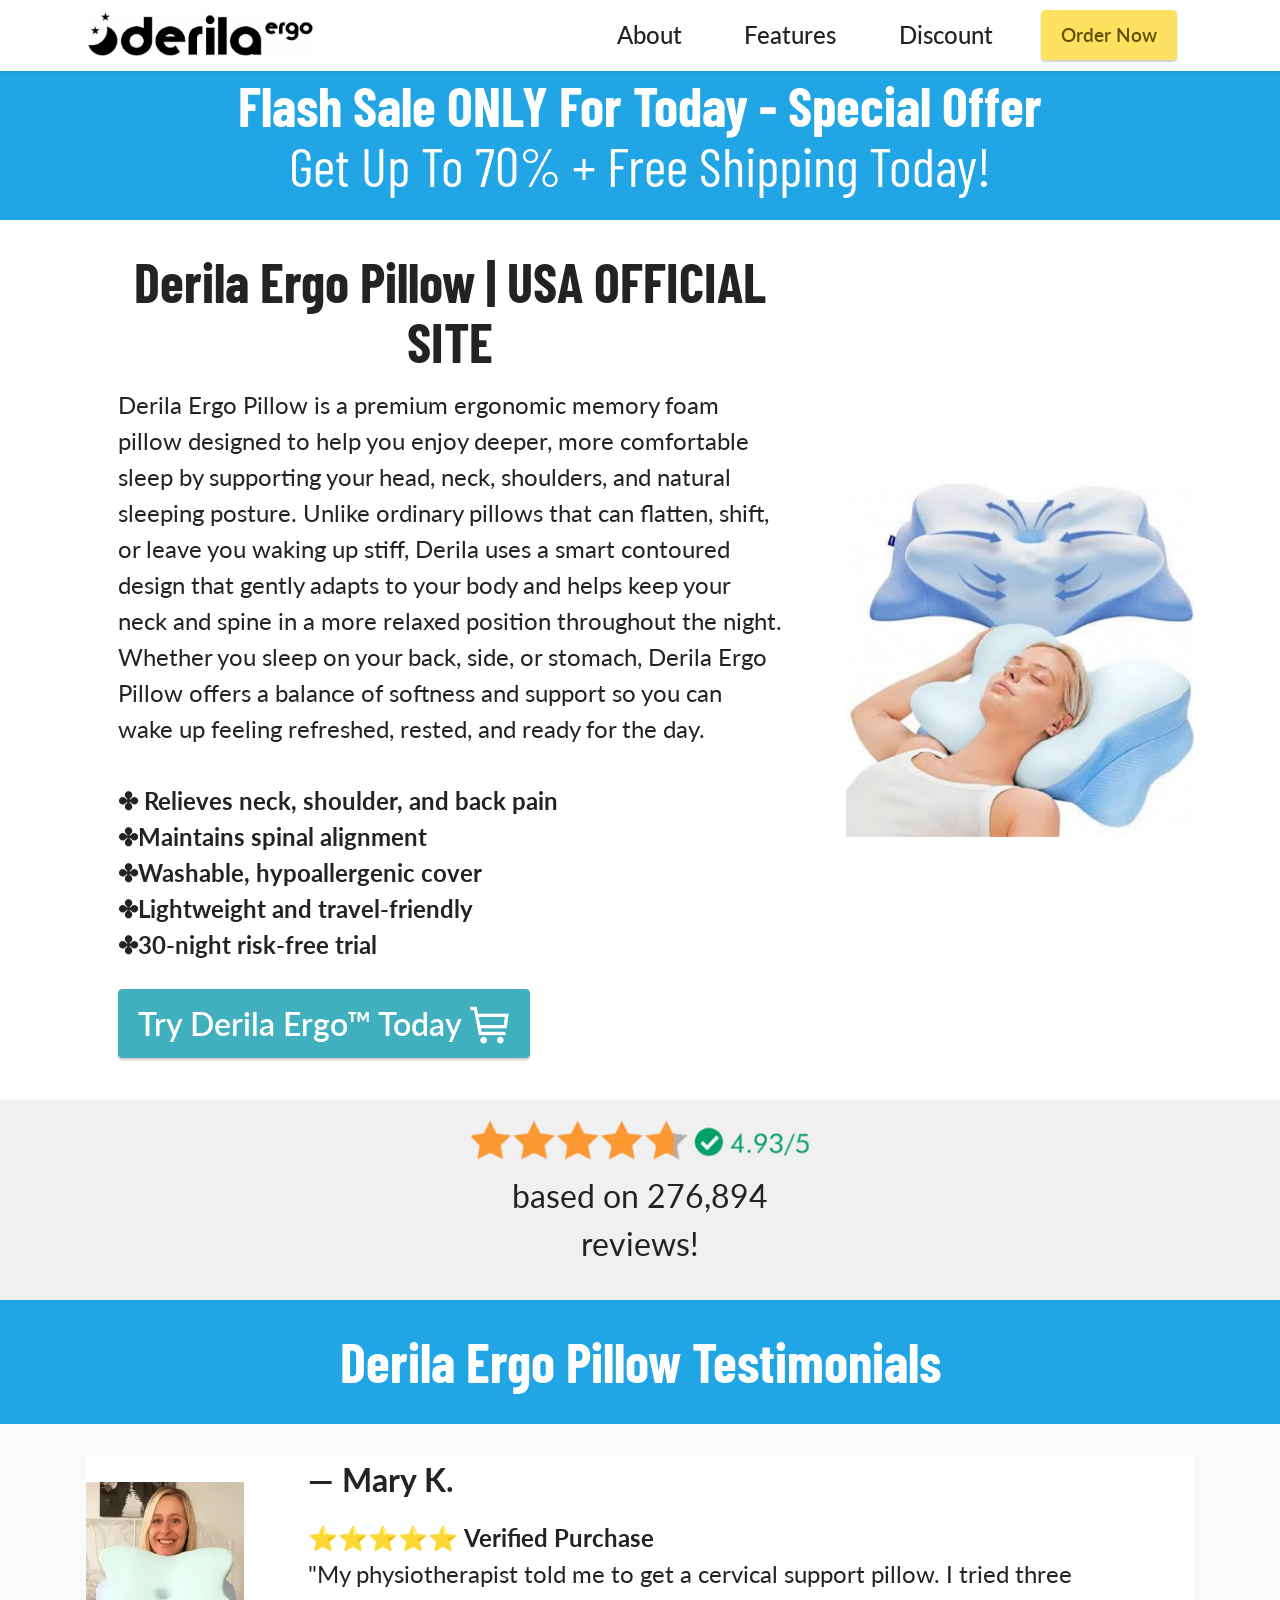
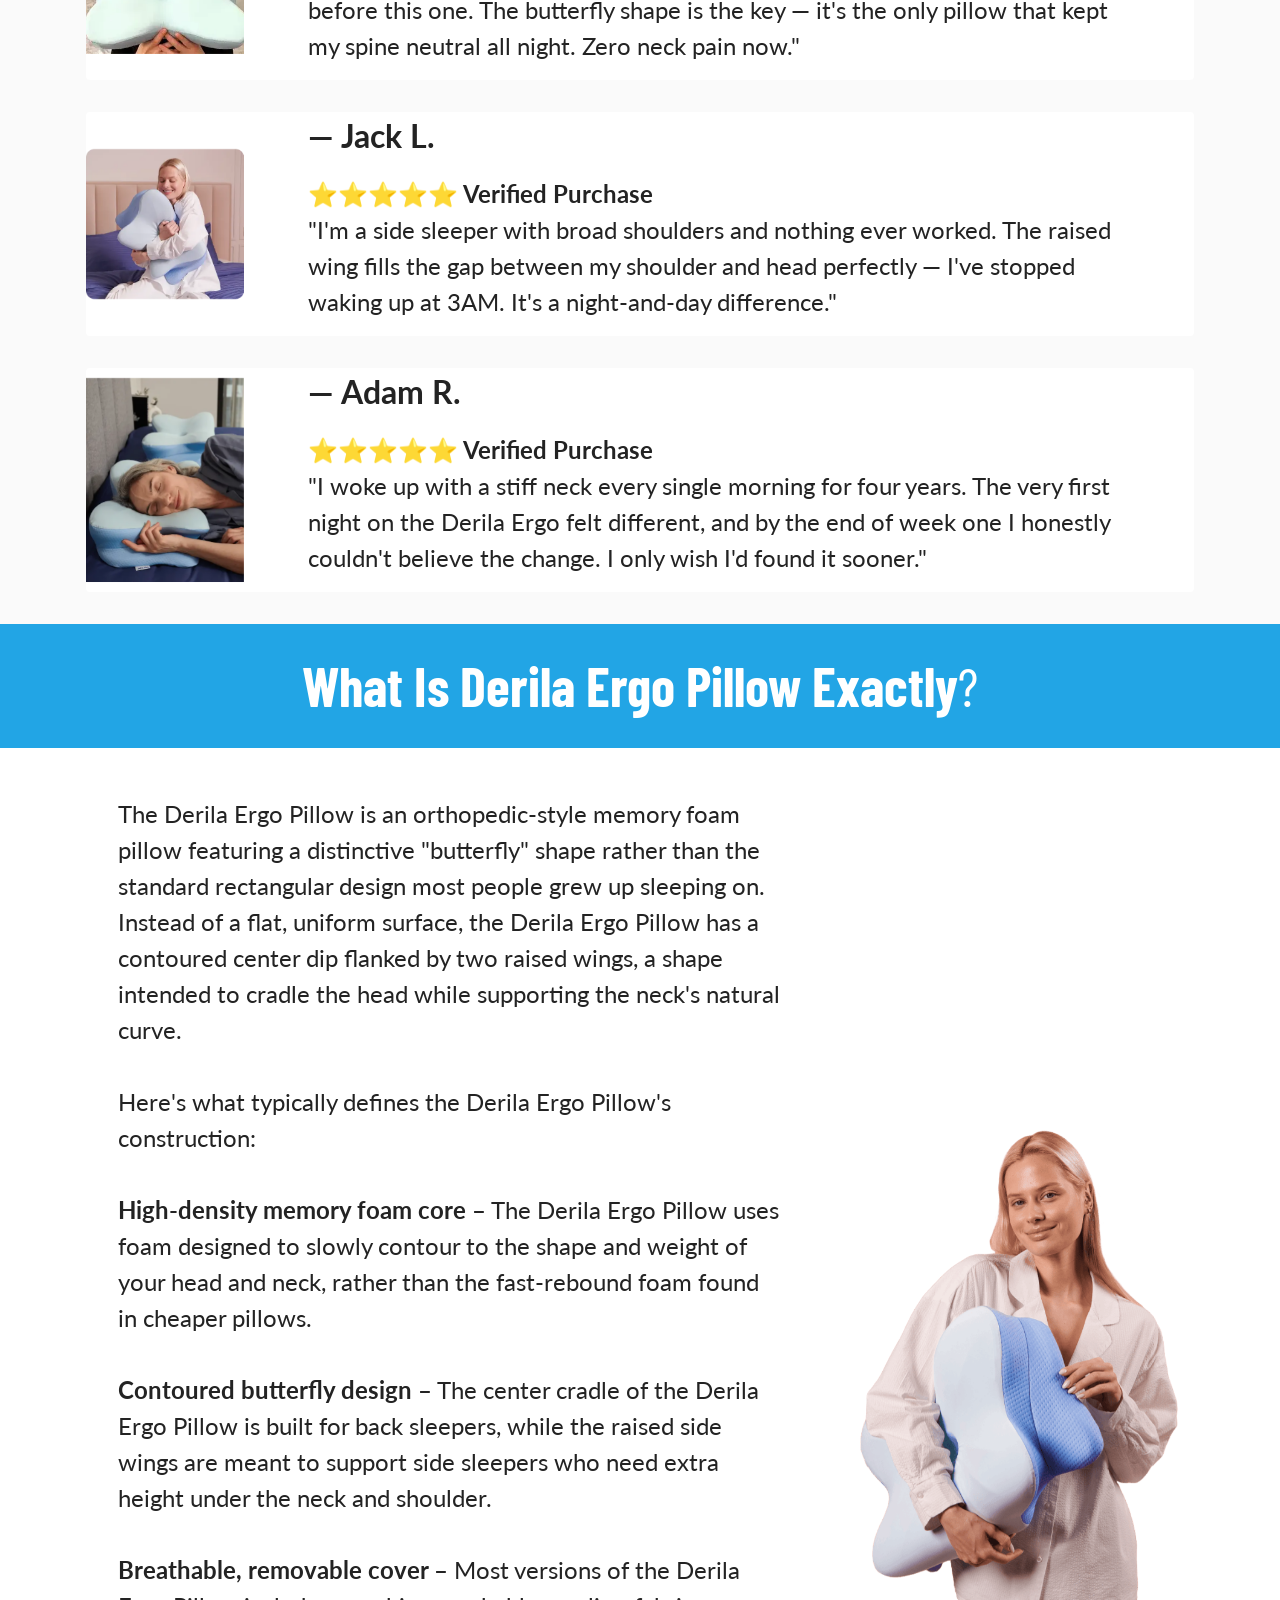
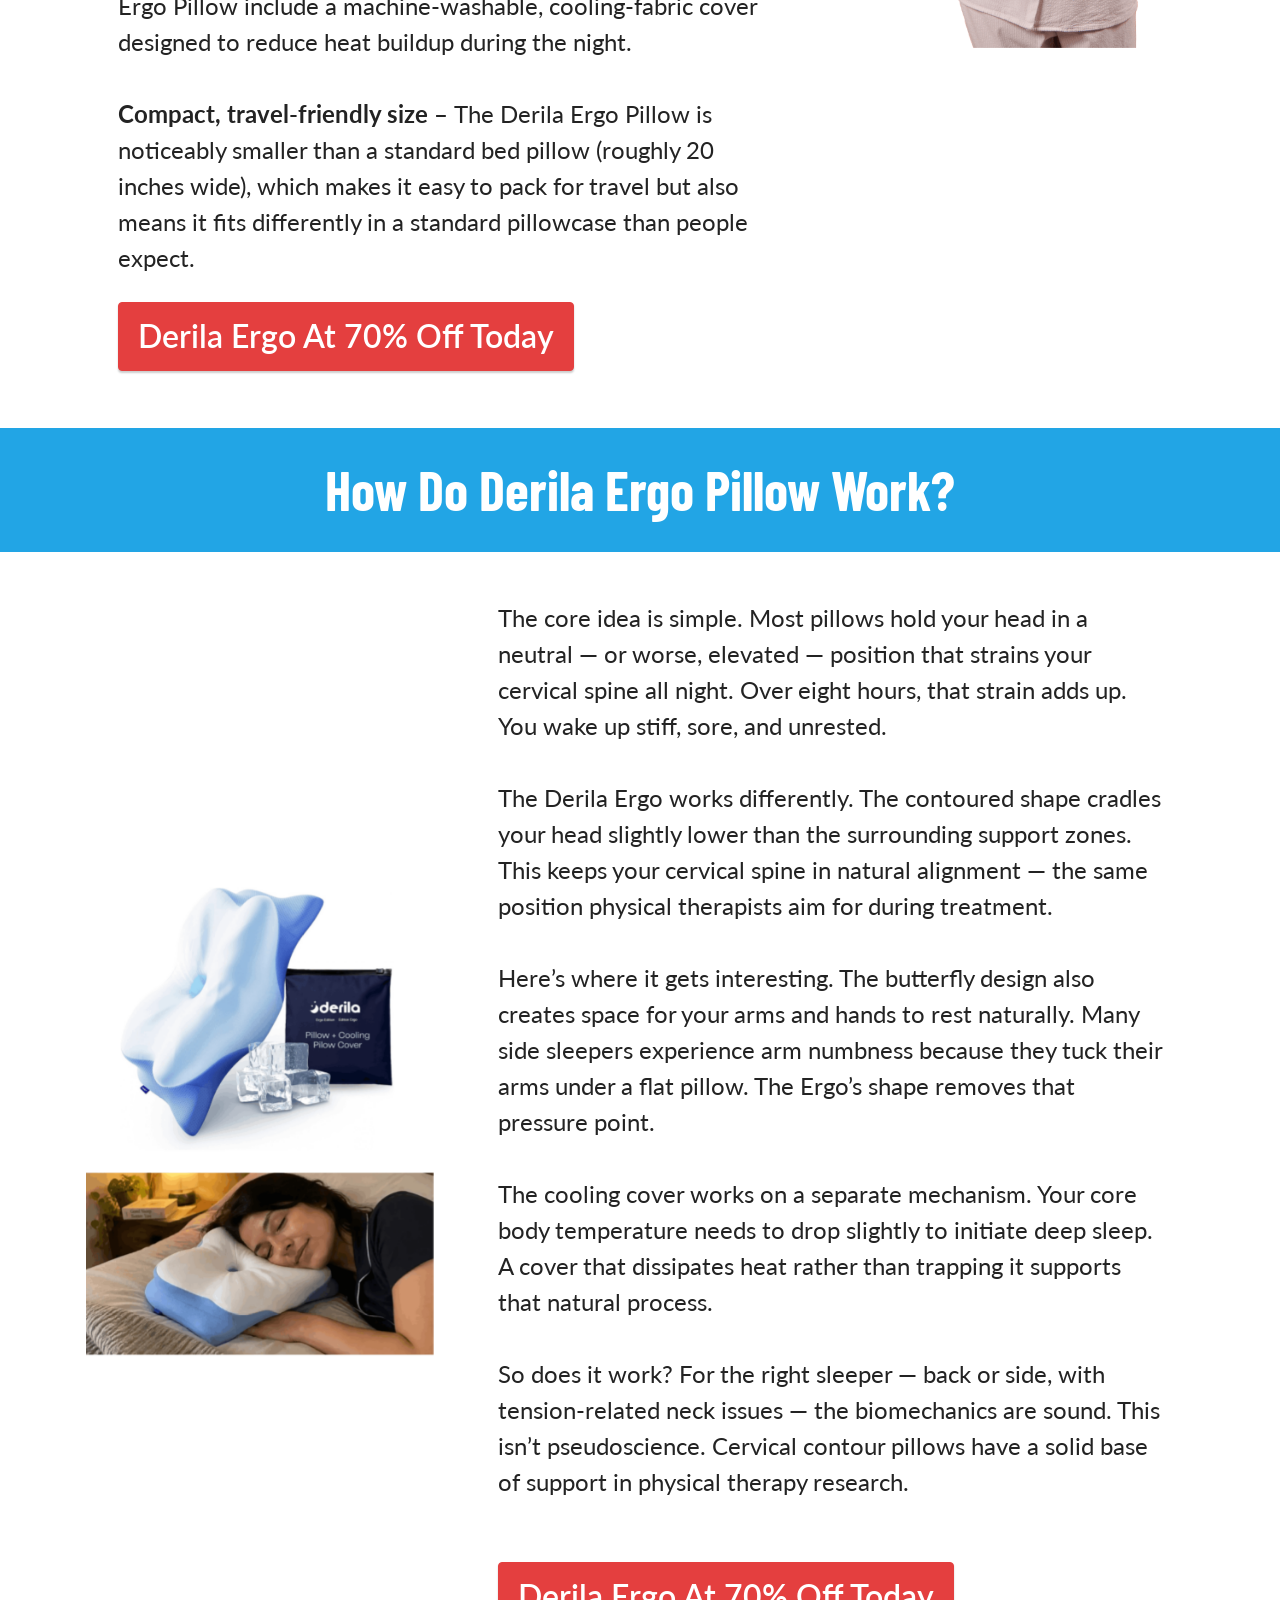
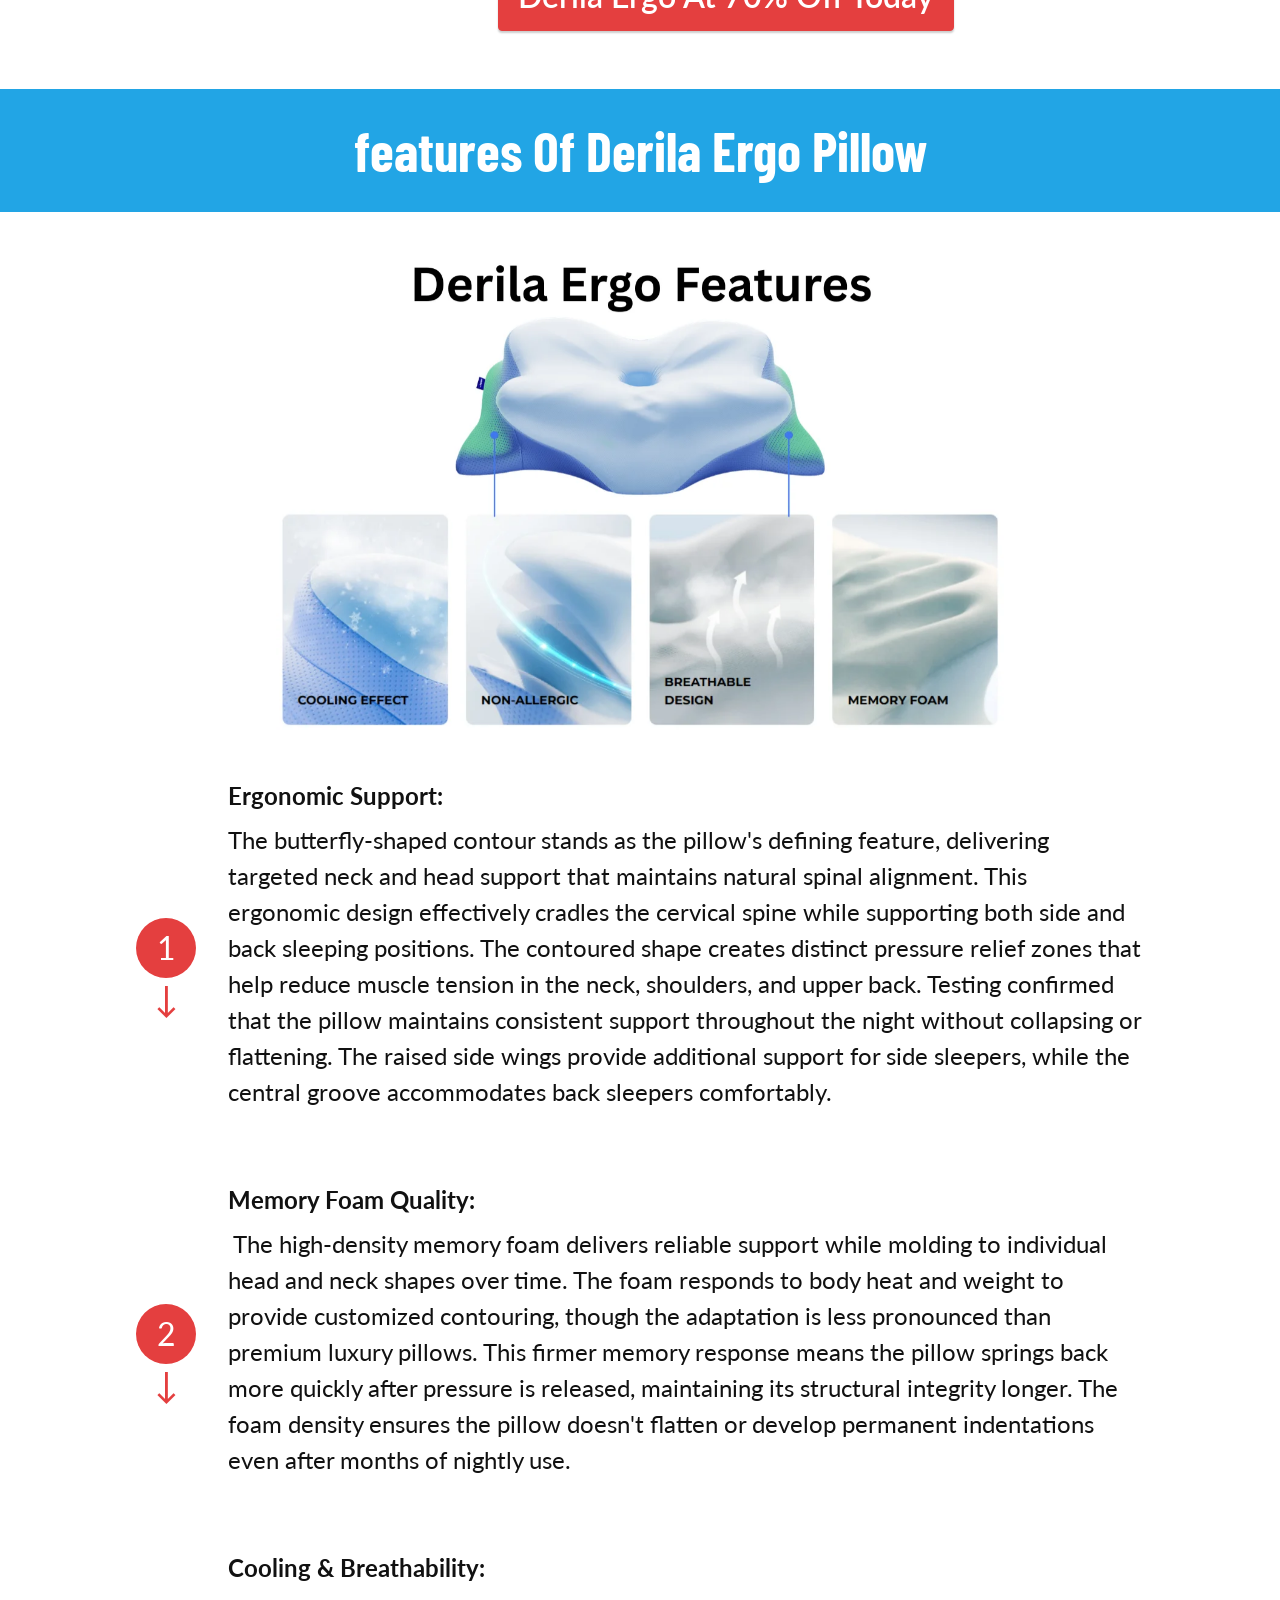
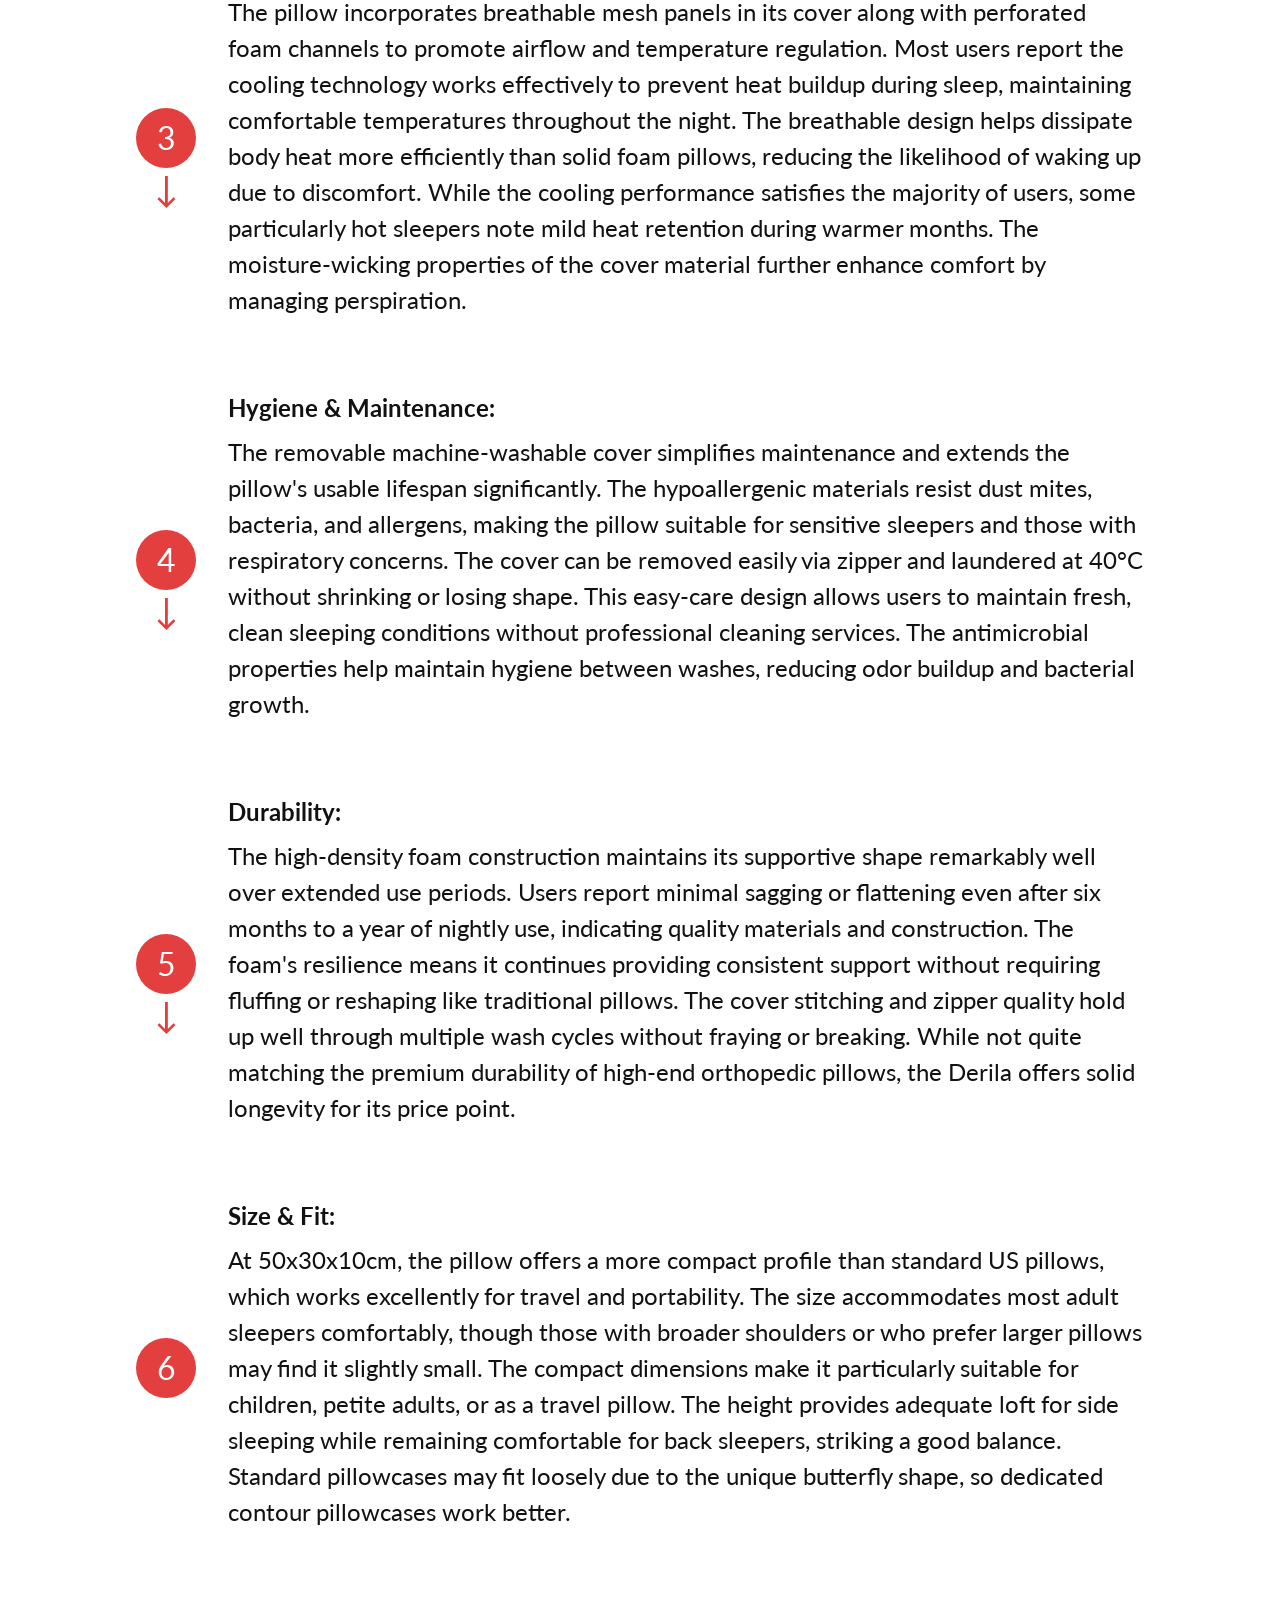
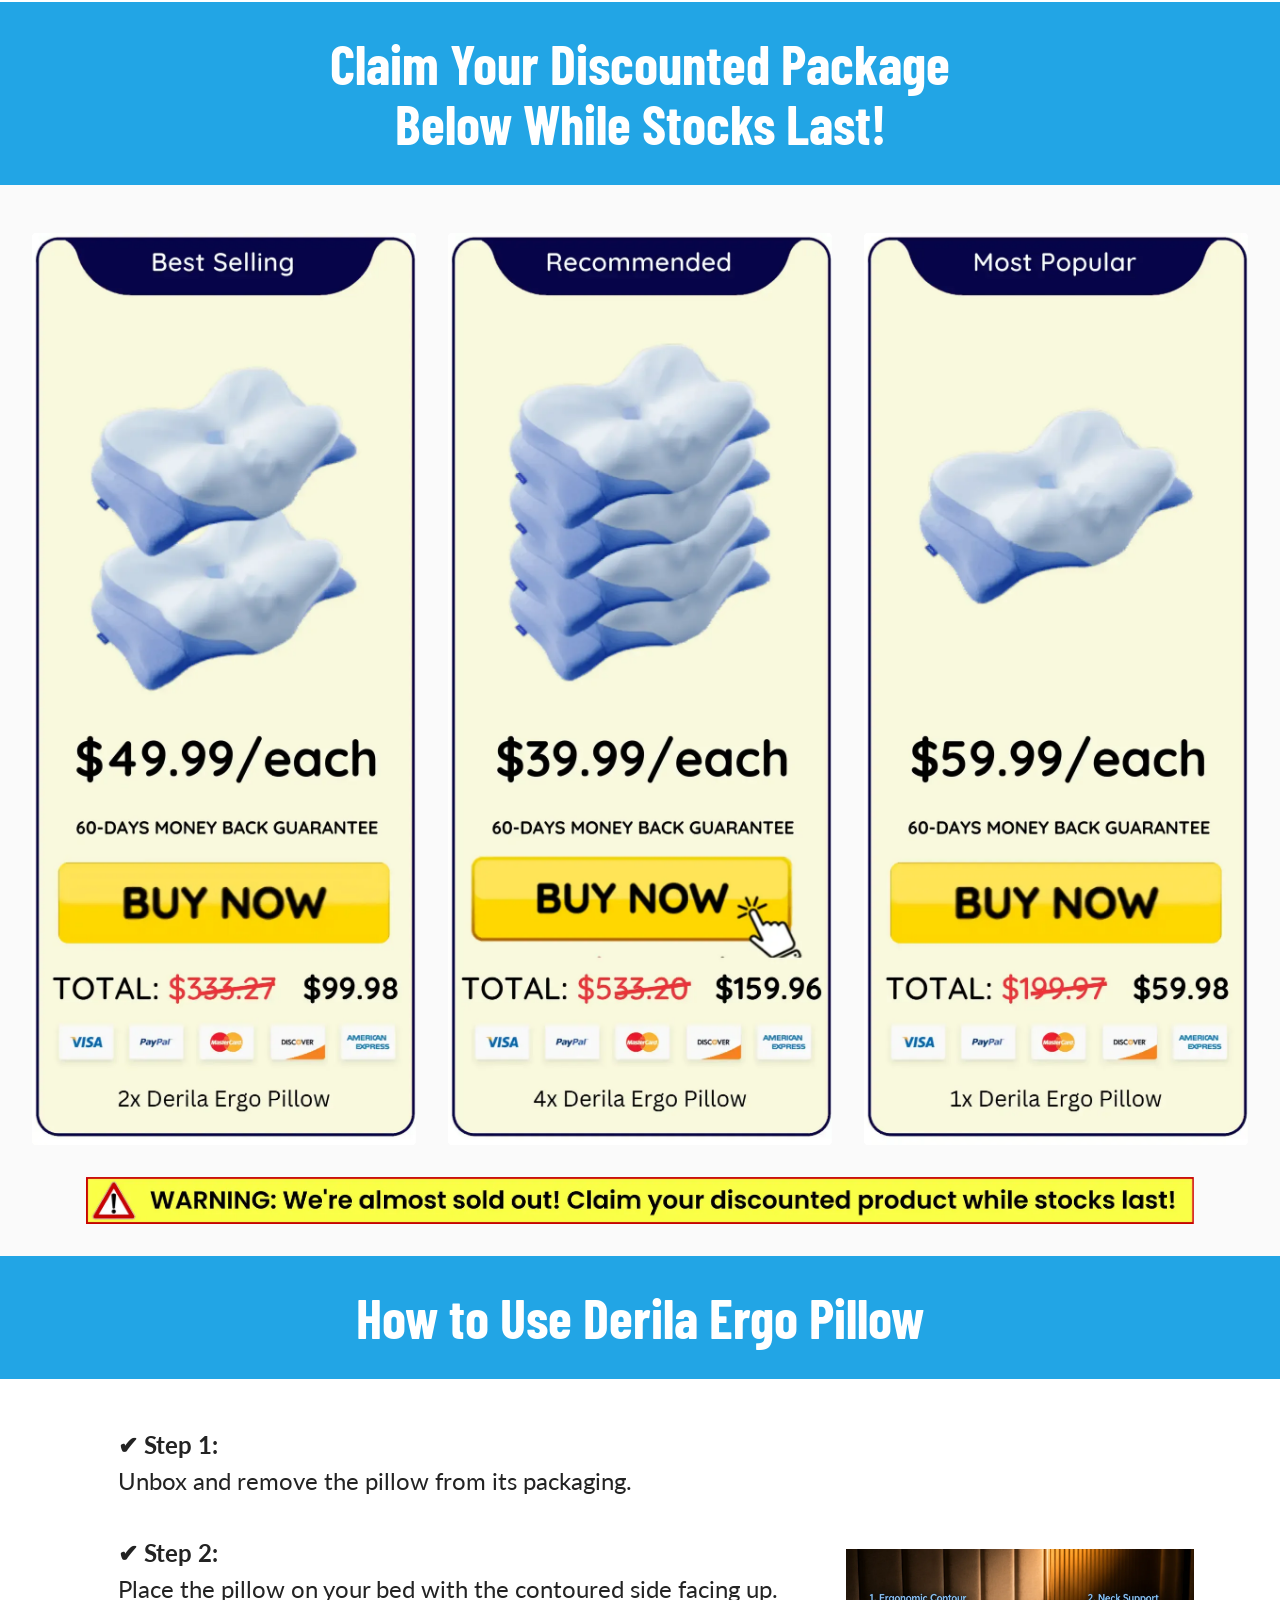
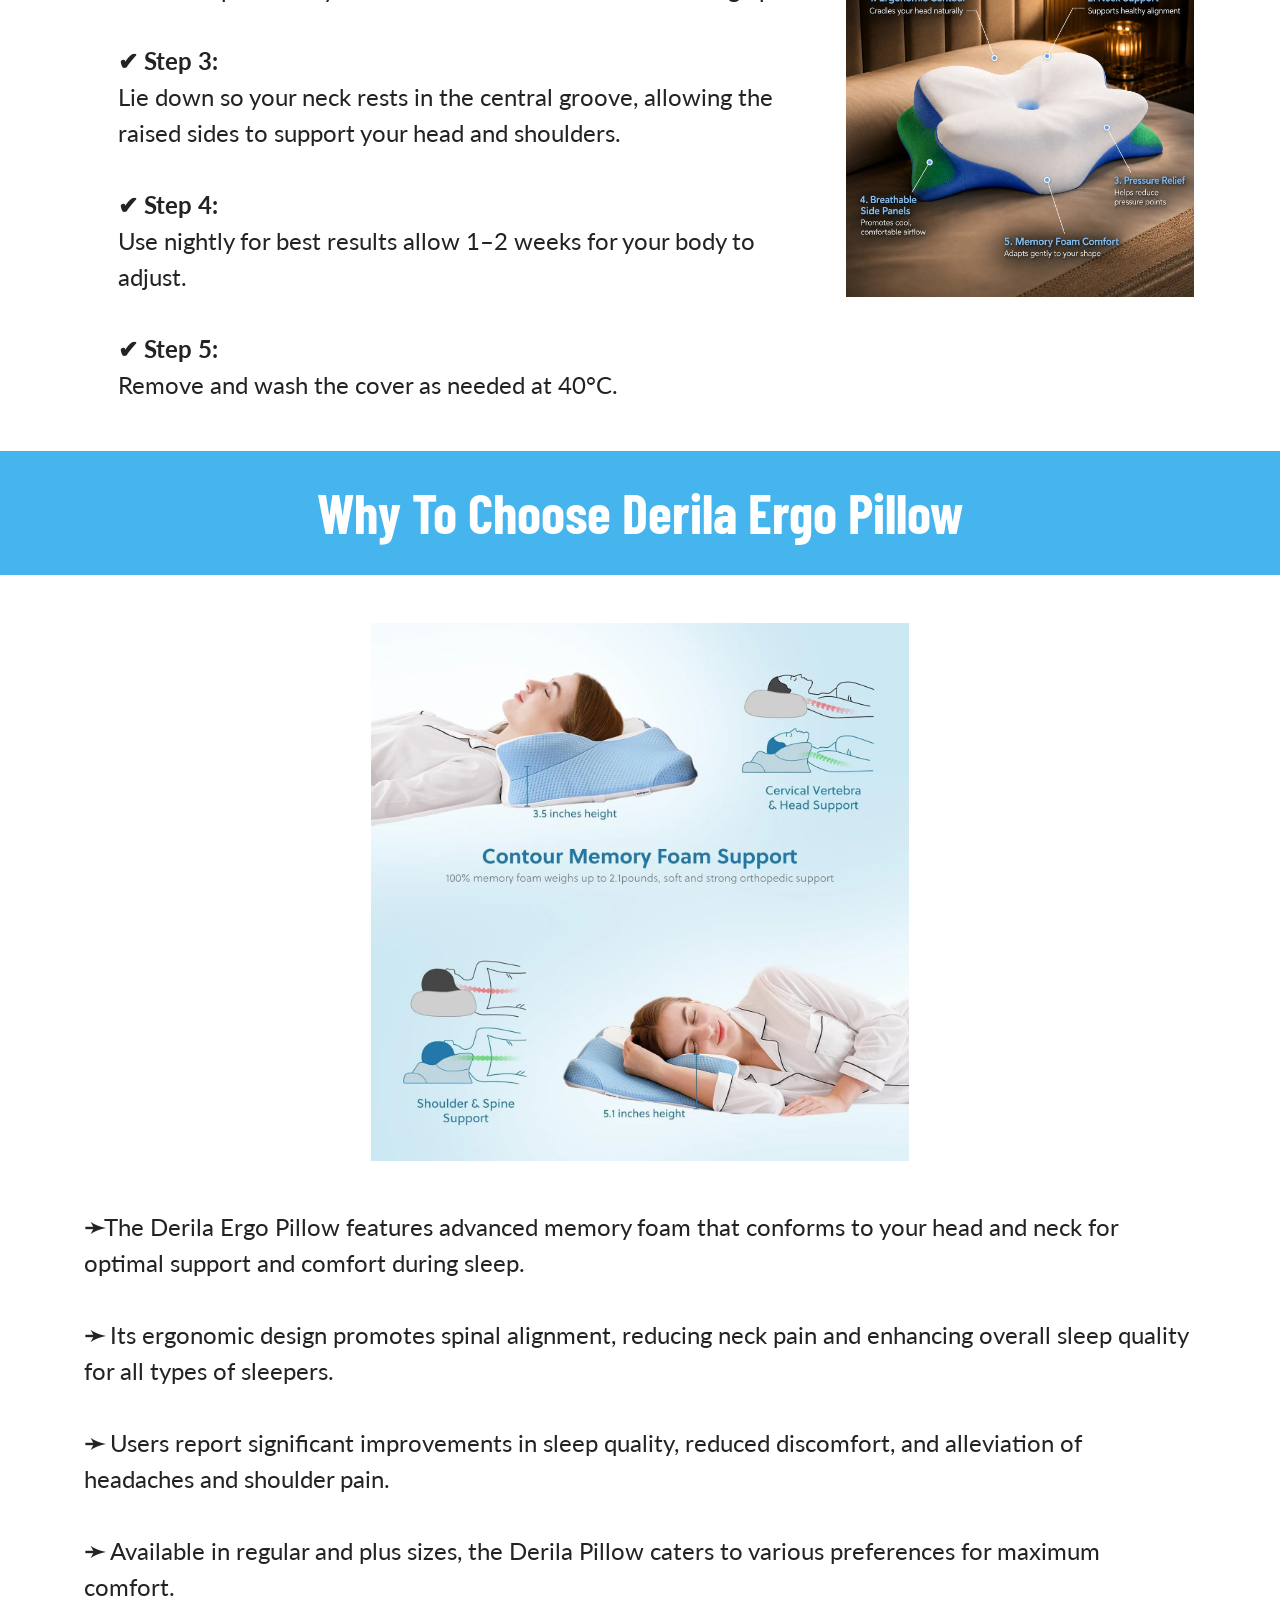
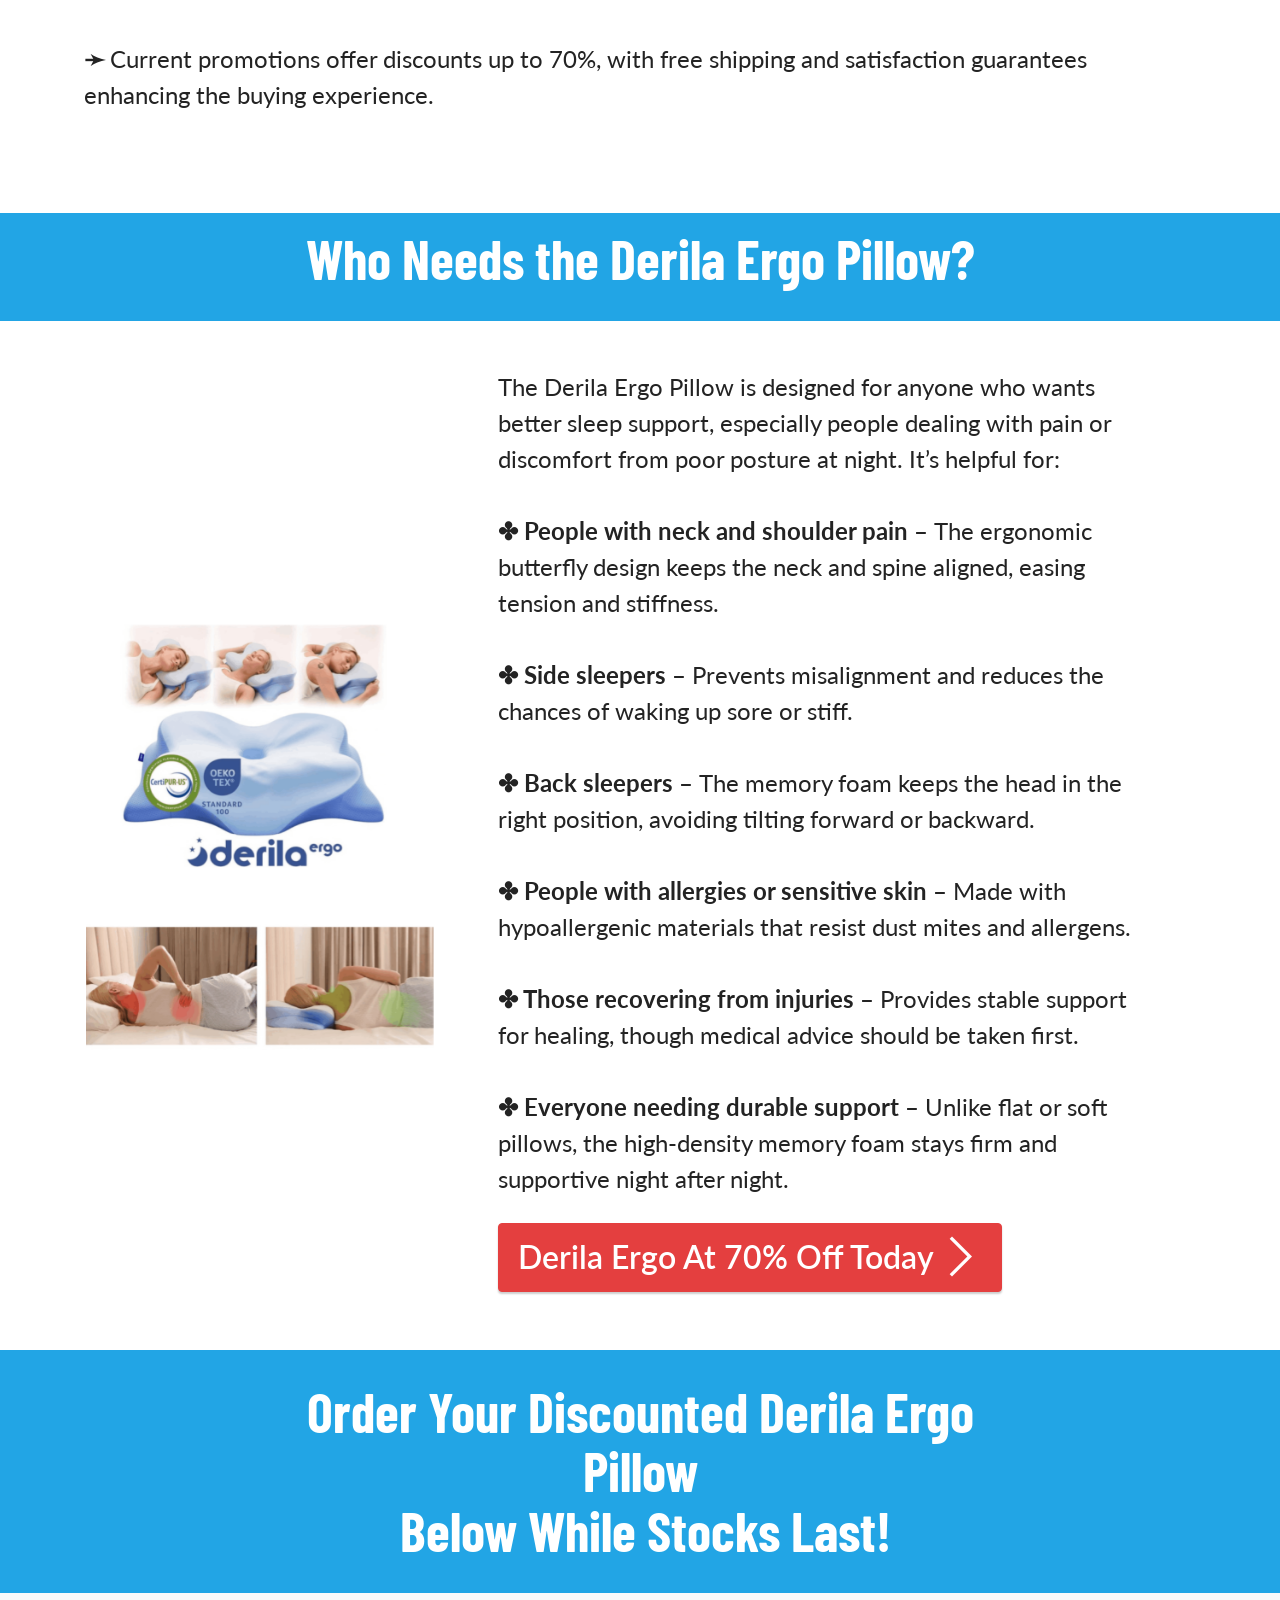
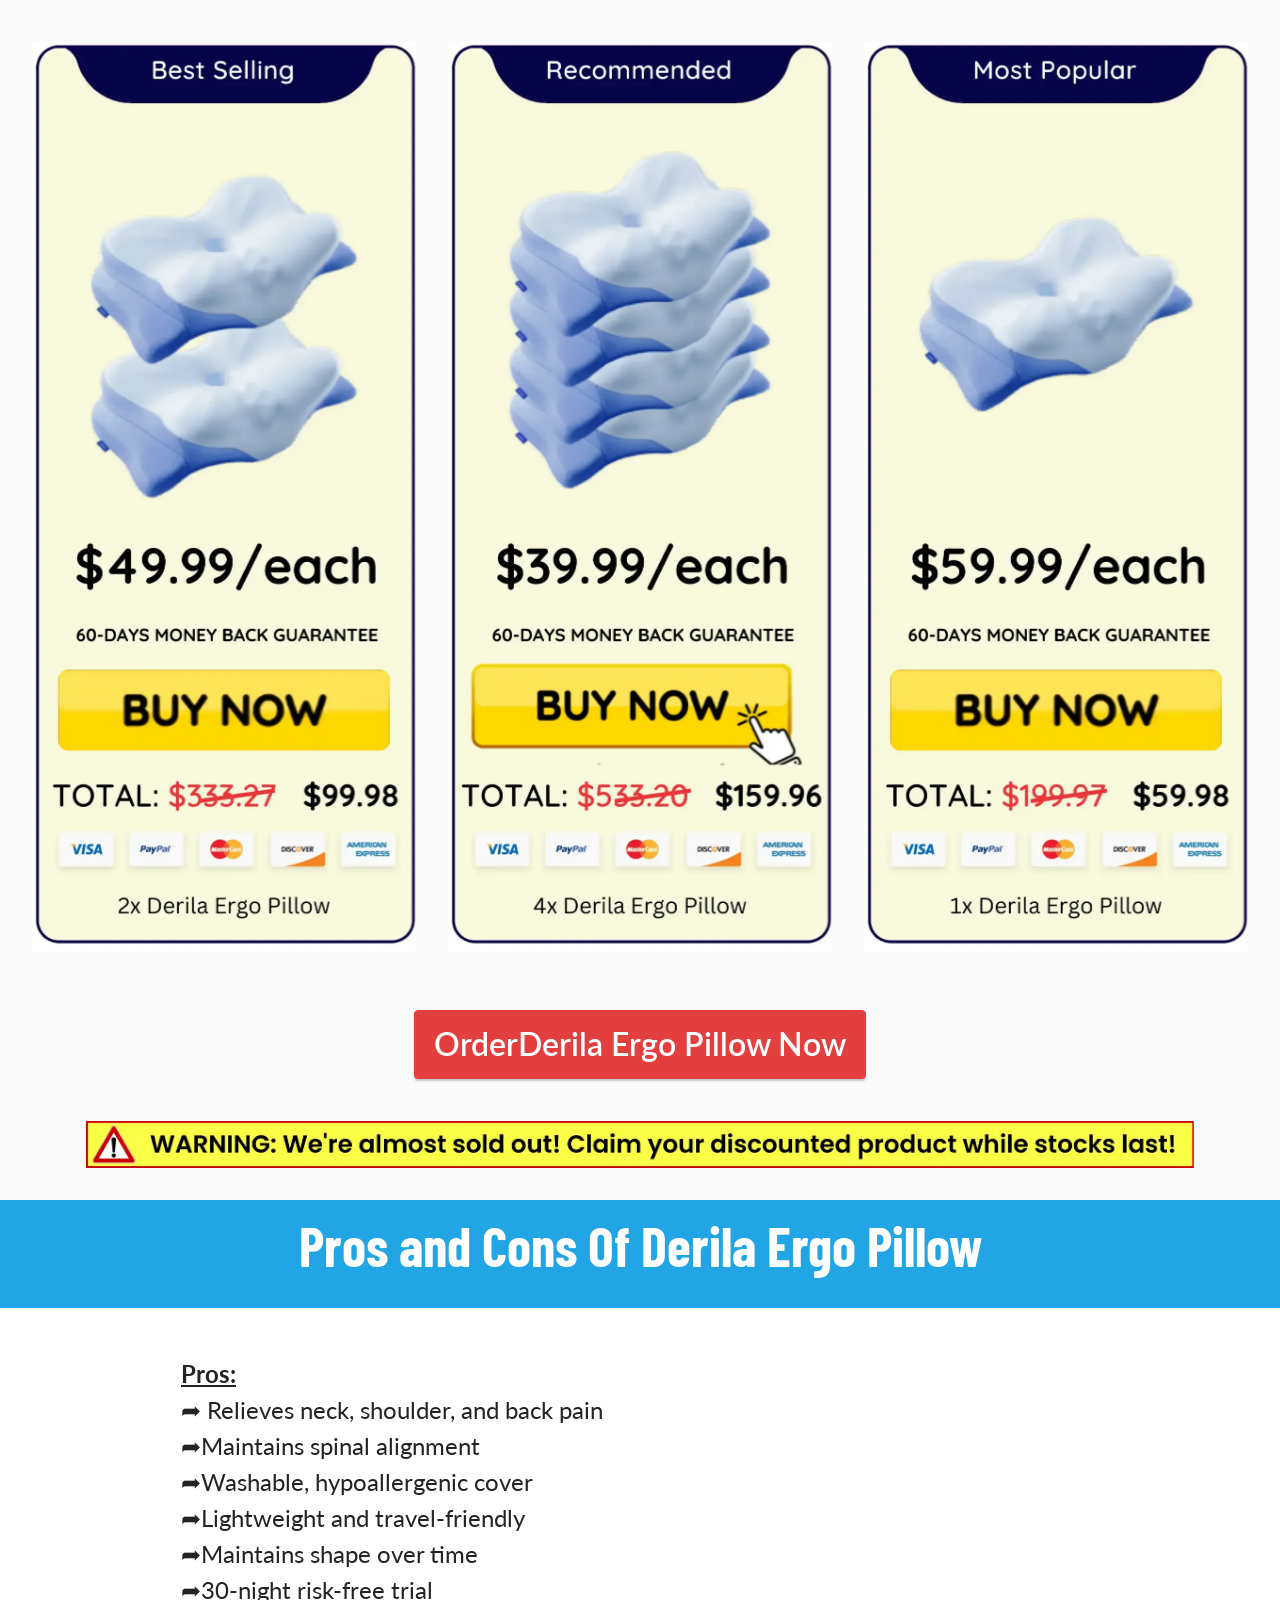
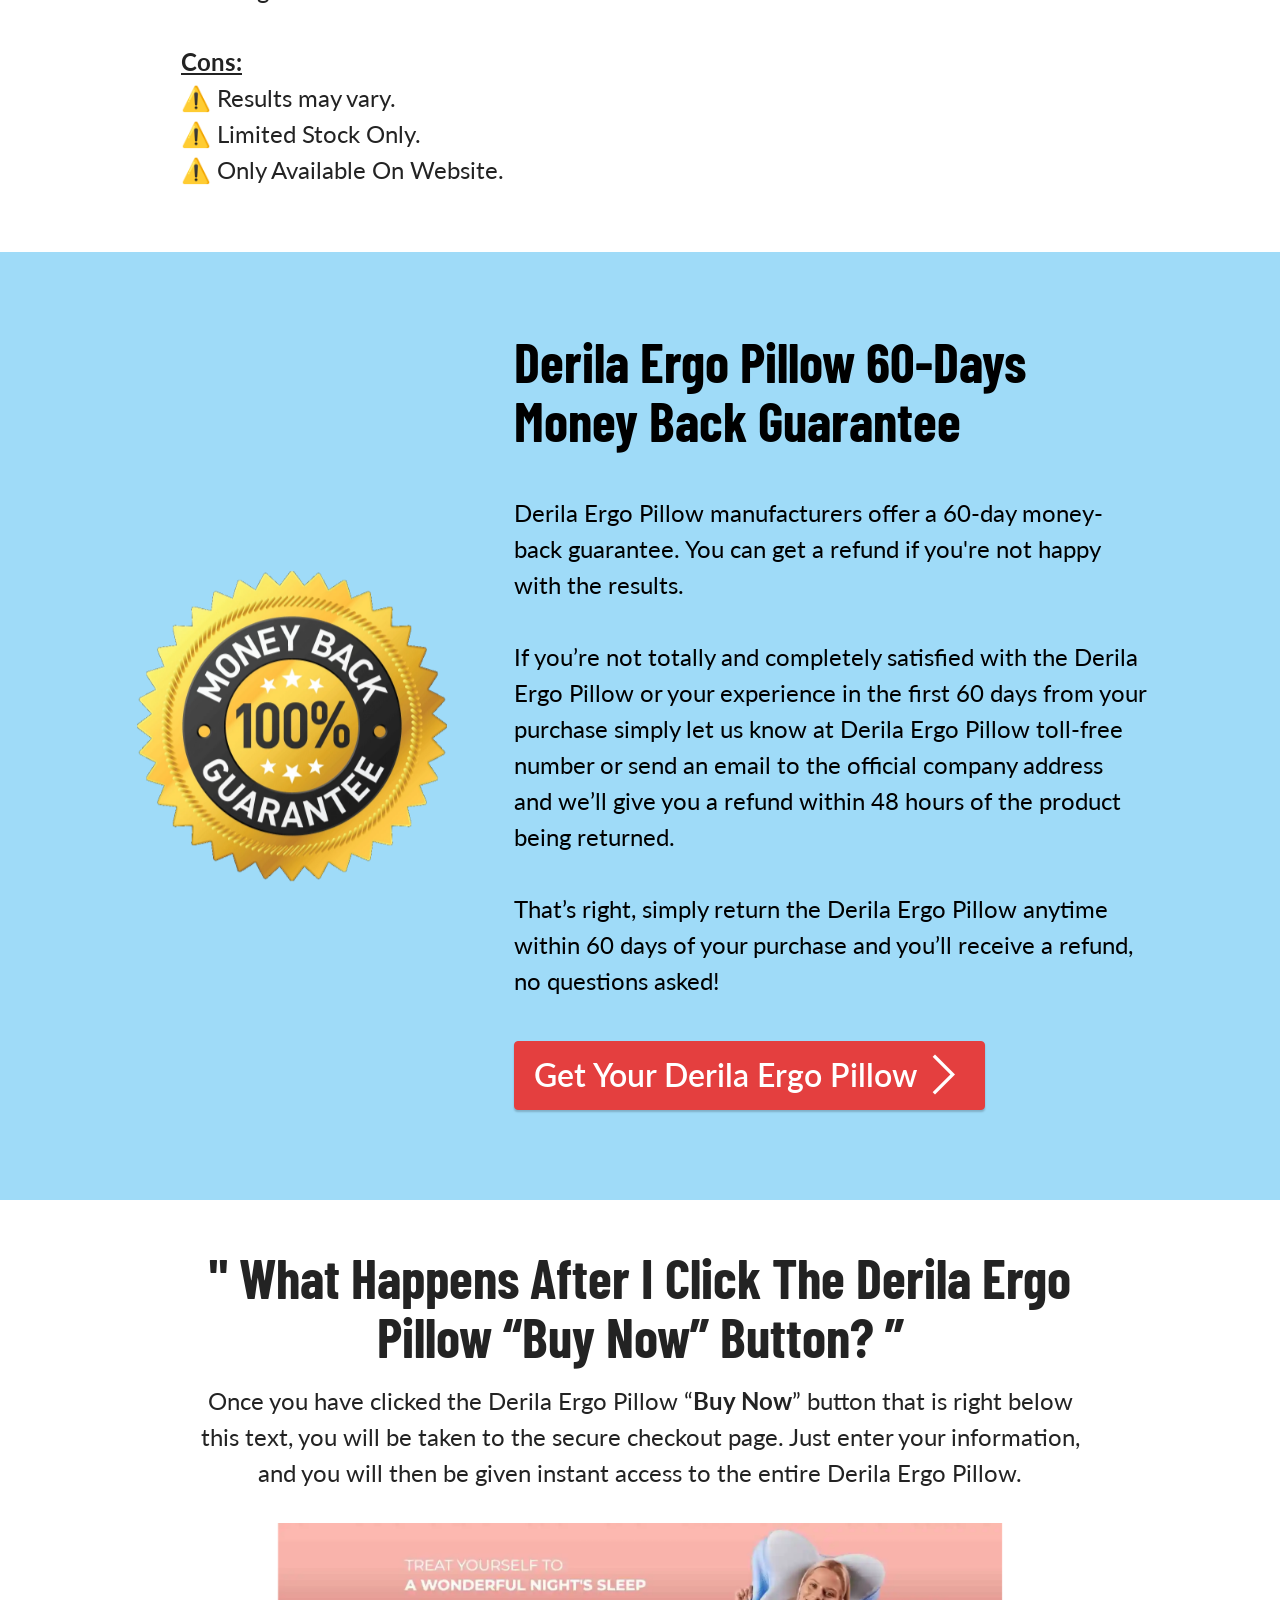
<file: index.html>
<!DOCTYPE html>
<html  >
<head>
  <!-- Site made with Mobirise Website Builder v6.1.12, https://mobirise.com -->
  <meta charset="UTF-8">
  <meta http-equiv="X-UA-Compatible" content="IE=edge">
  <meta name="generator" content="Mobirise v6.1.12, mobirise.com">
  <meta name="twitter:card" content="summary_large_image"/>
  <meta name="twitter:image:src" content="assets/images/index-meta.webp">
  <meta property="og:image" content="assets/images/index-meta.webp">
  <meta name="twitter:title" content="Derila Ergo Pillow™  | USA Official Site">
  <meta name="viewport" content="width=device-width, initial-scale=1, minimum-scale=1">
  <link rel="shortcut icon" href="assets/images/untitled-128x134.png" type="image/x-icon">
  <meta name="description" content="Derila Ergo Pillow is a memory foam pillow made to support your head, neck, and shoulders no matter how you sleep—on your back, …">
  
  
  <title>Derila Ergo Pillow™  | USA Official Site</title>
  <link rel="stylesheet" href="assets/web/assets/mobirise-icons2/mobirise2.css">
  <link rel="stylesheet" href="assets/web/assets/mobirise-icons/mobirise-icons.css">
  <link rel="stylesheet" href="assets/bootstrap/css/bootstrap.min.css">
  <link rel="stylesheet" href="assets/animatecss/animate.css">
  <link rel="stylesheet" href="assets/dropdown/css/style.css">
  <link rel="stylesheet" href="assets/socicon/css/styles.css">
  <link rel="stylesheet" href="assets/theme/css/style.css">
  <link rel="preload" href="https://fonts.googleapis.com/css?family=Jost:100,200,300,400,500,600,700,800,900,100i,200i,300i,400i,500i,600i,700i,800i,900i&display=swap" as="style" onload="this.onload=null;this.rel='stylesheet'">
  <noscript><link rel="stylesheet" href="https://fonts.googleapis.com/css?family=Jost:100,200,300,400,500,600,700,800,900,100i,200i,300i,400i,500i,600i,700i,800i,900i&display=swap"></noscript>
  <link rel="preload" href="https://fonts.googleapis.com/css?family=Barlow+Condensed:100,100i,200,200i,300,300i,400,400i,500,500i,600,600i,700,700i,800,800i,900,900i&display=swap" as="style" onload="this.onload=null;this.rel='stylesheet'">
  <noscript><link rel="stylesheet" href="https://fonts.googleapis.com/css?family=Barlow+Condensed:100,100i,200,200i,300,300i,400,400i,500,500i,600,600i,700,700i,800,800i,900,900i&display=swap"></noscript>
  <link rel="preload" href="https://fonts.googleapis.com/css?family=Lato:100,100i,300,300i,400,400i,700,700i,900,900i&display=swap" as="style" onload="this.onload=null;this.rel='stylesheet'">
  <noscript><link rel="stylesheet" href="https://fonts.googleapis.com/css?family=Lato:100,100i,300,300i,400,400i,700,700i,900,900i&display=swap"></noscript>
  <link rel="preload" as="style" href="assets/mobirise/css/mbr-additional.css?v=qto7Wh"><link rel="stylesheet" href="assets/mobirise/css/mbr-additional.css?v=qto7Wh" type="text/css">

  
  
  
</head>
<body>
  
  <section data-bs-version="5.1" class="menu menu2 cid-upKkRNmfKE" once="menu" id="menu2-33">
    
    <nav class="navbar navbar-dropdown navbar-fixed-top navbar-expand-lg">
        <div class="container">
            <div class="navbar-brand">
                <span class="navbar-logo">
                    <a href="https://www.oobots.com/27P16DG7/5HLBCX2/">
                        <img src="assets/images/dc3d59095db5e658298612d33085-1-720x404.png" alt="Derila Ergo- logo" style="height: 3rem;">
                    </a>
                </span>
                
            </div>
            <button class="navbar-toggler" type="button" data-toggle="collapse" data-bs-toggle="collapse" data-target="#navbarSupportedContent" data-bs-target="#navbarSupportedContent" aria-controls="navbarNavAltMarkup" aria-expanded="false" aria-label="Toggle navigation">
                <div class="hamburger">
                    <span></span>
                    <span></span>
                    <span></span>
                    <span></span>
                </div>
            </button>
            <div class="collapse navbar-collapse" id="navbarSupportedContent">
                <ul class="navbar-nav nav-dropdown" data-app-modern-menu="true"><li class="nav-item"><a class="nav-link link text-black display-7" href="index.html#info1-1t">
                            About</a></li>
                    <li class="nav-item"><a class="nav-link link text-black display-7" href="index.html#info1-c">Features</a></li>
                    <li class="nav-item"><a class="nav-link link text-black text-primary display-7" href="index.html#content3-h">Discount</a>
                    </li></ul>
                
                <div class="navbar-buttons mbr-section-btn"><a class="btn btn-warning display-4" href="https://kxevku.s.gy/h4cHJc">Order Now</a></div>
            </div>
        </div>
    </nav>
</section>

<section data-bs-version="5.1" class="header8 cid-uvIzpODlup" id="header8-3i">
    

    
    
    
    <div class="container">
        <div class="row justify-content-center">
            <div class="col-12">
                <h3 class="mbr-section-title mbr-white mbr-fonts-style display-2"><strong>Flash Sale ONLY For Today - Special Offer</strong><div>Get Up To 70% + Free Shipping Today!</div></h3>
                
            </div>
        </div>
    </div>
</section>

<section data-bs-version="5.1" class="header11 cid-uvZZjnQ2VT" id="header11-3p">

    

    
    

    <div class="container">
        <div class="row justify-content-center">
            <div class="col-12 col-md-4 image-wrapper">
                <a href="https://www.oobots.com/27P16DG7/5HLBCX2/"><img class="w-100" src="assets/images/images2015-443x451.webp" alt="Derila-Ergo-Memory"></a>
            </div>
            <div class="col-12 col-md">
                <div class="text-wrapper text-center">
                    <h1 class="mbr-section-title mbr-fonts-style mb-3 display-2"><strong>Derila Ergo Pillow | USA OFFICIAL SITE</strong><strong><br></strong></h1>
                    <p class="mbr-text mbr-fonts-style display-7">Derila Ergo Pillow is a premium ergonomic memory foam pillow designed to help you enjoy deeper, more comfortable sleep by supporting your head, neck, shoulders, and natural sleeping posture. Unlike ordinary pillows that can flatten, shift, or leave you waking up stiff, Derila uses a smart contoured design that gently adapts to your body and helps keep your neck and spine in a more relaxed position throughout the night. Whether you sleep on your back, side, or stomach, Derila Ergo Pillow offers a balance of softness and support so you can wake up feeling refreshed, rested, and ready for the day.
<br>
<br><strong>✤ Relieves neck, shoulder, and back pain
<br>✤Maintains spinal alignment
<br>✤Washable, hypoallergenic cover
<br>✤Lightweight and travel-friendly<br>✤30-night risk-free trial</strong><br></p>
                    <div class="mbr-section-btn mt-3"><a class="btn btn-success display-5" href="https://kxevku.s.gy/h4cHJc"><span class="mobi-mbri mobi-mbri-shopping-cart mbr-iconfont mbr-iconfont-btn"></span>Try Derila Ergo™ Today</a></div>
                </div>
            </div>
        </div>
    </div>
</section>

<section data-bs-version="5.1" class="image3 cid-tuCc3FF7ab" id="image3-4">
    

    
    

    <div class="container">
        <div class="row justify-content-center">
            <div class="col-12 col-lg-4">
                <div class="image-wrapper">
                    <img src="assets/images/prostathrive-5star.webp" alt="Derila-Ergo-Memory">
                    <p class="mbr-description mbr-fonts-style mt-2 align-center display-5">
                        based on 276,894 reviews!</p>
                </div>
            </div>
        </div>
    </div>
</section>

<section data-bs-version="5.1" class="content4 cid-uhJTubTUfa" id="content4-2i">
    

    
    
    <div class="container">
        <div class="row justify-content-center">
            <div class="title col-md-12 col-lg-10">
                <h3 class="mbr-section-title mbr-fonts-style align-center mb-4 display-2"><strong>Derila Ergo Pillow Testimonials</strong></h3>
                
                
            </div>
        </div>
    </div>
</section>

<section data-bs-version="5.1" class="team2 cid-uhJSOxR4Qx" xmlns="http://www.w3.org/1999/html" id="team2-2h">
    

    
    
    <div class="container">
        <div class="card">
            <div class="card-wrapper">
                <div class="row align-items-center">
                    <div class="col-12 col-md-2">
                        <div class="image-wrapper">
                            <img src="assets/images/imgi-7-derilaergopillow-review-2.webp" alt="imgi_7_derilaergopillow-review-2">
                        </div>
                    </div>
                    <div class="col-12 col-md">
                        <div class="card-box">
                            <h5 class="card-title mbr-fonts-style m-0 mb-3 display-5"><strong>— Mary K.</strong></h5>
                            
                            <p class="mbr-text mbr-fonts-style display-7">⭐⭐⭐⭐⭐ <strong>Verified Purchase</strong><br>"My physiotherapist told me to get a cervical support pillow. I tried three before this one. The butterfly shape is the key — it's the only pillow that kept my spine neutral all night. Zero neck pain now."<br></p>
                            
                        </div>
                    </div>
                </div>
            </div>
        </div>
        <div class="card">
            <div class="card-wrapper">
                <div class="row align-items-center">
                    <div class="col-12 col-md-2">
                        <div class="image-wrapper">
                            <img src="assets/images/hug-pillow.webp" alt="imgi_7_derilaergopillow-review-2">
                        </div>
                    </div>
                    <div class="col-12 col-md">
                        <div class="card-box">
                            <h5 class="card-title mbr-fonts-style m-0 mb-3 display-5"><strong>— Jack L.</strong></h5>
                            
                            <p class="mbr-text mbr-fonts-style display-7"><strong>⭐⭐⭐⭐⭐ Verified Purchase&nbsp;</strong><br>"I'm a side sleeper with broad shoulders and nothing ever worked. The raised wing fills the gap between my shoulder and head perfectly — I've stopped waking up at 3AM. It's a night-and-day difference."<br></p>
                            
                        </div>
                    </div>
                </div>
            </div>
        </div>
        <div class="card">
            <div class="card-wrapper">
                <div class="row align-items-center">
                    <div class="col-12 col-md-2">
                        <div class="image-wrapper">
                            <img src="assets/images/results-sleep.webp" alt="Miracle sheets anne">
                        </div>
                    </div>
                    <div class="col-12 col-md">
                        <div class="card-box">
                            <h5 class="card-title mbr-fonts-style m-0 mb-3 display-5">
                                <strong>— Adam R.</strong></h5>
                            
                            <p class="mbr-text mbr-fonts-style display-7"><strong>⭐⭐⭐⭐⭐ Verified Purchase&nbsp;</strong><br>"I woke up with a stiff neck every single morning for four years. The very first night on the Derila Ergo felt different, and by the end of week one I honestly couldn't believe the change. I only wish I'd found it sooner."<br></p>
                            
                        </div>
                    </div>
                </div>
            </div>
        </div>
    </div>
</section>

<section data-bs-version="5.1" class="info1 cid-tXsA4PJKu7" id="info1-1t">
    

    
    
    <div class="align-center container">
        <div class="row justify-content-center">
            <div class="col-12 col-lg-8">
                <h3 class="mbr-section-title mb-4 mbr-fonts-style display-2"><strong>What Is Derila Ergo Pillow<span style="font-size: 3.4rem;">&nbsp;<b>Exactly</b></span><b><span style="font-size: 3.4rem;">?</span></b></strong></h3>
                
                
            </div>
        </div>
    </div>
</section>

<section data-bs-version="5.1" class="header14 cid-tXxmQwBzN2" id="header14-20">

    

    
    

    <div class="container">
        <div class="row justify-content-center align-items-center">
            <div class="col-12 col-md-4 image-wrapper">
                <img src="assets/images/hero-576x860.webp" alt="What-Is-Derila Ergo Pillow">
            </div>
            <div class="col-12 col-md">
                <div class="text-wrapper">
                    
                    <p class="mbr-text mbr-fonts-style display-7">The Derila Ergo Pillow is an orthopedic-style memory foam pillow featuring a distinctive "butterfly" shape rather than the standard rectangular design most people grew up sleeping on. Instead of a flat, uniform surface, the Derila Ergo Pillow has a contoured center dip flanked by two raised wings, a shape intended to cradle the head while supporting the neck's natural curve.
<br>
<br>Here's what typically defines the Derila Ergo Pillow's construction:
<br>
<br><strong>High-density memory foam core –</strong> The Derila Ergo Pillow uses foam designed to slowly contour to the shape and weight of your head and neck, rather than the fast-rebound foam found in cheaper pillows.
<br>
<strong><br>Contoured butterfly design –</strong> The center cradle of the Derila Ergo Pillow is built for back sleepers, while the raised side wings are meant to support side sleepers who need extra height under the neck and shoulder.
<br>
<br><strong>Breathable, removable cover –</strong> Most versions of the Derila Ergo Pillow include a machine-washable, cooling-fabric cover designed to reduce heat buildup during the night.
<br>
<strong><br>Compact, travel-friendly size – </strong>The Derila Ergo Pillow is noticeably smaller than a standard bed pillow (roughly 20 inches wide), which makes it easy to pack for travel but also means it fits differently in a standard pillowcase than people expect.<br></p>
                    <div class="mbr-section-btn mt-3"><a class="btn btn-secondary display-5" href="https://kxevku.s.gy/h4cHJc">Derila Ergo At 70% Off Today<br></a></div>
                </div>
            </div>
        </div>
    </div>
</section>

<section data-bs-version="5.1" class="info1 cid-tuChEAIpRc" id="info1-a">
    

    
    
    <div class="align-center container-fluid">
        <div class="row justify-content-center">
            <div class="col-12 col-lg-8">
                <h3 class="mbr-section-title mb-4 mbr-fonts-style display-2"><strong>How Do Derila Ergo Pillow Work?</strong></h3>
                
                
            </div>
        </div>
    </div>
</section>

<section data-bs-version="5.1" class="header14 cid-uvN0lY0pYd" id="header14-3j">

    

    
    

    <div class="container">
        <div class="row justify-content-center align-items-center">
            <div class="col-12 col-md-4 image-wrapper">
                <img src="assets/images/untitled20design2010-815x1223.webp" alt="How Do Derila Ergo Pillow">
            </div>
            <div class="col-12 col-md">
                <div class="text-wrapper">
                    
                    <p class="mbr-text mbr-fonts-style display-7">The core idea is simple. Most pillows hold your head in a neutral — or worse, elevated — position that strains your cervical spine all night. Over eight hours, that strain adds up. You wake up stiff, sore, and unrested.
<br>
<br>The Derila Ergo works differently. The contoured shape cradles your head slightly lower than the surrounding support zones. This keeps your cervical spine in natural alignment — the same position physical therapists aim for during treatment.
<br>
<br>Here’s where it gets interesting. The butterfly design also creates space for your arms and hands to rest naturally. Many side sleepers experience arm numbness because they tuck their arms under a flat pillow. The Ergo’s shape removes that pressure point.
<br>
<br>The cooling cover works on a separate mechanism. Your core body temperature needs to drop slightly to initiate deep sleep. A cover that dissipates heat rather than trapping it supports that natural process.
<br>
<br>So does it work? For the right sleeper — back or side, with tension-related neck issues — the biomechanics are sound. This isn’t pseudoscience. Cervical contour pillows have a solid base of support in physical therapy research.
<br>
<br></p>
                    <div class="mbr-section-btn mt-3"><a class="btn btn-secondary display-5" href="https://kxevku.s.gy/h4cHJc">Derila Ergo At 70% Off Today<br></a></div>
                </div>
            </div>
        </div>
    </div>
</section>

<section data-bs-version="5.1" class="info1 cid-tuCicrrlfM" id="info1-c">
    

    
    
    <div class="align-center container-fluid">
        <div class="row justify-content-center">
            <div class="col-12 col-lg-8">
                <h3 class="mbr-section-title mb-4 mbr-fonts-style display-2"><strong>features Of Derila Ergo Pillow</strong></h3>
                
                
            </div>
        </div>
    </div>
</section>

<section data-bs-version="5.1" class="image01 cid-vkOLPJIEA2" id="image01-42">
  

  
  

  <div class="container">
    <div class="row justify-content-center">
      <div class="col-12 col-lg-8">
        <div class="image-wrapper mb-4">
          <img class="w-100" src="assets/images/derila-ergo-features.webp" alt="feature-of-Derila-Ergo-Pillow">
        </div>
        
        
      </div>
    </div>
  </div>
</section>

<section data-bs-version="5.1" class="features20 cid-uvS7YzVOmt" id="features20-3l">

    

    
    
    <div class="container-fluid">
        <div class="row justify-content-center">
            
            <div class="col-12 col-md-10">
                <div class="item mbr-flex">
                    <div class="icon-box">
                        <span class="step-number mbr-fonts-style display-5">1</span>
                    </div>
                    <div class="text-box">
                        <h4 class="icon-title card-title mbr-black mbr-fonts-style display-7"><strong>Ergonomic Support:</strong></h4>
                        <h5 class="icon-text mbr-black mbr-fonts-style display-7">The butterfly-shaped contour stands as the pillow's defining feature, delivering targeted neck and head support that maintains natural spinal alignment. This ergonomic design effectively cradles the cervical spine while supporting both side and back sleeping positions. The contoured shape creates distinct pressure relief zones that help reduce muscle tension in the neck, shoulders, and upper back. Testing confirmed that the pillow maintains consistent support throughout the night without collapsing or flattening. The raised side wings provide additional support for side sleepers, while the central groove accommodates back sleepers comfortably. ​</h5>
                    </div>
                </div>
                <div class="item mbr-flex">
                    <div class="icon-box">
                        <span class="step-number mbr-fonts-style display-5">2</span>
                    </div>
                    <div class="text-box">
                        <h4 class="icon-title card-title mbr-black mbr-fonts-style display-7"><strong>Memory Foam Quality:</strong></h4>
                        <h5 class="icon-text mbr-black mbr-fonts-style display-7">&nbsp;The high-density memory foam delivers reliable support while molding to individual head and neck shapes over time. The foam responds to body heat and weight to provide customized contouring, though the adaptation is less pronounced than premium luxury pillows. This firmer memory response means the pillow springs back more quickly after pressure is released, maintaining its structural integrity longer. The foam density ensures the pillow doesn't flatten or develop permanent indentations even after months of nightly use.</h5>
                    </div>
                </div>
                <div class="item mbr-flex">
                    <div class="icon-box">
                        <span class="step-number mbr-fonts-style display-5">3</span>
                    </div>
                    <div class="text-box">
                        <h4 class="icon-title card-title mbr-black mbr-fonts-style display-7"><strong>Cooling &amp; Breathability:&nbsp;</strong></h4>
                        <h5 class="icon-text mbr-black mbr-fonts-style display-7">The pillow incorporates breathable mesh panels in its cover along with perforated foam channels to promote airflow and temperature regulation. Most users report the cooling technology works effectively to prevent heat buildup during sleep, maintaining comfortable temperatures throughout the night. The breathable design helps dissipate body heat more efficiently than solid foam pillows, reducing the likelihood of waking up due to discomfort. While the cooling performance satisfies the majority of users, some particularly hot sleepers note mild heat retention during warmer months. The moisture-wicking properties of the cover material further enhance comfort by managing perspiration.<br></h5>
                    </div>
                </div>
                <div class="item mbr-flex">
                    <div class="icon-box">
                        <span class="step-number mbr-fonts-style display-5">4</span>
                    </div>
                    <div class="text-box">
                        <h4 class="icon-title card-title mbr-black mbr-fonts-style display-7"><strong>Hygiene &amp; Maintenance:&nbsp;</strong></h4>
                        <h5 class="icon-text mbr-black mbr-fonts-style display-7">The removable machine-washable cover simplifies maintenance and extends the pillow's usable lifespan significantly. The hypoallergenic materials resist dust mites, bacteria, and allergens, making the pillow suitable for sensitive sleepers and those with respiratory concerns. The cover can be removed easily via zipper and laundered at 40°C without shrinking or losing shape. This easy-care design allows users to maintain fresh, clean sleeping conditions without professional cleaning services. The antimicrobial properties help maintain hygiene between washes, reducing odor buildup and bacterial growth. ​</h5>
                    </div>
                </div>
                <div class="item mbr-flex">
                    <div class="icon-box">
                        <span class="step-number mbr-fonts-style display-5">5</span>
                    </div>
                    <div class="text-box">
                        <h4 class="icon-title card-title mbr-black mbr-fonts-style display-7"><strong>Durability:&nbsp;</strong></h4>
                        <h5 class="icon-text mbr-black mbr-fonts-style display-7">The high-density foam construction maintains its supportive shape remarkably well over extended use periods. Users report minimal sagging or flattening even after six months to a year of nightly use, indicating quality materials and construction. The foam's resilience means it continues providing consistent support without requiring fluffing or reshaping like traditional pillows. The cover stitching and zipper quality hold up well through multiple wash cycles without fraying or breaking. While not quite matching the premium durability of high-end orthopedic pillows, the Derila offers solid longevity for its price point. ​</h5>
                    </div>
                </div>
                <div class="item mbr-flex last">
                    <div class="icon-box">
                        <span class="step-number mbr-fonts-style display-5">6</span>
                    </div>
                    <div class="text-box">
                        <h4 class="icon-title card-title mbr-black mbr-fonts-style display-7"><strong>Size &amp; Fit:</strong></h4>
                        <h5 class="icon-text mbr-black mbr-fonts-style display-7">At 50x30x10cm, the pillow offers a more compact profile than standard US pillows, which works excellently for travel and portability. The size accommodates most adult sleepers comfortably, though those with broader shoulders or who prefer larger pillows may find it slightly small. The compact dimensions make it particularly suitable for children, petite adults, or as a travel pillow. The height provides adequate loft for side sleeping while remaining comfortable for back sleepers, striking a good balance. Standard pillowcases may fit loosely due to the unique butterfly shape, so dedicated contour pillowcases work better.</h5>
                    </div>
                </div>
                
                
                
                
            </div>
        </div>
    </div>
</section>

<section data-bs-version="5.1" class="info1 cid-tuCk2LYmAD" id="info1-g">
    

    
    
    <div class="align-center container">
        <div class="row justify-content-center">
            <div class="col-12 col-lg-8">
                <h3 class="mbr-section-title mb-4 mbr-fonts-style display-2"><strong>Claim Your Discounted Package</strong><strong><br></strong><strong style="font-size: 3.4rem;">Below While Stocks Last!</strong></h3>
                
                
            </div>
        </div>
    </div>
</section>

<section data-bs-version="5.1" class="gallery3 cid-vkQRgVZd1f" id="gallery3-43">
    
    
    <div class="container-fluid">
        
        <div class="row mt-4">
            <div class="item features-image сol-12 col-md-6 col-lg-4">
                <div class="item-wrapper">
                    <div class="item-img">
                        <a href="https://kxevku.s.gy/h4cHJc"><img src="assets/images/imgi-10-derilaergopillow-buy-3-bottles.webp" alt="Derila Ergo Memory-offer-1" data-slide-to="0" data-bs-slide-to="0"></a>
                    </div>
                    
                    
                </div>
            </div>
            <div class="item features-image сol-12 col-md-6 col-lg-4">
                <div class="item-wrapper">
                    <div class="item-img">
                        <a href="https://kxevku.s.gy/h4cHJc"><img src="assets/images/imgi-11-derilaergopillow-buy-6-bottles.webp" alt="Derila Ergo Memory-offer-2" data-slide-to="1" data-bs-slide-to="1"></a>
                    </div>
                    
                    
                </div>
            </div><div class="item features-image сol-12 col-md-6 col-lg-4">
                <div class="item-wrapper">
                    <div class="item-img">
                        <a href="https://kxevku.s.gy/h4cHJc"><img src="assets/images/imgi-12-derilaergopillow-buy-1-bottle.webp" alt="Derila Ergo Memory-offer-3" data-slide-to="2" data-bs-slide-to="2"></a>
                    </div>
                    
                    
                </div>
            </div>
            
            
        </div>
    </div>
</section>

<section data-bs-version="5.1" class="image3 cid-tuClLcKvn4" id="image3-i">
    

    
    

    <div class="container">
        <div class="row justify-content-center">
            <div class="col-12 col-lg-12">
                <div class="image-wrapper">
                    <img src="assets/images/prostadine-15.webp" alt="Derila Ergo Pillow warning">
                    
                </div>
            </div>
        </div>
    </div>
</section>

<section data-bs-version="5.1" class="content4 cid-upKBDepiNG" id="content4-38">
    

    
    
    <div class="container">
        <div class="row justify-content-center">
            <div class="title col-md-12 col-lg-10">
                <h3 class="mbr-section-title mbr-fonts-style align-center mb-4 display-2"><strong>How to Use Derila Ergo Pillow</strong></h3>
                
                
            </div>
        </div>
    </div>
</section>

<section data-bs-version="5.1" class="header14 cid-uvSsfJDs6Y" id="header14-3n">

    

    
    

    <div class="container">
        <div class="row justify-content-center align-items-center">
            <div class="col-12 col-md-4 image-wrapper">
                <img src="assets/images/animation-6-752x403.webp" alt="how-to-use-Derila Ergo Pillow">
            </div>
            <div class="col-12 col-md">
                <div class="text-wrapper">
                    
                    <p class="mbr-text mbr-fonts-style display-7"><strong>✔ Step 1:</strong> <br>Unbox and remove the pillow from its packaging.
<br><br><strong>✔ Step 2:</strong> <br>Place the pillow on your bed with the contoured side facing up.<br><br><strong>✔ Step 3:</strong> <br>Lie down so your neck rests in the central groove, allowing the raised sides to support your head and shoulders.<br>
<br><strong>✔ Step 4:</strong> <br>Use nightly for best results allow 1–2 weeks for your body to adjust.<br>
<br><strong>✔ Step 5:</strong> <br>Remove and wash the cover as needed at 40°C.<br></p>
                    
                </div>
            </div>
        </div>
    </div>
</section>

<section data-bs-version="5.1" class="content4 cid-upKxeLmobk" id="content4-36">
    

    
    
    <div class="container">
        <div class="row justify-content-center">
            <div class="title col-md-12 col-lg-10">
                <h3 class="mbr-section-title mbr-fonts-style align-center mb-4 display-2"><strong>Why To Choose Derila Ergo Pillow</strong></h3>
                
                
            </div>
        </div>
    </div>
</section>

<section data-bs-version="5.1" class="image3 cid-vpe68rz0yd" id="image3-47">
    

    
    

    <div class="container">
        <div class="row justify-content-center">
            <div class="col-12 col-lg-6">
                <div class="image-wrapper">
                    <img src="assets/images/71rdkndlvfl.webp" alt="Why To Choose Derila Ergo Pillow">
                    
                </div>
            </div>
        </div>
    </div>
</section>

<section data-bs-version="5.1" class="content4 cid-upKxfw16iw" id="content4-37">
    

    
    
    <div class="container-fluid">
        <div class="row justify-content-center">
            <div class="title col-md-12 col-lg-11">
                
                <h4 class="mbr-section-subtitle align-center mbr-fonts-style mb-4 display-7"><div><strong>➛</strong>The Derila Ergo Pillow features advanced memory foam that conforms to your head and neck for optimal support and comfort during sleep.</div><br><div>
</div><div><strong>➛ </strong> Its ergonomic design promotes spinal alignment, reducing neck pain and enhancing overall sleep quality for all types of sleepers.</div><br><div>
</div><div><strong>➛</strong>  Users report significant improvements in sleep quality, reduced discomfort, and alleviation of headaches and shoulder pain.</div><br><div>
</div><div><strong>➛ </strong> Available in regular and plus sizes, the Derila Pillow caters to various preferences for maximum comfort.</div><br><div>
</div><div><strong>➛</strong>  Current promotions offer discounts up to 70%, with free shipping and satisfaction guarantees enhancing the buying experience.
</div><div><br></div><div>
</div><div>
</div><div>
</div><div>
</div><div>
</div></h4>
                
            </div>
        </div>
    </div>
</section>

<section data-bs-version="5.1" class="info1 cid-vkwnpRR9mQ" id="info1-41">
    

    
    
    <div class="align-center container">
        <div class="row justify-content-center">
            <div class="col-12 col-lg-8">
                <h3 class="mbr-section-title mb-4 mbr-fonts-style display-2"><strong>Who Needs the Derila Ergo Pillow?</strong></h3>
                
                
            </div>
        </div>
    </div>
</section>

<section data-bs-version="5.1" class="header14 cid-vkwnjH14UJ" id="header14-40">

    

    
    

    <div class="container">
        <div class="row justify-content-center align-items-center">
            <div class="col-12 col-md-4 image-wrapper">
                <img src="assets/images/untitled20design2011-815x1223.webp" alt="Derila Ergo Pillow">
            </div>
            <div class="col-12 col-md">
                <div class="text-wrapper">
                    
                    <p class="mbr-text mbr-fonts-style display-7">The Derila Ergo Pillow is designed for anyone who wants better sleep support, especially people dealing with pain or discomfort from poor posture at night. It’s helpful for:
<br>
<br><strong>✤ People with neck and shoulder pain – </strong>The ergonomic butterfly design keeps the neck and spine aligned, easing tension and stiffness.<br>
<br><strong>✤ Side sleepers – </strong>Prevents misalignment and reduces the chances of waking up sore or stiff.<br>
<br><strong>✤ Back sleepers – </strong>The memory foam keeps the head in the right position, avoiding tilting forward or backward.<br>
<br><strong>✤ People with allergies or sensitive skin – </strong>Made with hypoallergenic materials that resist dust mites and allergens.<br>
<br><strong>✤ Those recovering from injuries – </strong>Provides stable support for healing, though medical advice should be taken first.<br>
<br><strong>✤ Everyone needing durable support – </strong>Unlike flat or soft pillows, the high-density memory foam stays firm and supportive night after night.&nbsp;<br></p>
                    <div class="mbr-section-btn mt-3"><a class="btn btn-secondary display-5" href="https://kxevku.s.gy/h4cHJc"><span class="mobi-mbri mobi-mbri-arrow-next mbr-iconfont mbr-iconfont-btn"></span>Derila Ergo At 70% Off Today</a></div>
                </div>
            </div>
        </div>
    </div>
</section>

<section data-bs-version="5.1" class="info1 cid-tuCw8c7CLb" id="info1-x">
    

    
    
    <div class="align-center container">
        <div class="row justify-content-center">
            <div class="col-12 col-lg-8">
                <h3 class="mbr-section-title mb-4 mbr-fonts-style display-2"><strong>Order Your Discounted Derila Ergo Pillow</strong><br><strong>&nbsp;</strong><strong>Below While Stocks Last!</strong></h3>
                
                
            </div>
        </div>
    </div>
</section>

<section data-bs-version="5.1" class="gallery3 cid-vkQSxOZtox" id="gallery3-44">
    
    
    <div class="container-fluid">
        
        <div class="row mt-4">
            <div class="item features-image сol-12 col-md-6 col-lg-4">
                <div class="item-wrapper">
                    <div class="item-img">
                        <a href="https://kxevku.s.gy/h4cHJc"><img src="assets/images/imgi-10-derilaergopillow-buy-3-bottles.webp" alt="Derila Ergo Memory-offer-1" data-slide-to="0" data-bs-slide-to="0"></a>
                    </div>
                    
                    
                </div>
            </div>
            <div class="item features-image сol-12 col-md-6 col-lg-4">
                <div class="item-wrapper">
                    <div class="item-img">
                        <a href="https://kxevku.s.gy/h4cHJc"><img src="assets/images/imgi-11-derilaergopillow-buy-6-bottles.webp" alt="Derila Ergo Memory-offer-2" data-slide-to="1" data-bs-slide-to="1"></a>
                    </div>
                    
                    
                </div>
            </div><div class="item features-image сol-12 col-md-6 col-lg-4">
                <div class="item-wrapper">
                    <div class="item-img">
                        <a href="https://kxevku.s.gy/h4cHJc"><img src="assets/images/imgi-12-derilaergopillow-buy-1-bottle.webp" alt="Derila Ergo Memory-offer-3" data-slide-to="2" data-bs-slide-to="2"></a>
                    </div>
                    
                    
                </div>
            </div>
            
            
        </div>
    </div>
</section>

<section data-bs-version="5.1" class="info3 cid-vkkwIKFCnu" id="info3-3z">

    

    
    

    <div class="container">
        <div class="row justify-content-center">
            <div class="card col-12 col-lg-10">
                <div class="card-wrapper">
                    <div class="card-box align-center">
                        
                        
                        <div class="mbr-section-btn mt-3"><a class="btn btn-secondary display-5" href="https://kxevku.s.gy/h4cHJc">OrderDerila Ergo Pillow Now</a></div>
                    </div>
                </div>
            </div>
        </div>
    </div>
</section>

<section data-bs-version="5.1" class="image3 cid-tuCwcoCG1b" id="image3-z">
    

    
    

    <div class="container">
        <div class="row justify-content-center">
            <div class="col-12 col-lg-12">
                <div class="image-wrapper">
                    <img src="assets/images/prostadine-15.webp" alt="Derila Ergo Pillow-limited-stocks">
                    
                </div>
            </div>
        </div>
    </div>
</section>

<section data-bs-version="5.1" class="info1 cid-uxGbQFXY0E" id="info1-3t">
    

    
    
    <div class="align-center container">
        <div class="row justify-content-center">
            <div class="col-12 col-lg-8">
                <h3 class="mbr-section-title mb-4 mbr-fonts-style display-2"><strong>Pros and Cons Of Derila Ergo Pillow</strong></h3>
                
                
            </div>
        </div>
    </div>
</section>

<section data-bs-version="5.1" class="content4 cid-vk4kWh1k3A" id="content4-3x">
    

    
    
    <div class="container">
        <div class="row justify-content-center">
            <div class="title col-md-12 col-lg-10">
                
                <h4 class="mbr-section-subtitle align-center mbr-fonts-style mb-4 display-7"><strong><u>
                    Pros:</u></strong><div>➦ Relieves neck, shoulder, and back pain
</div><div>➦Maintains spinal alignment
</div><div>➦Washable, hypoallergenic cover
</div><div>➦Lightweight and travel-friendly
</div><div>➦Maintains shape over time
</div><div>➦30-night risk-free trial</div><div><br></div><div><strong><u>Cons:</u></strong></div><div>⚠️ Results may vary.</div><div>⚠️ Limited Stock Only.</div><div>⚠️ Only Available On Website.</div></h4>
                
            </div>
        </div>
    </div>
</section>

<section data-bs-version="5.1" class="features16 cid-tXsDpjbrxU" id="features17-1u">
    

    
    
    <div class="container">
        <div class="content-wrapper">
            <div class="row align-items-center">
                <div class="col-12 col-lg-4">
                    <div class="image-wrapper">
                        <img src="assets/images/100-money-back-gaurantee.webp" alt="100% money back-guarantee-jetterix">
                    </div>
                </div>
                <div class="col-12 col-lg">
                    <div class="text-wrapper">
                        <h6 class="card-title mbr-fonts-style display-2"><strong>Derila Ergo Pillow 60-Days Money Back Guarantee</strong></h6>
                        <p class="mbr-text mbr-fonts-style mb-4 display-7"><br>Derila Ergo Pillow manufacturers offer a 60-day money-back guarantee. You can get a refund if you're not happy with the results.<br><br>If you’re not totally and completely satisfied with the Derila Ergo Pillow or your experience in the first 60 days from your purchase simply let us know at Derila Ergo Pillow toll-free number or send an email to the official company address and we’ll give you a refund within 48 hours of the product being returned.<br><br>That’s right, simply return the Derila Ergo Pillow anytime within 60 days of your purchase and you’ll receive a refund, no questions asked!<br></p>
                        <div class="mbr-section-btn mt-3"><a class="btn btn-secondary display-5" href="https://kxevku.s.gy/h4cHJc"><span class="mobi-mbri mobi-mbri-arrow-next mbr-iconfont mbr-iconfont-btn"></span>
                                Get Your Derila Ergo Pillow</a></div>
                    </div>
                </div>
            </div>
        </div>
    </div>
</section>

<section data-bs-version="5.1" class="header10 cid-tuCxRRBqnv" id="header10-11">

    

    
    

    <div class="align-center container-fluid">
        <div class="row justify-content-center">
            <div class="col-md-12 col-lg-9">
                <h1 class="mbr-section-title mbr-fonts-style mb-3 display-2"><strong>" What Happens After I Click The Derila Ergo Pillow “Buy Now” Button?</strong><strong>&nbsp;”</strong></h1>
                <p class="mbr-text mbr-fonts-style display-7">Once you have clicked the Derila Ergo Pillow “<strong>Buy Now</strong>” button that is right below this text, you will be taken to the secure checkout page. Just enter your information, and you will then be given instant access to the entire Derila Ergo Pillow.</p>
                
                <div class="image-wrap mt-4">
                    <a href="https://kxevku.s.gy/h4cHJc"><img src="assets/images/derila-ergo-pillow-payment.webp" alt="pillow-checkout-page" title=""></a>
                </div>
            </div>
        </div>
    </div>
</section>

<section data-bs-version="5.1" class="info1 cid-tuGqp1GGTG" id="info1-14">
    

    
    
    <div class="align-center container">
        <div class="row justify-content-center">
            <div class="col-12 col-lg-8">
                <h3 class="mbr-section-title mb-4 mbr-fonts-style display-2"><strong>Derila Ergo Pillow FAQs</strong></h3>
                
                
            </div>
        </div>
    </div>
</section>

<section data-bs-version="5.1" class="content16 cid-vxDEtHh8VE" id="content16-49">

    

    
    
    <div class="container">
        <div class="row justify-content-center">
            <div class="col-12 col-md-10">
                
                <div id="bootstrap-accordion_32" class="panel-group accordionStyles accordion" role="tablist" aria-multiselectable="true">
                    <div class="card mb-3">
                        <div class="card-header" role="tab" id="headingOne">
                            <a role="button" class="panel-title collapsed" data-toggle="collapse" data-bs-toggle="collapse" data-core="" href="#collapse1_32" aria-expanded="false" aria-controls="collapse1">
                                <h6 class="panel-title-edit mbr-fonts-style mb-0 display-7"><strong>Is the Derila Foam Pillow good for side sleepers?</strong></h6>
                                <span class="sign mbr-iconfont mbri-arrow-down"></span>
                            </a>
                        </div>
                        <div id="collapse1_32" class="panel-collapse noScroll collapse" role="tabpanel" aria-labelledby="headingOne" data-parent="#accordion" data-bs-parent="#bootstrap-accordion_32">
                            <div class="panel-body">
                                <p class="mbr-fonts-style panel-text display-4">Yes, the Derila pillow is specifically designed to support side sleepers by maintaining proper neck and spine alignment through its butterfly contour shape. The raised side wings provide adequate loft while the central groove cradles the head, reducing pressure points and improving overall sleep quality for side sleeping positions.​<br></p>
                            </div>
                        </div>
                    </div>
                    <div class="card mb-3">
                        <div class="card-header" role="tab" id="headingOne">
                            <a role="button" class="panel-title collapsed" data-toggle="collapse" data-bs-toggle="collapse" data-core="" href="#collapse2_32" aria-expanded="false" aria-controls="collapse2">
                                <h6 class="panel-title-edit mbr-fonts-style mb-0 display-7"><strong>Can the Derila ERGO Foam Pillow help with neck pain?</strong></h6>
                                <span class="sign mbr-iconfont mbri-arrow-down"></span>
                            </a>
                        </div>
                        <div id="collapse2_32" class="panel-collapse noScroll collapse" role="tabpanel" aria-labelledby="headingOne" data-parent="#accordion" data-bs-parent="#bootstrap-accordion_32">
                            <div class="panel-body">
                                <p class="mbr-fonts-style panel-text display-4">Many users report significant relief from neck pain after switching to the Derila Memory Foam Pillow, with noticeable improvements typically occurring within 7-14 nights. The ergonomic design and memory foam support work together to maintain proper cervical alignment, reducing muscle tension and morning stiffness.​<br></p>
                            </div>
                        </div>
                    </div>
                    <div class="card mb-3">
                        <div class="card-header" role="tab" id="headingOne">
                            <a role="button" class="panel-title collapsed" data-toggle="collapse" data-bs-toggle="collapse" data-core="" href="#collapse3_32" aria-expanded="false" aria-controls="collapse3">
                                <h6 class="panel-title-edit mbr-fonts-style mb-0 display-7"><strong>How firm is the Derila pillow compared to other memory foam pillows?</strong></h6>
                                <span class="sign mbr-iconfont mbri-arrow-down"></span>
                            </a>
                        </div>
                        <div id="collapse3_32" class="panel-collapse noScroll collapse" role="tabpanel" aria-labelledby="headingOne" data-parent="#accordion" data-bs-parent="#bootstrap-accordion_32">
                            <div class="panel-body">
                                <p class="mbr-fonts-style panel-text display-4">The Derila ERGO Foam Pillow is medium-firm, offering more structured support than soft traditional pillows but feeling firmer than some premium memory foam options. The high-density foam maintains its shape well and provides consistent support, though it requires an adjustment period of several nights for most users accustomed to softer pillows.​<br></p>
                            </div>
                        </div>
                    </div>
                    <div class="card mb-3">
                        <div class="card-header" role="tab" id="headingOne">
                            <a role="button" class="panel-title collapsed" data-toggle="collapse" data-bs-toggle="collapse" data-core="" href="#collapse4_32" aria-expanded="false" aria-controls="collapse4">
                                <h6 class="panel-title-edit mbr-fonts-style mb-0 display-7"><strong>Does the Derila ERGO MemoryPillow fit standard pillowcases?</strong></h6>
                                <span class="sign mbr-iconfont mbri-arrow-down"></span>
                            </a>
                        </div>
                        <div id="collapse4_32" class="panel-collapse noScroll collapse" role="tabpanel" aria-labelledby="headingOne" data-parent="#accordion" data-bs-parent="#bootstrap-accordion_32">
                            <div class="panel-body">
                                <p class="mbr-fonts-style panel-text display-4">It is smaller than standard US pillows at 50x30x10cm, so some users find it doesn't fit regular pillowcases perfectly due to its unique butterfly shape. Consider using a smaller contour pillowcase or the pillow's included cover for the best fit and to maintain the ergonomic benefits.​<br></p>
                            </div>
                        </div>
                    </div>
                    <div class="card mb-3">
                        <div class="card-header" role="tab" id="headingOne">
                            <a role="button" class="panel-title collapsed" data-toggle="collapse" data-bs-toggle="collapse" data-core="" href="#collapse5_32" aria-expanded="false" aria-controls="collapse5">
                                <h6 class="panel-title-edit mbr-fonts-style mb-0 display-7"><strong>What is the return policy for the Derila ERGO Pillow?</strong></h6>
                                <span class="sign mbr-iconfont mbri-arrow-down"></span>
                            </a>
                        </div>
                        <div id="collapse5_32" class="panel-collapse noScroll collapse" role="tabpanel" aria-labelledby="headingOne" data-parent="#accordion" data-bs-parent="#bootstrap-accordion_32">
                            <div class="panel-body">
                                <p class="mbr-fonts-style panel-text display-4">There's a 60-night risk-free trial allowing users to test the pillow and return it within 60 days of delivery if unsatisfied. However, return shipping costs typically apply and can be substantial for international buyers, so factor these expenses into your purchasing decision.​<br></p>
                            </div>
                        </div>
                    </div>
                    
                </div>
            </div>
        </div>
    </div>
</section>

<section data-bs-version="5.1" class="content5 cid-tXxRVW0NNm" id="content5-29">
    
    <div class="container">
        <div class="row justify-content-center">
            <div class="col-md-12 col-lg-11">
                
                <h4 class="mbr-section-subtitle mbr-fonts-style mb-4 display-5">How Safe Is My Credit Card Information on Your Website?</h4>
                <p class="mbr-text mbr-fonts-style display-7">Your online privacy is a top priority for us, so you can shop with confidence knowing your sensitive information is safe when purchasing Derila Ergo Pillow from us.<br></p>
            </div>
        </div>
    </div>
</section>

<section data-bs-version="5.1" class="content5 cid-tXxSaMA9hr" id="content5-2b">
    
    <div class="container">
        <div class="row justify-content-center">
            <div class="col-md-12 col-lg-11">
                
                <h4 class="mbr-section-subtitle mbr-fonts-style mb-4 display-5">Remarks:</h4>
                <p class="mbr-text mbr-fonts-style display-7">Derila Ergo Pillow 60-Day Money Back Guarantee<br></p>
            </div>
        </div>
    </div>
</section>

<section data-bs-version="5.1" class="content5 cid-tXxS9T23m7" id="content5-2a">
    
    <div class="container">
        <div class="row justify-content-center">
            <div class="col-md-12 col-lg-11">
                
                <h4 class="mbr-section-subtitle mbr-fonts-style mb-4 display-5">Refund Policy:</h4>
                <p class="mbr-text mbr-fonts-style display-7">If you’re not totally and completely satisfied with the Derila Ergo Pillow or your experience in the first 60 days from your purchase simply let us know at Derila Ergo Pillow and we’ll give you a refund within 48 hours of the product being returned.<br></p>
            </div>
        </div>
    </div>
</section>

<section data-bs-version="5.1" class="info1 cid-tuGrBFI6wj" id="info1-15">
    

    
    
    <div class="align-center container-fluid">
        <div class="row justify-content-center">
            <div class="col-12 col-lg-8">
                <h3 class="mbr-section-title mb-4 mbr-fonts-style display-2"><strong>Don't Wait Any Longer! Order Your Discounted Derila Ergo</strong><strong>&nbsp;Today!</strong></h3>
                
                
            </div>
        </div>
    </div>
</section>

<section data-bs-version="5.1" class="header9 cid-tuGrYQZPWh" id="header9-16">

    

    
    

    <div class="text-center container">
        <div class="row justify-content-center">
            <div class="col-md-12 col-lg-9">
                <div class="image-wrap mb-4">
                    <a href="https://www.oobots.com/27P16DG7/5HLBCX2/"><img src="assets/images/image-unboxing-1-1536x803.webp" alt="imgi_7_derilaergopillow-review-buy-now"></a>
                </div>
                <h4 class="mbr-section-title mbr-fonts-style mb-3 display-5"><div>Regular Price: $134.99/Pillow&nbsp;&nbsp;</div><div>
</div></h4>
                <p class="mbr-text mbr-fonts-style display-2"><strong>Only for: $39.99/Pillow</strong><br></p>
                <div class="mbr-section-btn mt-3"><a class="btn btn-secondary display-2" href="https://kxevku.s.gy/h4cHJc">GET Derila Ergo 70% OFF NOW<br></a></div>
            </div>
        </div>
    </div>
</section>

<section data-bs-version="5.1" class="footer3 cid-tuGBUXyxtm" once="footers" id="footer3-1e">

    

    

    <div class="container">
        <div class="media-container-row align-center mbr-white">
            <div class="row row-links">
                <ul class="foot-menu">
                    
                    
                    
                    
                    
                <li class="foot-menu-item mbr-fonts-style display-7"><a href="Privacy.html" class="text-white" target="_blank">Privacy</a>&nbsp;</li><li class="foot-menu-item mbr-fonts-style display-7"><a href="Terms.html" class="text-white" target="_blank">Terms</a></li><li class="foot-menu-item mbr-fonts-style display-7"><a href="Disclaimer.html" class="text-white" target="_blank">Disclaimer&nbsp;</a></li></ul>
            </div>
            
            <div class="row row-copirayt">
                <p class="mbr-text mb-0 mbr-fonts-style mbr-white align-center display-7">
                    Copyright © 2026 | Derila Ergo Pillow™</p>
            </div>
        </div>
    </div>
</section><section class="display-7" style="padding: 0;align-items: center;justify-content: center;flex-wrap: wrap;    align-content: center;display: flex;position: relative;height: 4rem;"><a href="https://mobiri.se/4949637" style="flex: 1 1;height: 4rem;position: absolute;width: 100%;z-index: 1;"><img alt="" style="height: 4rem;" src="[data-uri]"></a><p style="margin: 0;text-align: center;" class="display-7">&#8204;</p><a style="z-index:1" href="https://mobirise.com/offline-website-builder.html">Offline Website Software</a></section><script src="assets/bootstrap/js/bootstrap.bundle.min.js"></script>  <script src="assets/smoothscroll/smooth-scroll.js"></script>  <script src="assets/ytplayer/index.js"></script>  <script src="assets/dropdown/js/navbar-dropdown.js"></script>  <script src="assets/mbr-switch-arrow/mbr-switch-arrow.js"></script>  <script src="assets/theme/js/script.js"></script>  
  
  
 <div id="scrollToTop" class="scrollToTop mbr-arrow-up"><a style="text-align: center;"><i class="mbr-arrow-up-icon mbr-arrow-up-icon-cm cm-icon cm-icon-smallarrow-up"></i></a></div>
    <input name="animation" type="hidden">
  </body>
</html>
</file>
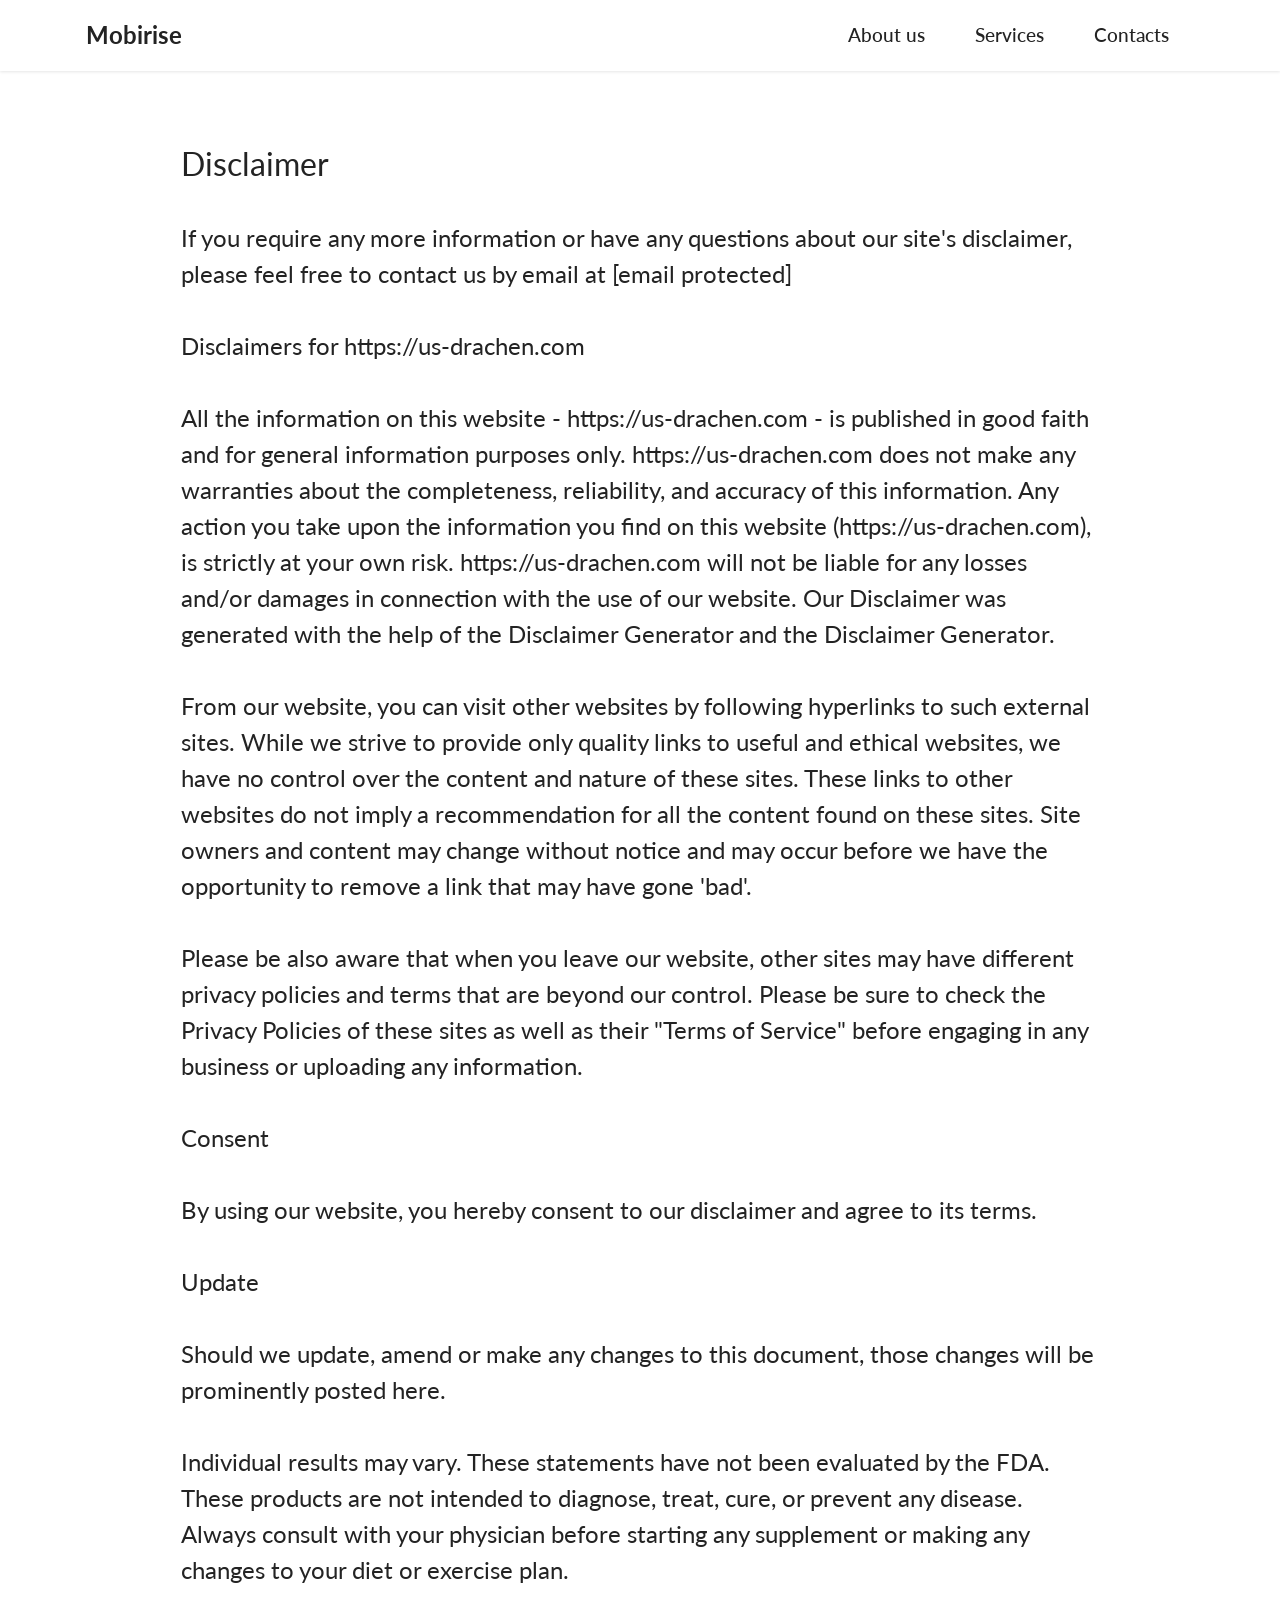
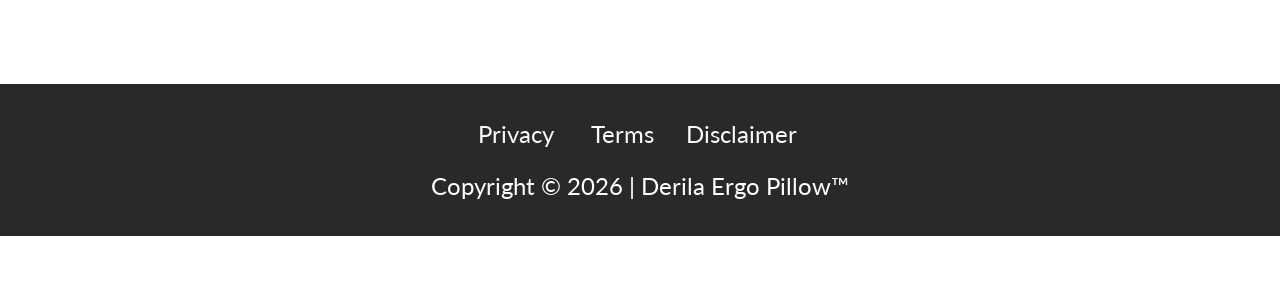
<file: Disclaimer.html>
<!DOCTYPE html>
<html  >
<head>
  <!-- Site made with Mobirise Website Builder v6.1.12, https://mobirise.com -->
  <meta charset="UTF-8">
  <meta http-equiv="X-UA-Compatible" content="IE=edge">
  <meta name="generator" content="Mobirise v6.1.12, mobirise.com">
  <meta name="viewport" content="width=device-width, initial-scale=1, minimum-scale=1">
  <link rel="shortcut icon" href="assets/images/untitled-128x134.png" type="image/x-icon">
  <meta name="description" content="Disclaimer of Miracle Sheets Website">
  
  
  <title>Disclaimer</title>
  <link rel="stylesheet" href="assets/bootstrap/css/bootstrap.min.css">
  <link rel="stylesheet" href="assets/animatecss/animate.css">
  <link rel="stylesheet" href="assets/dropdown/css/style.css">
  <link rel="stylesheet" href="assets/socicon/css/styles.css">
  <link rel="stylesheet" href="assets/theme/css/style.css">
  <link rel="preload" href="https://fonts.googleapis.com/css?family=Jost:100,200,300,400,500,600,700,800,900,100i,200i,300i,400i,500i,600i,700i,800i,900i&display=swap" as="style" onload="this.onload=null;this.rel='stylesheet'">
  <noscript><link rel="stylesheet" href="https://fonts.googleapis.com/css?family=Jost:100,200,300,400,500,600,700,800,900,100i,200i,300i,400i,500i,600i,700i,800i,900i&display=swap"></noscript>
  <link rel="preload" href="https://fonts.googleapis.com/css?family=Barlow+Condensed:100,100i,200,200i,300,300i,400,400i,500,500i,600,600i,700,700i,800,800i,900,900i&display=swap" as="style" onload="this.onload=null;this.rel='stylesheet'">
  <noscript><link rel="stylesheet" href="https://fonts.googleapis.com/css?family=Barlow+Condensed:100,100i,200,200i,300,300i,400,400i,500,500i,600,600i,700,700i,800,800i,900,900i&display=swap"></noscript>
  <link rel="preload" href="https://fonts.googleapis.com/css?family=Lato:100,100i,300,300i,400,400i,700,700i,900,900i&display=swap" as="style" onload="this.onload=null;this.rel='stylesheet'">
  <noscript><link rel="stylesheet" href="https://fonts.googleapis.com/css?family=Lato:100,100i,300,300i,400,400i,700,700i,900,900i&display=swap"></noscript>
  <link rel="preload" as="style" href="assets/mobirise/css/mbr-additional.css?v=lvr0pg"><link rel="stylesheet" href="assets/mobirise/css/mbr-additional.css?v=lvr0pg" type="text/css">

  
  
  
</head>
<body>
  
  <section data-bs-version="5.1" class="menu menu1 cid-utZGM1BDTR" once="menu" id="menu1-3g">
    

    <nav class="navbar navbar-dropdown navbar-fixed-top navbar-expand-lg">
        <div class="container">
            <div class="navbar-brand">
                
                <span class="navbar-caption-wrap"><a class="navbar-caption text-black display-7" href="https://mobiri.se">Mobirise</a></span>
            </div>
            <button class="navbar-toggler" type="button" data-toggle="collapse" data-bs-toggle="collapse" data-target="#navbarSupportedContent" data-bs-target="#navbarSupportedContent" aria-controls="navbarNavAltMarkup" aria-expanded="false" aria-label="Toggle navigation">
                <div class="hamburger">
                    <span></span>
                    <span></span>
                    <span></span>
                    <span></span>
                </div>
            </button>
            <div class="collapse navbar-collapse" id="navbarSupportedContent">
                <ul class="navbar-nav nav-dropdown nav-right" data-app-modern-menu="true">
                    <li class="nav-item"><a class="nav-link link text-black display-4" href="https://mobiri.se">
                            About us</a></li>
                    <li class="nav-item"><a class="nav-link link text-black display-4" href="https://mobiri.se">
                            Services</a></li>
                    <li class="nav-item"><a class="nav-link link text-black display-4" href="https://mobiri.se">Contacts</a>
                    </li>
                </ul>
                
                
            </div>
        </div>
    </nav>
</section>

<section data-bs-version="5.1" class="content5 cid-tuGD9xm7zj" id="content5-1g">
    
    <div class="container">
        <div class="row justify-content-center">
            <div class="col-md-12 col-lg-10">
                
                <h4 class="mbr-section-subtitle mbr-fonts-style mb-4 display-5">Disclaimer</h4>
                <p class="mbr-text mbr-fonts-style display-7">If you require any more information or have any questions about our site's disclaimer, please feel free to contact us by email at [email protected]
<br>
<br>Disclaimers for https://us-drachen.com
<br>
<br>All the information on this website - https://us-drachen.com - is published in good faith and for general information purposes only. https://us-drachen.com does not make any warranties about the completeness, reliability, and accuracy of this information. Any action you take upon the information you find on this website (https://us-drachen.com), is strictly at your own risk. https://us-drachen.com will not be liable for any losses and/or damages in connection with the use of our website. Our Disclaimer was generated with the help of the Disclaimer Generator and the Disclaimer Generator.
<br>
<br>From our website, you can visit other websites by following hyperlinks to such external sites. While we strive to provide only quality links to useful and ethical websites, we have no control over the content and nature of these sites. These links to other websites do not imply a recommendation for all the content found on these sites. Site owners and content may change without notice and may occur before we have the opportunity to remove a link that may have gone 'bad'.
<br>
<br>Please be also aware that when you leave our website, other sites may have different privacy policies and terms that are beyond our control. Please be sure to check the Privacy Policies of these sites as well as their "Terms of Service" before engaging in any business or uploading any information.
<br>
<br>Consent
<br>
<br>By using our website, you hereby consent to our disclaimer and agree to its terms.
<br>
<br>Update
<br>
<br>Should we update, amend or make any changes to this document, those changes will be prominently posted here.
<br>
<br>Individual results may vary. These statements have not been evaluated by the FDA. These products are not intended to diagnose, treat, cure, or prevent any disease. Always consult with your physician before starting any supplement or making any changes to your diet or exercise plan.</p>
            </div>
        </div>
    </div>
</section>

<section data-bs-version="5.1" class="footer3 cid-tuGBUXyxtm" once="footers" id="footer3-1e">

    

    

    <div class="container">
        <div class="media-container-row align-center mbr-white">
            <div class="row row-links">
                <ul class="foot-menu">
                    
                    
                    
                    
                    
                <li class="foot-menu-item mbr-fonts-style display-7"><a href="Privacy.html" class="text-white" target="_blank">Privacy</a>&nbsp;</li><li class="foot-menu-item mbr-fonts-style display-7"><a href="Terms.html" class="text-white" target="_blank">Terms</a></li><li class="foot-menu-item mbr-fonts-style display-7"><a href="Disclaimer.html" class="text-white" target="_blank">Disclaimer&nbsp;</a></li></ul>
            </div>
            
            <div class="row row-copirayt">
                <p class="mbr-text mb-0 mbr-fonts-style mbr-white align-center display-7">
                    Copyright © 2026 | Derila Ergo Pillow™</p>
            </div>
        </div>
    </div>
</section><section class="display-7" style="padding: 0;align-items: center;justify-content: center;flex-wrap: wrap;    align-content: center;display: flex;position: relative;height: 4rem;"><a href="https://mobiri.se/4949637" style="flex: 1 1;height: 4rem;position: absolute;width: 100%;z-index: 1;"><img alt="" style="height: 4rem;" src="[data-uri]"></a><p style="margin: 0;text-align: center;" class="display-7">&#8204;</p><a style="z-index:1" href="https://mobirise.com/builder/ai-website-builder.html">Free AI Website Software</a></section><script src="assets/bootstrap/js/bootstrap.bundle.min.js"></script>  <script src="assets/smoothscroll/smooth-scroll.js"></script>  <script src="assets/ytplayer/index.js"></script>  <script src="assets/dropdown/js/navbar-dropdown.js"></script>  <script src="assets/theme/js/script.js"></script>  
  
  
 <div id="scrollToTop" class="scrollToTop mbr-arrow-up"><a style="text-align: center;"><i class="mbr-arrow-up-icon mbr-arrow-up-icon-cm cm-icon cm-icon-smallarrow-up"></i></a></div>
    <input name="animation" type="hidden">
  </body>
</html>
</file>
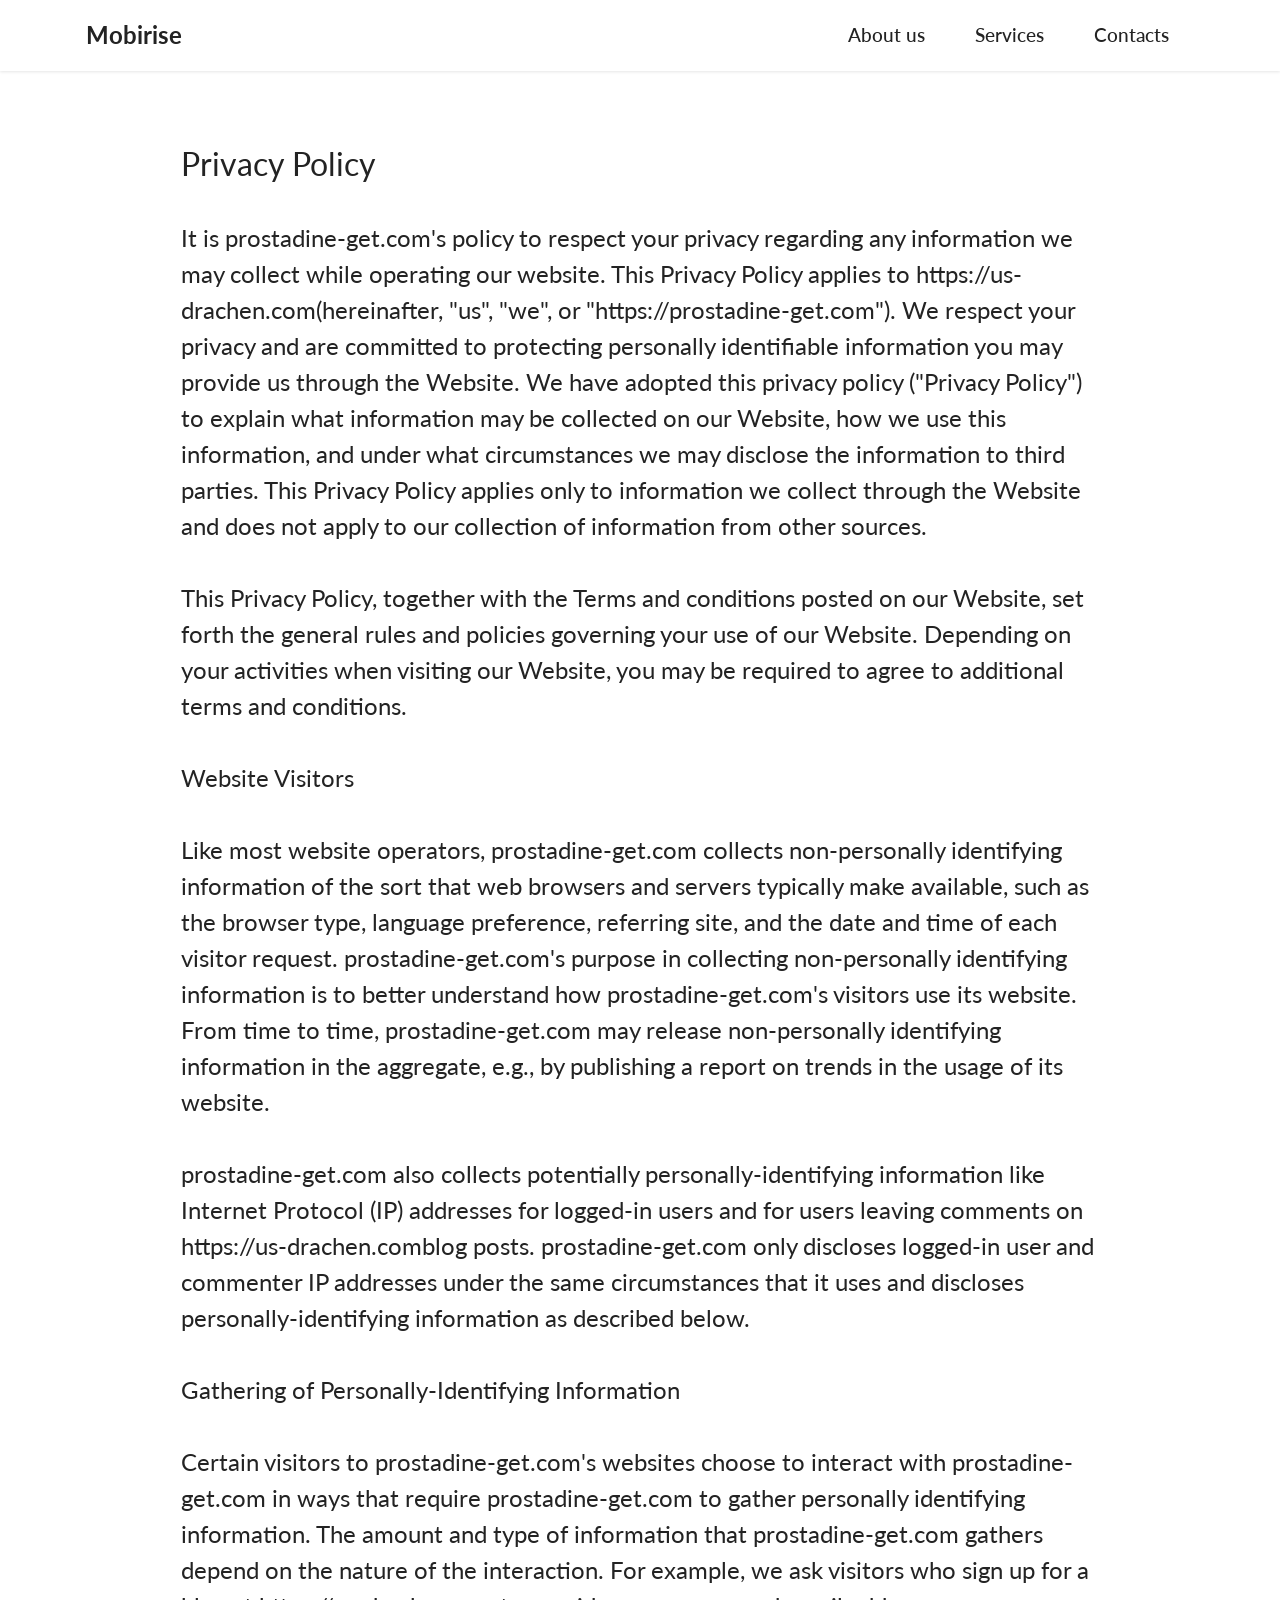
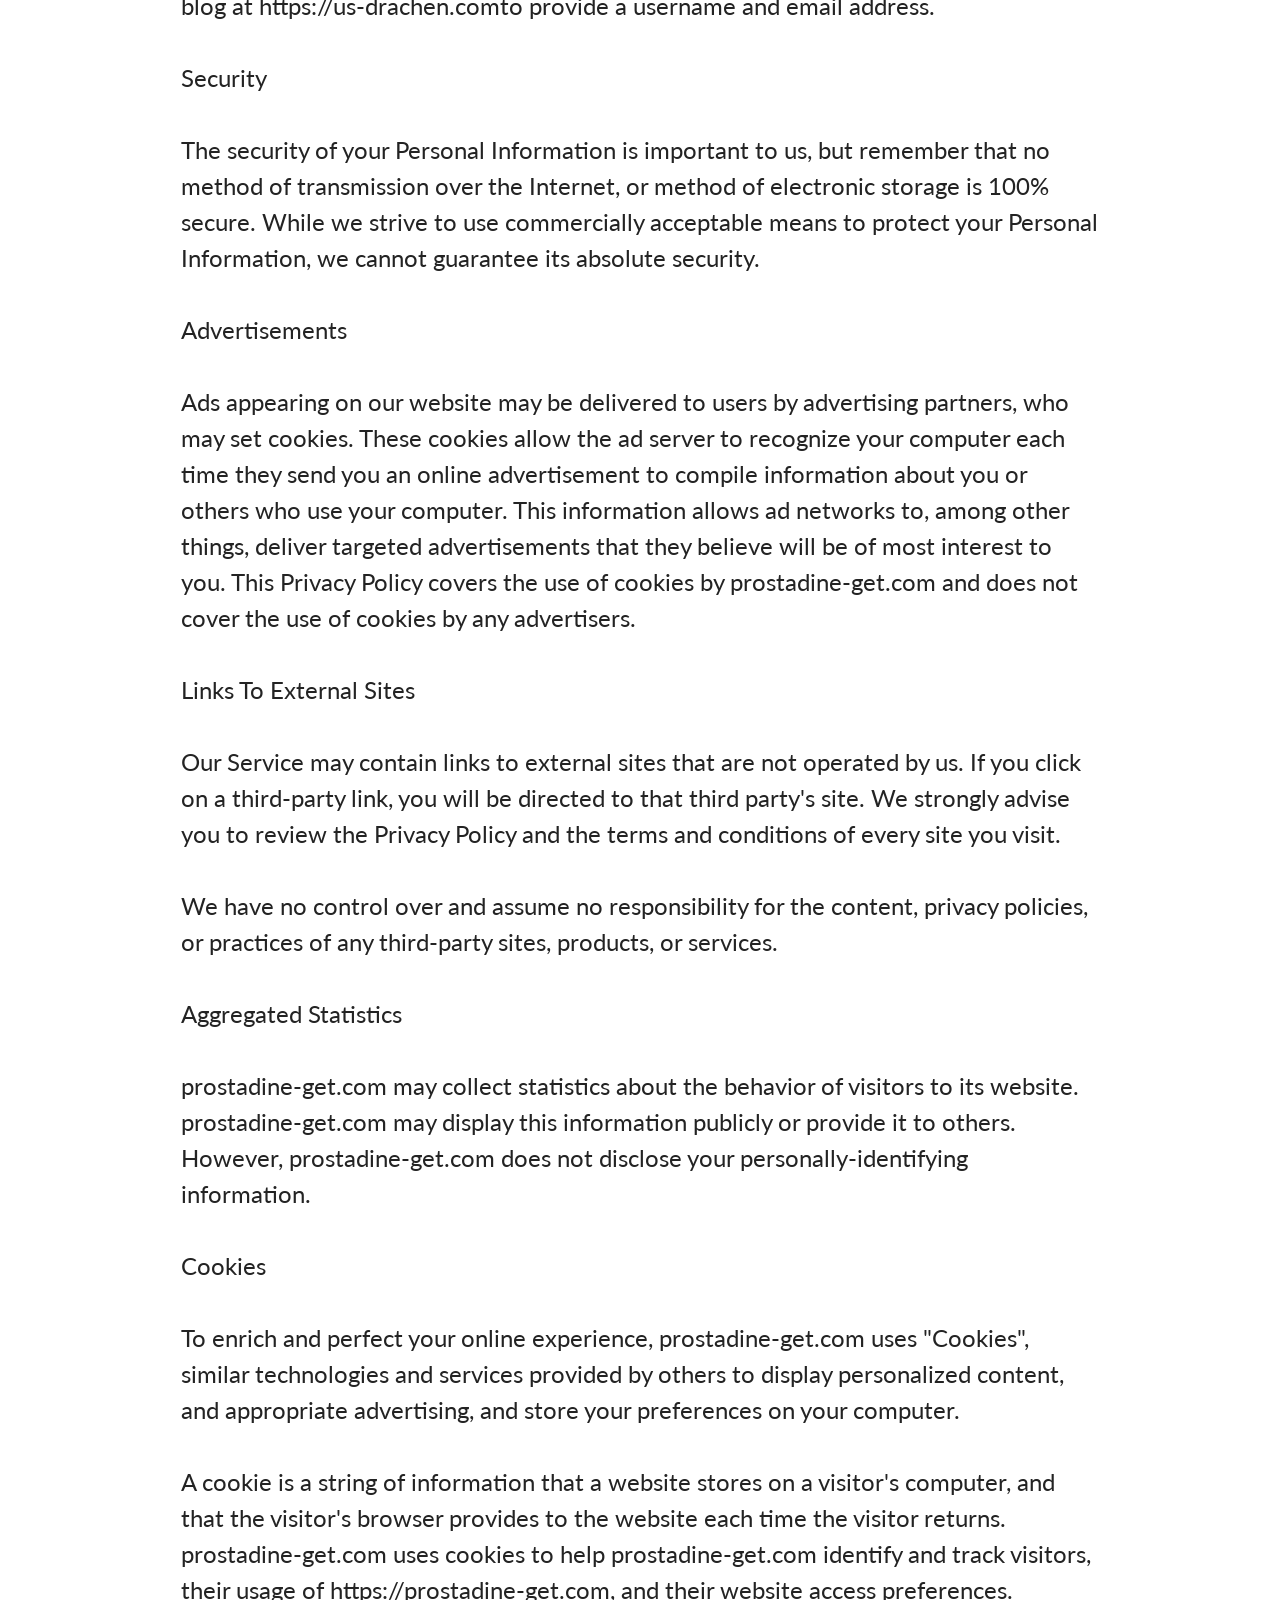
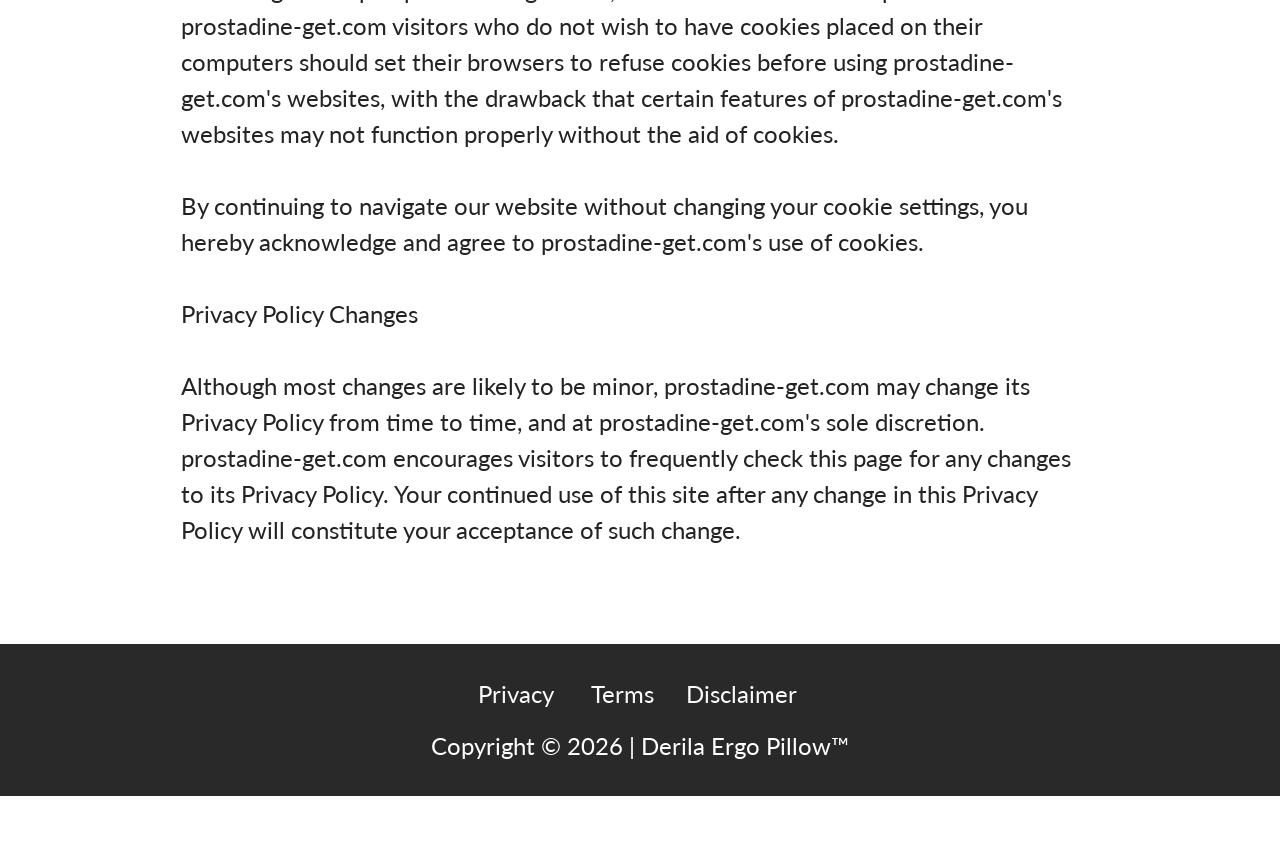
<file: Privacy.html>
<!DOCTYPE html>
<html  >
<head>
  <!-- Site made with Mobirise Website Builder v6.1.12, https://mobirise.com -->
  <meta charset="UTF-8">
  <meta http-equiv="X-UA-Compatible" content="IE=edge">
  <meta name="generator" content="Mobirise v6.1.12, mobirise.com">
  <meta name="viewport" content="width=device-width, initial-scale=1, minimum-scale=1">
  <link rel="shortcut icon" href="assets/images/untitled-128x134.png" type="image/x-icon">
  <meta name="description" content="Privacy Polices of Miracle Sheets Website">
  
  
  <title>Privacy Policy</title>
  <link rel="stylesheet" href="assets/bootstrap/css/bootstrap.min.css">
  <link rel="stylesheet" href="assets/animatecss/animate.css">
  <link rel="stylesheet" href="assets/dropdown/css/style.css">
  <link rel="stylesheet" href="assets/socicon/css/styles.css">
  <link rel="stylesheet" href="assets/theme/css/style.css">
  <link rel="preload" href="https://fonts.googleapis.com/css?family=Jost:100,200,300,400,500,600,700,800,900,100i,200i,300i,400i,500i,600i,700i,800i,900i&display=swap" as="style" onload="this.onload=null;this.rel='stylesheet'">
  <noscript><link rel="stylesheet" href="https://fonts.googleapis.com/css?family=Jost:100,200,300,400,500,600,700,800,900,100i,200i,300i,400i,500i,600i,700i,800i,900i&display=swap"></noscript>
  <link rel="preload" href="https://fonts.googleapis.com/css?family=Barlow+Condensed:100,100i,200,200i,300,300i,400,400i,500,500i,600,600i,700,700i,800,800i,900,900i&display=swap" as="style" onload="this.onload=null;this.rel='stylesheet'">
  <noscript><link rel="stylesheet" href="https://fonts.googleapis.com/css?family=Barlow+Condensed:100,100i,200,200i,300,300i,400,400i,500,500i,600,600i,700,700i,800,800i,900,900i&display=swap"></noscript>
  <link rel="preload" href="https://fonts.googleapis.com/css?family=Lato:100,100i,300,300i,400,400i,700,700i,900,900i&display=swap" as="style" onload="this.onload=null;this.rel='stylesheet'">
  <noscript><link rel="stylesheet" href="https://fonts.googleapis.com/css?family=Lato:100,100i,300,300i,400,400i,700,700i,900,900i&display=swap"></noscript>
  <link rel="preload" as="style" href="assets/mobirise/css/mbr-additional.css?v=Vo3rtM"><link rel="stylesheet" href="assets/mobirise/css/mbr-additional.css?v=Vo3rtM" type="text/css">

  
  
  
</head>
<body>
  
  <section data-bs-version="5.1" class="menu menu1 cid-utZGM1BDTR" once="menu" id="menu1-3g">
    

    <nav class="navbar navbar-dropdown navbar-fixed-top navbar-expand-lg">
        <div class="container">
            <div class="navbar-brand">
                
                <span class="navbar-caption-wrap"><a class="navbar-caption text-black display-7" href="https://mobiri.se">Mobirise</a></span>
            </div>
            <button class="navbar-toggler" type="button" data-toggle="collapse" data-bs-toggle="collapse" data-target="#navbarSupportedContent" data-bs-target="#navbarSupportedContent" aria-controls="navbarNavAltMarkup" aria-expanded="false" aria-label="Toggle navigation">
                <div class="hamburger">
                    <span></span>
                    <span></span>
                    <span></span>
                    <span></span>
                </div>
            </button>
            <div class="collapse navbar-collapse" id="navbarSupportedContent">
                <ul class="navbar-nav nav-dropdown nav-right" data-app-modern-menu="true">
                    <li class="nav-item"><a class="nav-link link text-black display-4" href="https://mobiri.se">
                            About us</a></li>
                    <li class="nav-item"><a class="nav-link link text-black display-4" href="https://mobiri.se">
                            Services</a></li>
                    <li class="nav-item"><a class="nav-link link text-black display-4" href="https://mobiri.se">Contacts</a>
                    </li>
                </ul>
                
                
            </div>
        </div>
    </nav>
</section>

<section data-bs-version="5.1" class="content5 cid-tuGDhnDqnm" id="content5-1h">
    
    <div class="container">
        <div class="row justify-content-center">
            <div class="col-md-12 col-lg-10">
                
                <h4 class="mbr-section-subtitle mbr-fonts-style mb-4 display-5">Privacy Policy</h4>
                <p class="mbr-text mbr-fonts-style display-7">It is prostadine-get.com's policy to respect your privacy regarding any information we may collect while operating our website. This Privacy Policy applies to https://us-drachen.com(hereinafter, "us", "we", or "https://prostadine-get.com"). We respect your privacy and are committed to protecting personally identifiable information you may provide us through the Website. We have adopted this privacy policy ("Privacy Policy") to explain what information may be collected on our Website, how we use this information, and under what circumstances we may disclose the information to third parties. This Privacy Policy applies only to information we collect through the Website and does not apply to our collection of information from other sources.
<br>
<br>This Privacy Policy, together with the Terms and conditions posted on our Website, set forth the general rules and policies governing your use of our Website. Depending on your activities when visiting our Website, you may be required to agree to additional terms and conditions.
<br>
<br>Website Visitors
<br>
<br>Like most website operators, prostadine-get.com collects non-personally identifying information of the sort that web browsers and servers typically make available, such as the browser type, language preference, referring site, and the date and time of each visitor request. prostadine-get.com's purpose in collecting non-personally identifying information is to better understand how prostadine-get.com's visitors use its website. From time to time, prostadine-get.com may release non-personally identifying information in the aggregate, e.g., by publishing a report on trends in the usage of its website.
<br>
<br>prostadine-get.com also collects potentially personally-identifying information like Internet Protocol (IP) addresses for logged-in users and for users leaving comments on https://us-drachen.comblog posts. prostadine-get.com only discloses logged-in user and commenter IP addresses under the same circumstances that it uses and discloses personally-identifying information as described below.
<br>
<br>Gathering of Personally-Identifying Information
<br>
<br>Certain visitors to prostadine-get.com's websites choose to interact with prostadine-get.com in ways that require prostadine-get.com to gather personally identifying information. The amount and type of information that prostadine-get.com gathers depend on the nature of the interaction. For example, we ask visitors who sign up for a blog at https://us-drachen.comto provide a username and email address.
<br>
<br>Security
<br>
<br>The security of your Personal Information is important to us, but remember that no method of transmission over the Internet, or method of electronic storage is 100% secure. While we strive to use commercially acceptable means to protect your Personal Information, we cannot guarantee its absolute security.
<br>
<br>Advertisements
<br>
<br>Ads appearing on our website may be delivered to users by advertising partners, who may set cookies. These cookies allow the ad server to recognize your computer each time they send you an online advertisement to compile information about you or others who use your computer. This information allows ad networks to, among other things, deliver targeted advertisements that they believe will be of most interest to you. This Privacy Policy covers the use of cookies by prostadine-get.com and does not cover the use of cookies by any advertisers.
<br>
<br>Links To External Sites
<br>
<br>Our Service may contain links to external sites that are not operated by us. If you click on a third-party link, you will be directed to that third party's site. We strongly advise you to review the Privacy Policy and the terms and conditions of every site you visit.
<br>
<br>We have no control over and assume no responsibility for the content, privacy policies, or practices of any third-party sites, products, or services.
<br>
<br>Aggregated Statistics
<br>
<br>prostadine-get.com may collect statistics about the behavior of visitors to its website. prostadine-get.com may display this information publicly or provide it to others. However, prostadine-get.com does not disclose your personally-identifying information.
<br>
<br>Cookies
<br>
<br>To enrich and perfect your online experience, prostadine-get.com uses "Cookies", similar technologies and services provided by others to display personalized content, and appropriate advertising, and store your preferences on your computer.
<br>
<br>A cookie is a string of information that a website stores on a visitor's computer, and that the visitor's browser provides to the website each time the visitor returns. prostadine-get.com uses cookies to help prostadine-get.com identify and track visitors, their usage of https://prostadine-get.com, and their website access preferences. prostadine-get.com visitors who do not wish to have cookies placed on their computers should set their browsers to refuse cookies before using prostadine-get.com's websites, with the drawback that certain features of prostadine-get.com's websites may not function properly without the aid of cookies.
<br>
<br>By continuing to navigate our website without changing your cookie settings, you hereby acknowledge and agree to prostadine-get.com's use of cookies.
<br>
<br>Privacy Policy Changes
<br>
<br>Although most changes are likely to be minor, prostadine-get.com may change its Privacy Policy from time to time, and at prostadine-get.com's sole discretion. prostadine-get.com encourages visitors to frequently check this page for any changes to its Privacy Policy. Your continued use of this site after any change in this Privacy Policy will constitute your acceptance of such change.</p>
            </div>
        </div>
    </div>
</section>

<section data-bs-version="5.1" class="footer3 cid-tuGBUXyxtm" once="footers" id="footer3-1e">

    

    

    <div class="container">
        <div class="media-container-row align-center mbr-white">
            <div class="row row-links">
                <ul class="foot-menu">
                    
                    
                    
                    
                    
                <li class="foot-menu-item mbr-fonts-style display-7"><a href="Privacy.html" class="text-white" target="_blank">Privacy</a>&nbsp;</li><li class="foot-menu-item mbr-fonts-style display-7"><a href="Terms.html" class="text-white" target="_blank">Terms</a></li><li class="foot-menu-item mbr-fonts-style display-7"><a href="Disclaimer.html" class="text-white" target="_blank">Disclaimer&nbsp;</a></li></ul>
            </div>
            
            <div class="row row-copirayt">
                <p class="mbr-text mb-0 mbr-fonts-style mbr-white align-center display-7">
                    Copyright © 2026 | Derila Ergo Pillow™</p>
            </div>
        </div>
    </div>
</section><section class="display-7" style="padding: 0;align-items: center;justify-content: center;flex-wrap: wrap;    align-content: center;display: flex;position: relative;height: 4rem;"><a href="https://mobiri.se/4949637" style="flex: 1 1;height: 4rem;position: absolute;width: 100%;z-index: 1;"><img alt="" style="height: 4rem;" src="[data-uri]"></a><p style="margin: 0;text-align: center;" class="display-7">&#8204;</p><a style="z-index:1" href="https://mobirise.com/builder/ai-website-maker.html">AI Website Maker</a></section><script src="assets/bootstrap/js/bootstrap.bundle.min.js"></script>  <script src="assets/smoothscroll/smooth-scroll.js"></script>  <script src="assets/ytplayer/index.js"></script>  <script src="assets/dropdown/js/navbar-dropdown.js"></script>  <script src="assets/theme/js/script.js"></script>  
  
  
 <div id="scrollToTop" class="scrollToTop mbr-arrow-up"><a style="text-align: center;"><i class="mbr-arrow-up-icon mbr-arrow-up-icon-cm cm-icon cm-icon-smallarrow-up"></i></a></div>
    <input name="animation" type="hidden">
  </body>
</html>
</file>
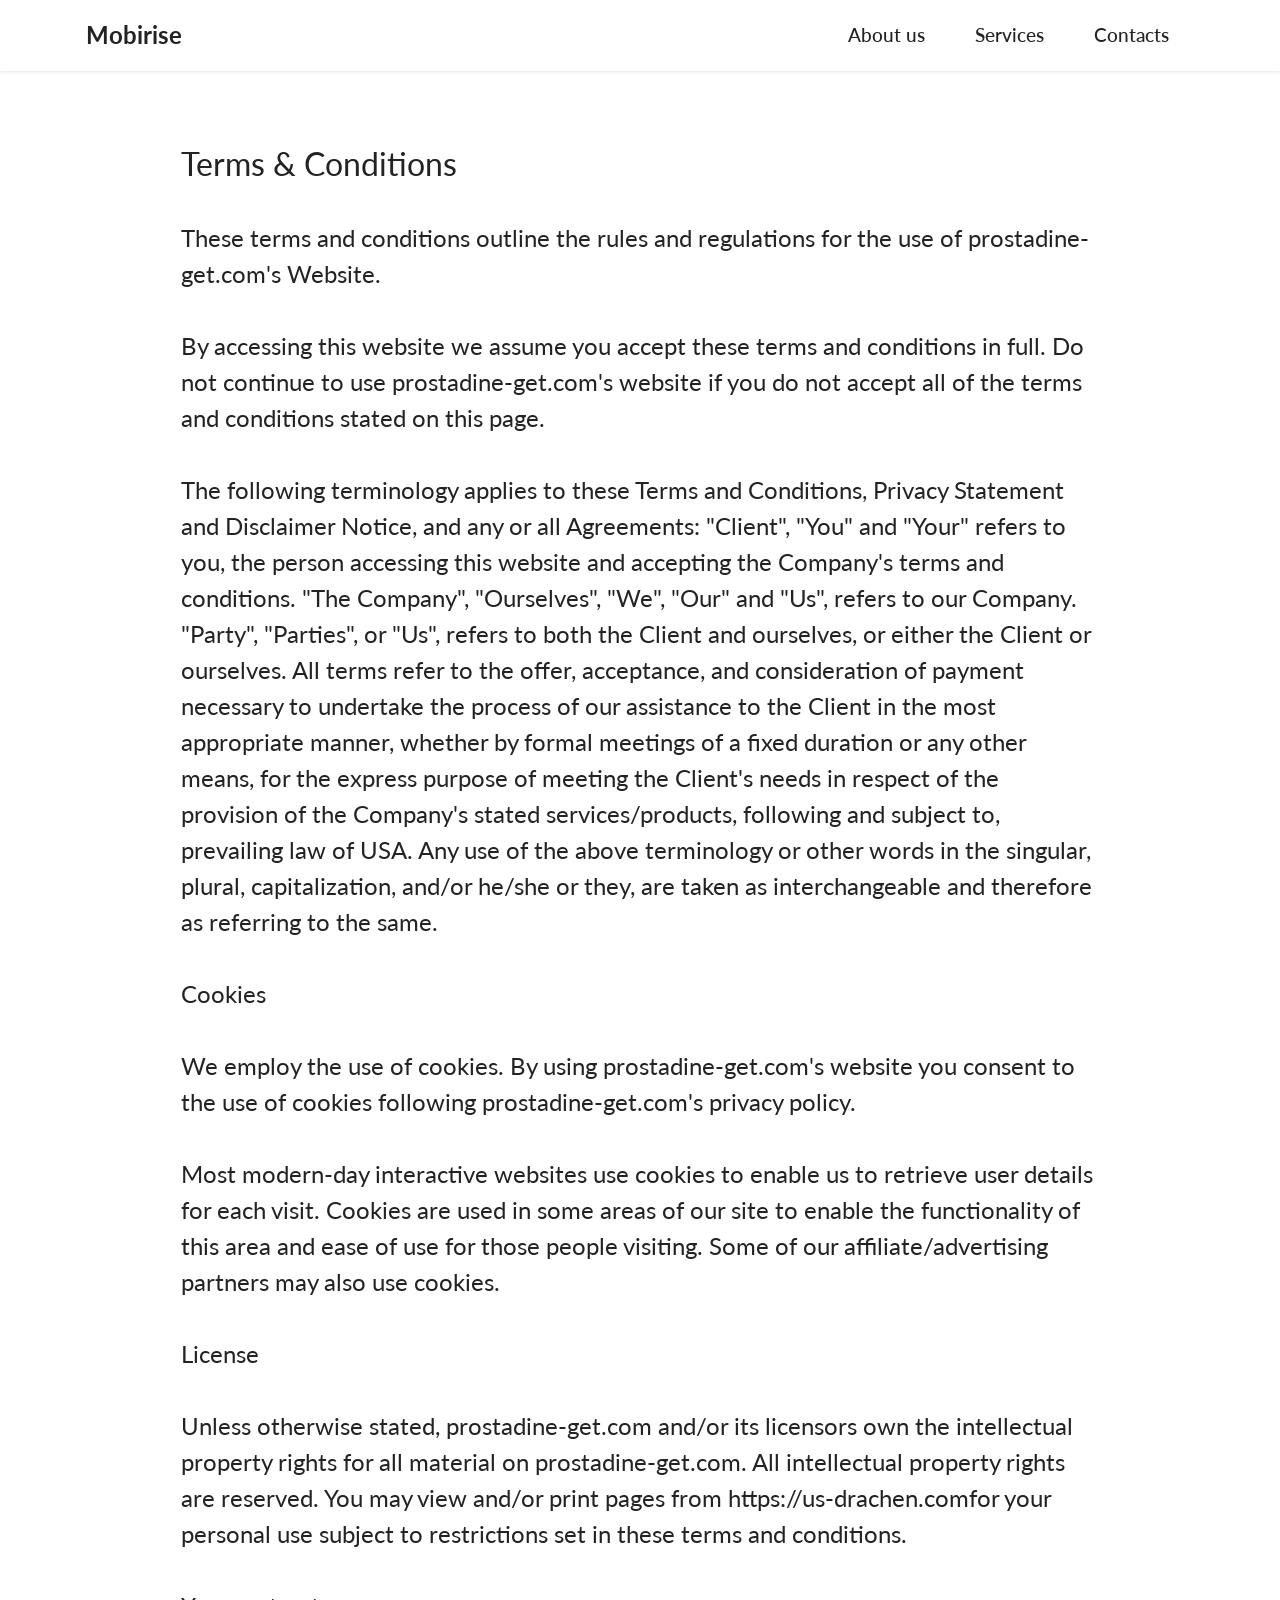
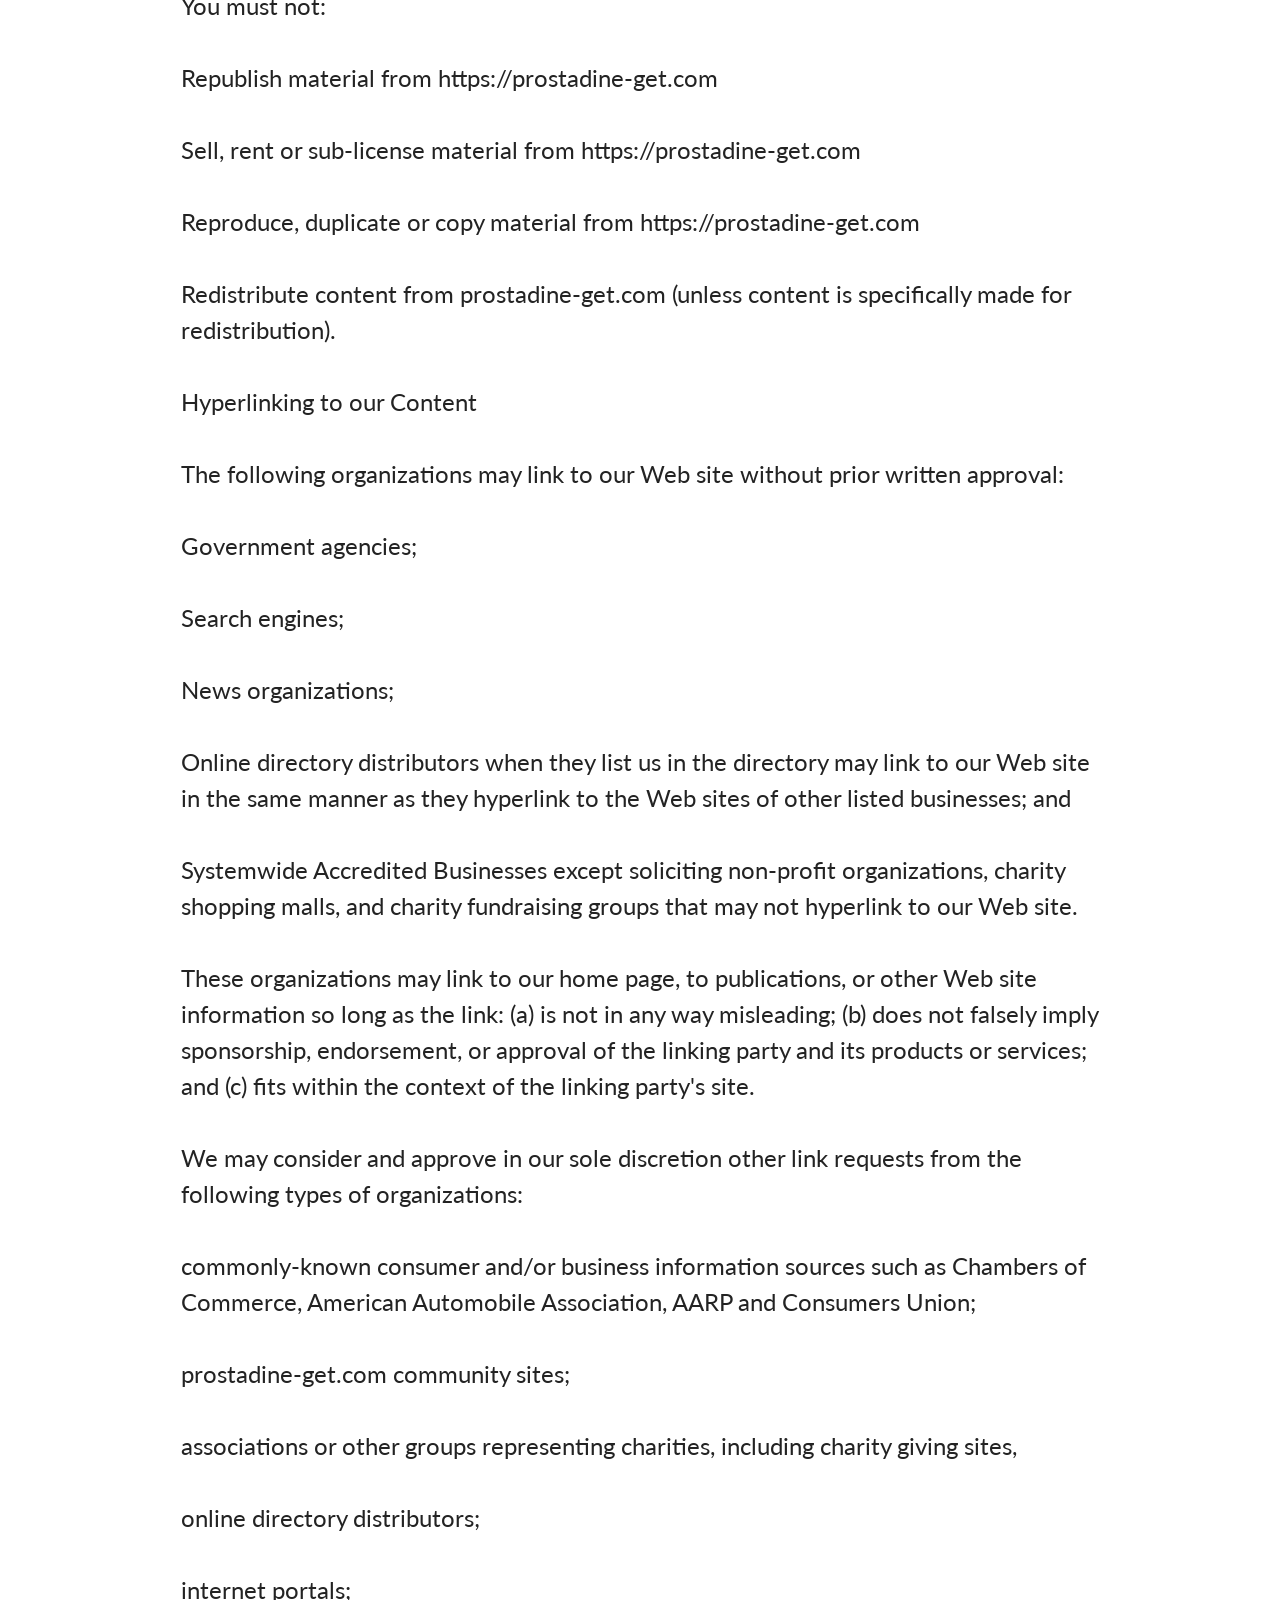
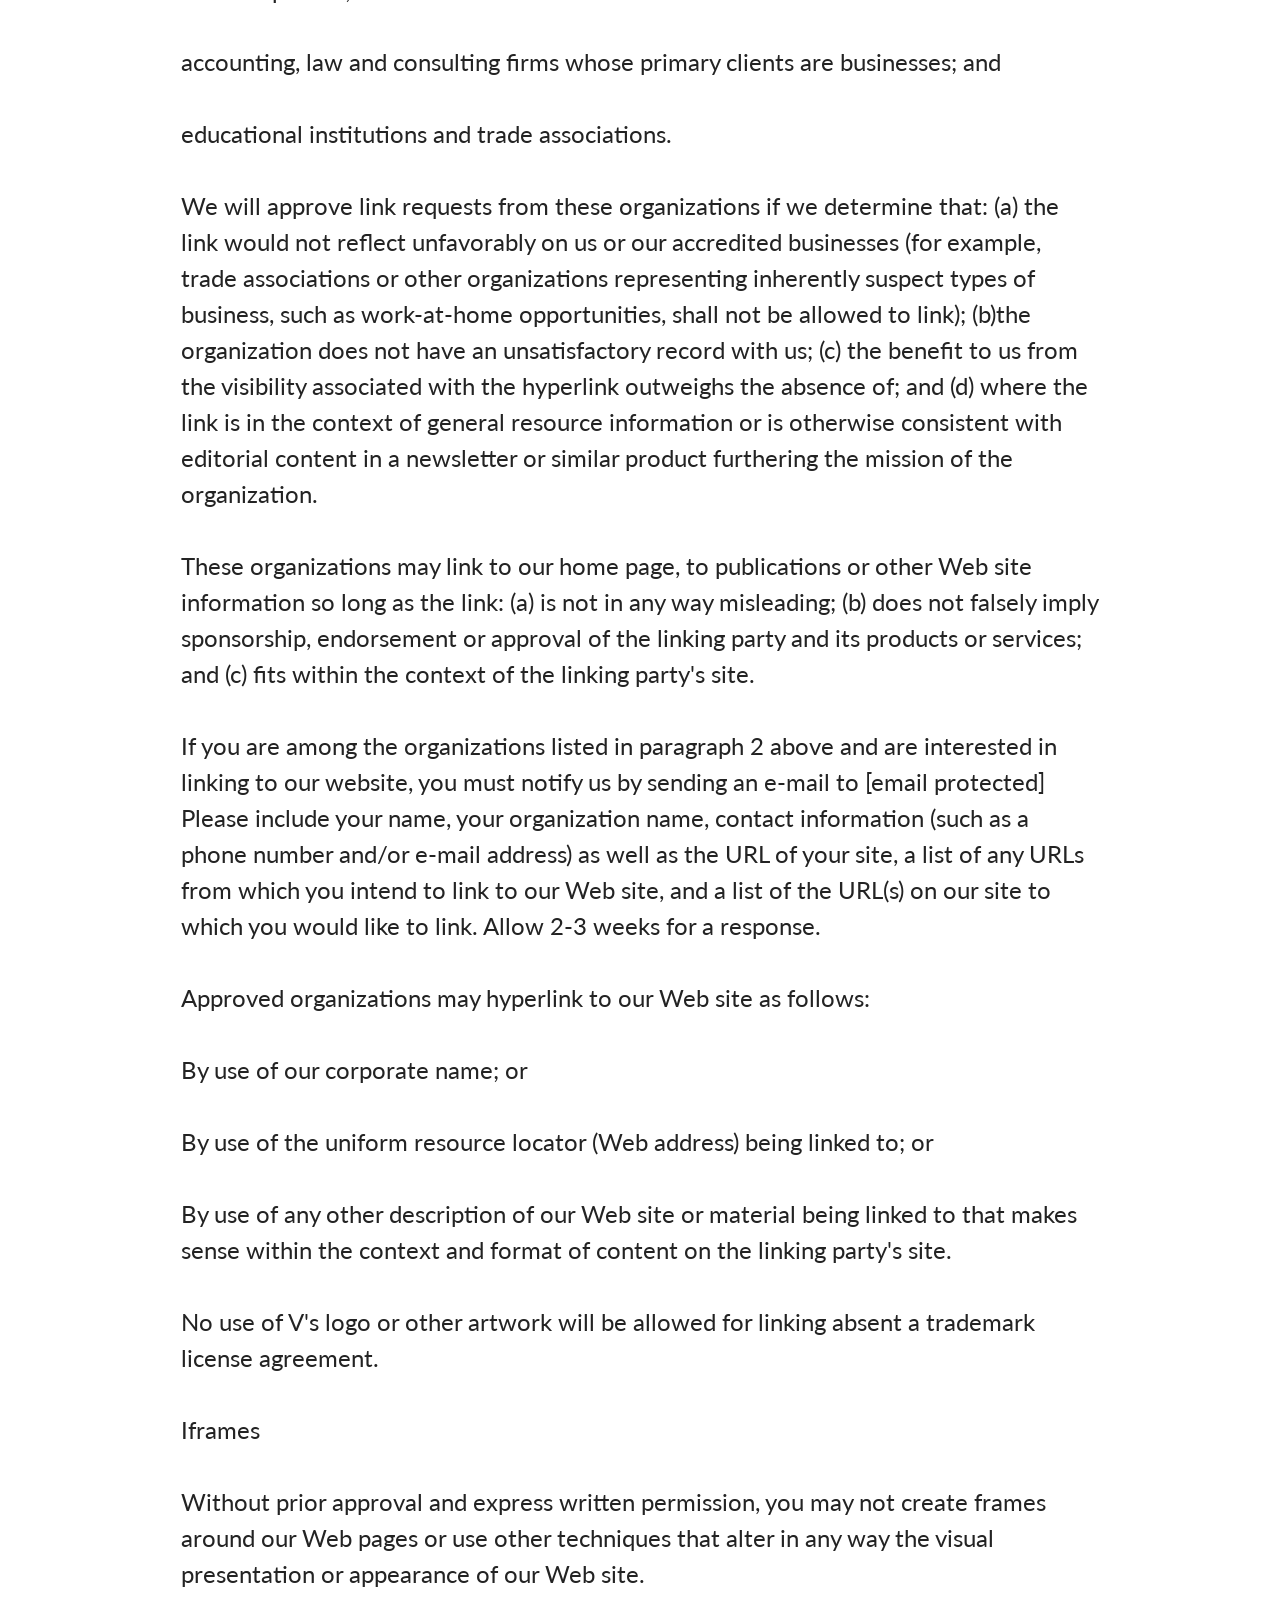
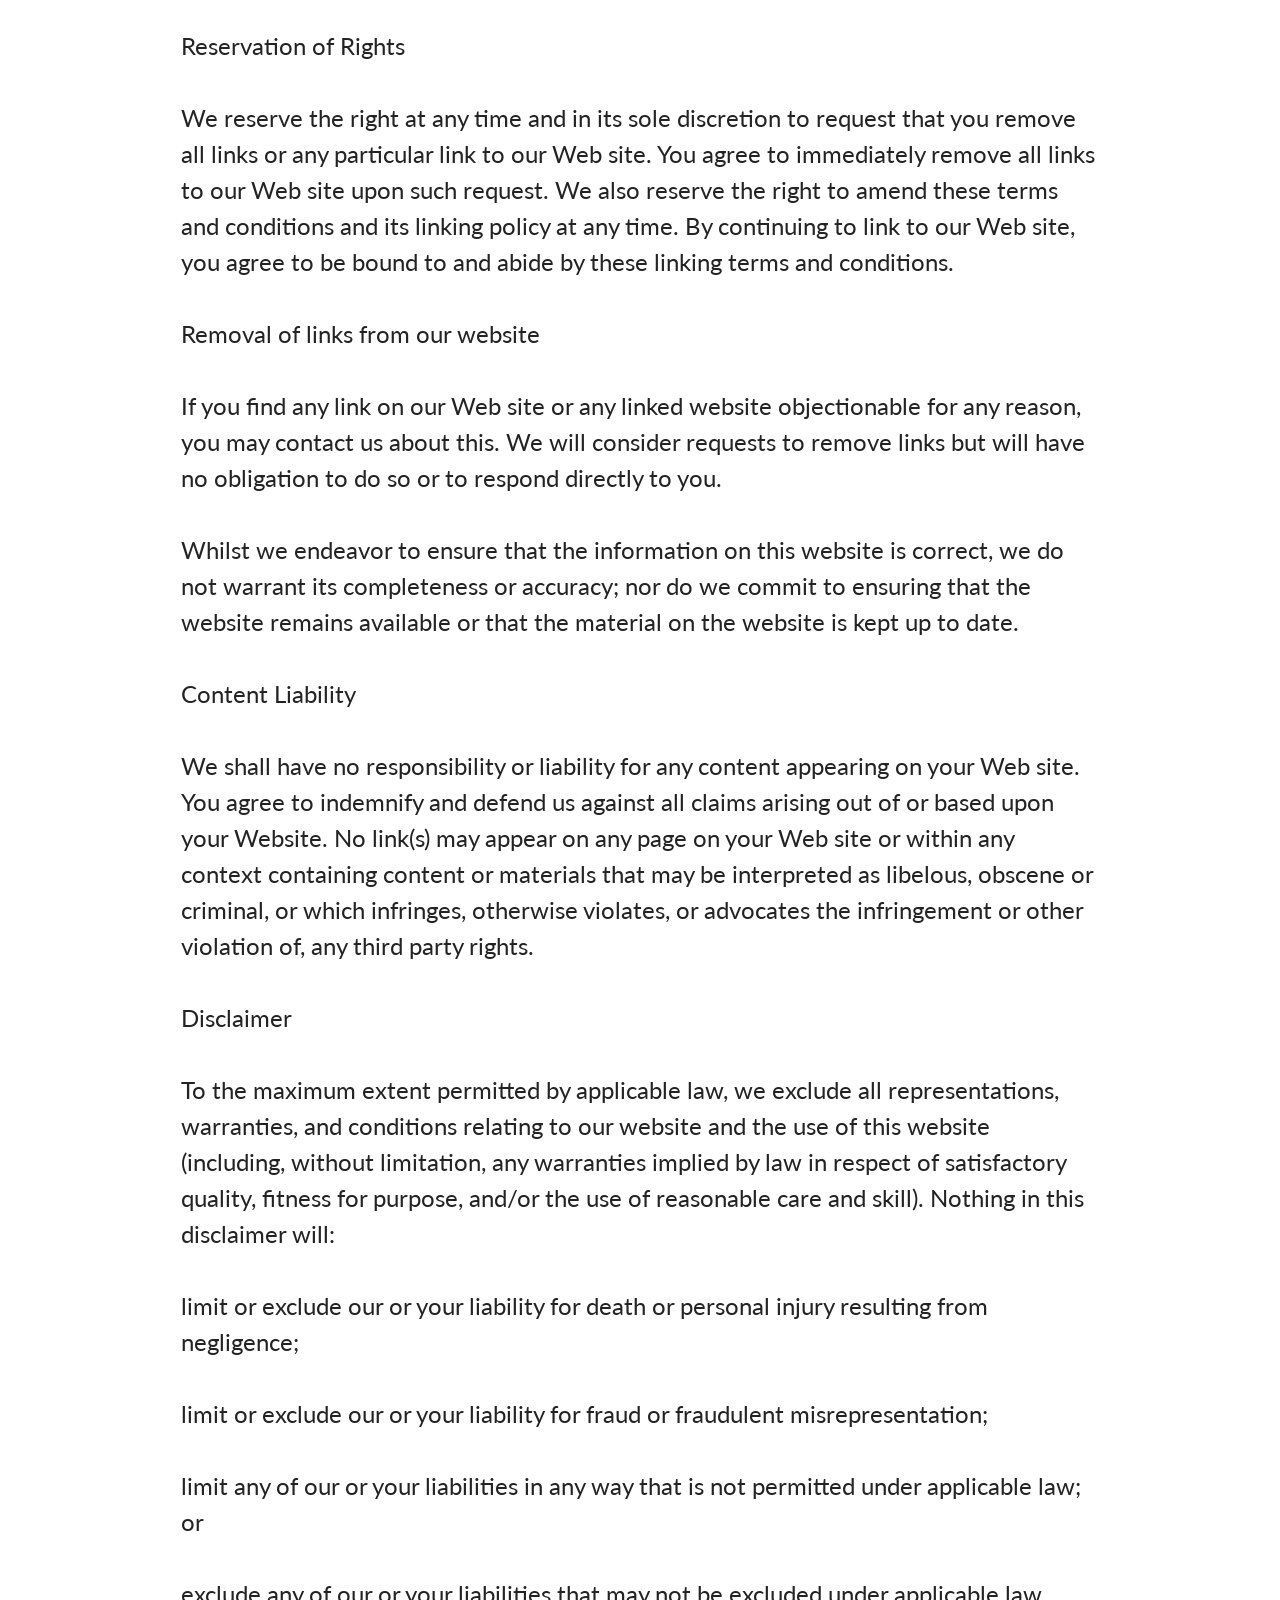
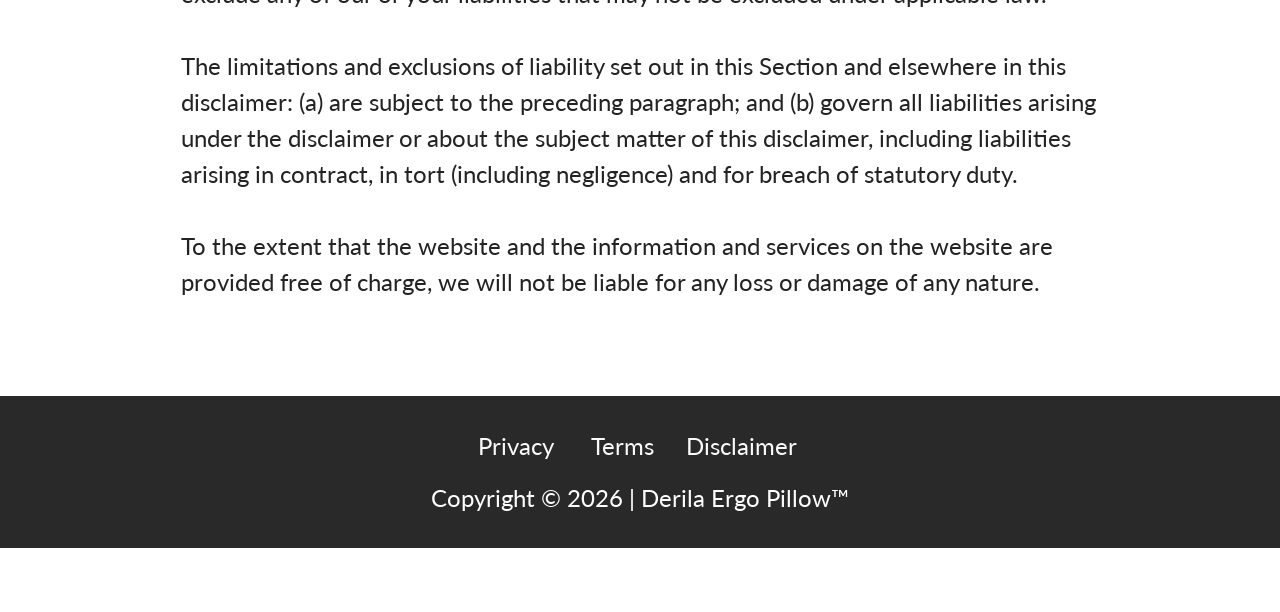
<file: Terms.html>
<!DOCTYPE html>
<html  >
<head>
  <!-- Site made with Mobirise Website Builder v6.1.12, https://mobirise.com -->
  <meta charset="UTF-8">
  <meta http-equiv="X-UA-Compatible" content="IE=edge">
  <meta name="generator" content="Mobirise v6.1.12, mobirise.com">
  <meta name="viewport" content="width=device-width, initial-scale=1, minimum-scale=1">
  <link rel="shortcut icon" href="assets/images/untitled-128x134.png" type="image/x-icon">
  <meta name="description" content="Terms of Miracle Sheets Website">
  
  
  <title>Terms & Conditions</title>
  <link rel="stylesheet" href="assets/bootstrap/css/bootstrap.min.css">
  <link rel="stylesheet" href="assets/animatecss/animate.css">
  <link rel="stylesheet" href="assets/dropdown/css/style.css">
  <link rel="stylesheet" href="assets/socicon/css/styles.css">
  <link rel="stylesheet" href="assets/theme/css/style.css">
  <link rel="preload" href="https://fonts.googleapis.com/css?family=Jost:100,200,300,400,500,600,700,800,900,100i,200i,300i,400i,500i,600i,700i,800i,900i&display=swap" as="style" onload="this.onload=null;this.rel='stylesheet'">
  <noscript><link rel="stylesheet" href="https://fonts.googleapis.com/css?family=Jost:100,200,300,400,500,600,700,800,900,100i,200i,300i,400i,500i,600i,700i,800i,900i&display=swap"></noscript>
  <link rel="preload" href="https://fonts.googleapis.com/css?family=Barlow+Condensed:100,100i,200,200i,300,300i,400,400i,500,500i,600,600i,700,700i,800,800i,900,900i&display=swap" as="style" onload="this.onload=null;this.rel='stylesheet'">
  <noscript><link rel="stylesheet" href="https://fonts.googleapis.com/css?family=Barlow+Condensed:100,100i,200,200i,300,300i,400,400i,500,500i,600,600i,700,700i,800,800i,900,900i&display=swap"></noscript>
  <link rel="preload" href="https://fonts.googleapis.com/css?family=Lato:100,100i,300,300i,400,400i,700,700i,900,900i&display=swap" as="style" onload="this.onload=null;this.rel='stylesheet'">
  <noscript><link rel="stylesheet" href="https://fonts.googleapis.com/css?family=Lato:100,100i,300,300i,400,400i,700,700i,900,900i&display=swap"></noscript>
  <link rel="preload" as="style" href="assets/mobirise/css/mbr-additional.css?v=STtQYV"><link rel="stylesheet" href="assets/mobirise/css/mbr-additional.css?v=STtQYV" type="text/css">

  
  
  
</head>
<body>
  
  <section data-bs-version="5.1" class="menu menu1 cid-utZGM1BDTR" once="menu" id="menu1-3g">
    

    <nav class="navbar navbar-dropdown navbar-fixed-top navbar-expand-lg">
        <div class="container">
            <div class="navbar-brand">
                
                <span class="navbar-caption-wrap"><a class="navbar-caption text-black display-7" href="https://mobiri.se">Mobirise</a></span>
            </div>
            <button class="navbar-toggler" type="button" data-toggle="collapse" data-bs-toggle="collapse" data-target="#navbarSupportedContent" data-bs-target="#navbarSupportedContent" aria-controls="navbarNavAltMarkup" aria-expanded="false" aria-label="Toggle navigation">
                <div class="hamburger">
                    <span></span>
                    <span></span>
                    <span></span>
                    <span></span>
                </div>
            </button>
            <div class="collapse navbar-collapse" id="navbarSupportedContent">
                <ul class="navbar-nav nav-dropdown nav-right" data-app-modern-menu="true">
                    <li class="nav-item"><a class="nav-link link text-black display-4" href="https://mobiri.se">
                            About us</a></li>
                    <li class="nav-item"><a class="nav-link link text-black display-4" href="https://mobiri.se">
                            Services</a></li>
                    <li class="nav-item"><a class="nav-link link text-black display-4" href="https://mobiri.se">Contacts</a>
                    </li>
                </ul>
                
                
            </div>
        </div>
    </nav>
</section>

<section data-bs-version="5.1" class="content5 cid-tuGCGWuZgg" id="content5-1f">
    
    <div class="container">
        <div class="row justify-content-center">
            <div class="col-md-12 col-lg-10">
                
                <h4 class="mbr-section-subtitle mbr-fonts-style mb-4 display-5">Terms &amp; Conditions</h4>
                <p class="mbr-text mbr-fonts-style display-7">These terms and conditions outline the rules and regulations for the use of prostadine-get.com's Website.
<br>
<br>By accessing this website we assume you accept these terms and conditions in full. Do not continue to use prostadine-get.com's website if you do not accept all of the terms and conditions stated on this page.
<br>
<br>The following terminology applies to these Terms and Conditions, Privacy Statement and Disclaimer Notice, and any or all Agreements: "Client", "You" and "Your" refers to you, the person accessing this website and accepting the Company's terms and conditions. "The Company", "Ourselves", "We", "Our" and "Us", refers to our Company. "Party", "Parties", or "Us", refers to both the Client and ourselves, or either the Client or ourselves. All terms refer to the offer, acceptance, and consideration of payment necessary to undertake the process of our assistance to the Client in the most appropriate manner, whether by formal meetings of a fixed duration or any other means, for the express purpose of meeting the Client's needs in respect of the provision of the Company's stated services/products, following and subject to, prevailing law of USA. Any use of the above terminology or other words in the singular, plural, capitalization, and/or he/she or they, are taken as interchangeable and therefore as referring to the same.
<br>
<br>Cookies
<br>
<br>We employ the use of cookies. By using prostadine-get.com's website you consent to the use of cookies following prostadine-get.com's privacy policy.
<br>
<br>Most modern-day interactive websites use cookies to enable us to retrieve user details for each visit. Cookies are used in some areas of our site to enable the functionality of this area and ease of use for those people visiting. Some of our affiliate/advertising partners may also use cookies.
<br>
<br>License
<br>
<br>Unless otherwise stated, prostadine-get.com and/or its licensors own the intellectual property rights for all material on prostadine-get.com. All intellectual property rights are reserved. You may view and/or print pages from https://us-drachen.comfor your personal use subject to restrictions set in these terms and conditions.
<br>
<br>You must not:
<br>
<br>Republish material from https://prostadine-get.com
<br>
<br>Sell, rent or sub-license material from https://prostadine-get.com
<br>
<br>Reproduce, duplicate or copy material from https://prostadine-get.com
<br>
<br>Redistribute content from prostadine-get.com (unless content is specifically made for redistribution).
<br>
<br>Hyperlinking to our Content
<br>
<br>The following organizations may link to our Web site without prior written approval:
<br>
<br>Government agencies;
<br>
<br>Search engines;
<br>
<br>News organizations;
<br>
<br>Online directory distributors when they list us in the directory may link to our Web site in the same manner as they hyperlink to the Web sites of other listed businesses; and
<br>
<br>Systemwide Accredited Businesses except soliciting non-profit organizations, charity shopping malls, and charity fundraising groups that may not hyperlink to our Web site.
<br>
<br>These organizations may link to our home page, to publications, or other Web site information so long as the link: (a) is not in any way misleading; (b) does not falsely imply sponsorship, endorsement, or approval of the linking party and its products or services; and (c) fits within the context of the linking party's site.
<br>
<br>We may consider and approve in our sole discretion other link requests from the following types of organizations:
<br>
<br>commonly-known consumer and/or business information sources such as Chambers of Commerce, American Automobile Association, AARP and Consumers Union;
<br>
<br>prostadine-get.com community sites;
<br>
<br>associations or other groups representing charities, including charity giving sites,
<br>
<br>online directory distributors;
<br>
<br>internet portals;
<br>
<br>accounting, law and consulting firms whose primary clients are businesses; and
<br>
<br>educational institutions and trade associations.
<br>
<br>We will approve link requests from these organizations if we determine that: (a) the link would not reflect unfavorably on us or our accredited businesses (for example, trade associations or other organizations representing inherently suspect types of business, such as work-at-home opportunities, shall not be allowed to link); (b)the organization does not have an unsatisfactory record with us; (c) the benefit to us from the visibility associated with the hyperlink outweighs the absence of; and (d) where the link is in the context of general resource information or is otherwise consistent with editorial content in a newsletter or similar product furthering the mission of the organization.
<br>
<br>These organizations may link to our home page, to publications or other Web site information so long as the link: (a) is not in any way misleading; (b) does not falsely imply sponsorship, endorsement or approval of the linking party and its products or services; and (c) fits within the context of the linking party's site.
<br>
<br>If you are among the organizations listed in paragraph 2 above and are interested in linking to our website, you must notify us by sending an e-mail to [email protected] Please include your name, your organization name, contact information (such as a phone number and/or e-mail address) as well as the URL of your site, a list of any URLs from which you intend to link to our Web site, and a list of the URL(s) on our site to which you would like to link. Allow 2-3 weeks for a response.
<br>
<br>Approved organizations may hyperlink to our Web site as follows:
<br>
<br>By use of our corporate name; or
<br>
<br>By use of the uniform resource locator (Web address) being linked to; or
<br>
<br>By use of any other description of our Web site or material being linked to that makes sense within the context and format of content on the linking party's site.
<br>
<br>No use of V's logo or other artwork will be allowed for linking absent a trademark license agreement.
<br>
<br>Iframes
<br>
<br>Without prior approval and express written permission, you may not create frames around our Web pages or use other techniques that alter in any way the visual presentation or appearance of our Web site.
<br>
<br>Reservation of Rights
<br>
<br>We reserve the right at any time and in its sole discretion to request that you remove all links or any particular link to our Web site. You agree to immediately remove all links to our Web site upon such request. We also reserve the right to amend these terms and conditions and its linking policy at any time. By continuing to link to our Web site, you agree to be bound to and abide by these linking terms and conditions.
<br>
<br>Removal of links from our website
<br>
<br>If you find any link on our Web site or any linked website objectionable for any reason, you may contact us about this. We will consider requests to remove links but will have no obligation to do so or to respond directly to you.
<br>
<br>Whilst we endeavor to ensure that the information on this website is correct, we do not warrant its completeness or accuracy; nor do we commit to ensuring that the website remains available or that the material on the website is kept up to date.
<br>
<br>Content Liability
<br>
<br>We shall have no responsibility or liability for any content appearing on your Web site. You agree to indemnify and defend us against all claims arising out of or based upon your Website. No link(s) may appear on any page on your Web site or within any context containing content or materials that may be interpreted as libelous, obscene or criminal, or which infringes, otherwise violates, or advocates the infringement or other violation of, any third party rights.
<br>
<br>Disclaimer
<br>
<br>To the maximum extent permitted by applicable law, we exclude all representations, warranties, and conditions relating to our website and the use of this website (including, without limitation, any warranties implied by law in respect of satisfactory quality, fitness for purpose, and/or the use of reasonable care and skill). Nothing in this disclaimer will:
<br>
<br>limit or exclude our or your liability for death or personal injury resulting from negligence;
<br>
<br>limit or exclude our or your liability for fraud or fraudulent misrepresentation;
<br>
<br>limit any of our or your liabilities in any way that is not permitted under applicable law; or
<br>
<br>exclude any of our or your liabilities that may not be excluded under applicable law.
<br>
<br>The limitations and exclusions of liability set out in this Section and elsewhere in this disclaimer: (a) are subject to the preceding paragraph; and (b) govern all liabilities arising under the disclaimer or about the subject matter of this disclaimer, including liabilities arising in contract, in tort (including negligence) and for breach of statutory duty.
<br>
<br>To the extent that the website and the information and services on the website are provided free of charge, we will not be liable for any loss or damage of any nature.</p>
            </div>
        </div>
    </div>
</section>

<section data-bs-version="5.1" class="footer3 cid-tuGBUXyxtm" once="footers" id="footer3-1e">

    

    

    <div class="container">
        <div class="media-container-row align-center mbr-white">
            <div class="row row-links">
                <ul class="foot-menu">
                    
                    
                    
                    
                    
                <li class="foot-menu-item mbr-fonts-style display-7"><a href="Privacy.html" class="text-white" target="_blank">Privacy</a>&nbsp;</li><li class="foot-menu-item mbr-fonts-style display-7"><a href="Terms.html" class="text-white" target="_blank">Terms</a></li><li class="foot-menu-item mbr-fonts-style display-7"><a href="Disclaimer.html" class="text-white" target="_blank">Disclaimer&nbsp;</a></li></ul>
            </div>
            
            <div class="row row-copirayt">
                <p class="mbr-text mb-0 mbr-fonts-style mbr-white align-center display-7">
                    Copyright © 2026 | Derila Ergo Pillow™</p>
            </div>
        </div>
    </div>
</section><section class="display-7" style="padding: 0;align-items: center;justify-content: center;flex-wrap: wrap;    align-content: center;display: flex;position: relative;height: 4rem;"><a href="https://mobiri.se/4949637" style="flex: 1 1;height: 4rem;position: absolute;width: 100%;z-index: 1;"><img alt="" style="height: 4rem;" src="[data-uri]"></a><p style="margin: 0;text-align: center;" class="display-7">&#8204;</p><a style="z-index:1" href="https://mobirise.com/html-builder.html">HTML Maker</a></section><script src="assets/bootstrap/js/bootstrap.bundle.min.js"></script>  <script src="assets/smoothscroll/smooth-scroll.js"></script>  <script src="assets/ytplayer/index.js"></script>  <script src="assets/dropdown/js/navbar-dropdown.js"></script>  <script src="assets/theme/js/script.js"></script>  
  
  
 <div id="scrollToTop" class="scrollToTop mbr-arrow-up"><a style="text-align: center;"><i class="mbr-arrow-up-icon mbr-arrow-up-icon-cm cm-icon cm-icon-smallarrow-up"></i></a></div>
    <input name="animation" type="hidden">
  </body>
</html>
</file>
<file: assets/web/assets/mobirise-icons2/mobirise2.css>
@font-face {
  font-family: 'Moririse2';
  font-display: swap;
  src:  url('mobirise2.eot?f2bix4');
  src:  url('mobirise2.eot?f2bix4#iefix') format('embedded-opentype'),
    url('mobirise2.woff2?f2bix4') format('woff2'),
    url('mobirise2.woff?f2bix4') format('woff'),
    url('mobirise2.ttf?f2bix4') format('truetype'),
    url('mobirise2.svg?f2bix4#mobirise2') format('svg');
  font-weight: normal;
  font-style: normal;
}

[class^="mobi-"], [class*=" mobi-"] {
  /* use !important to prevent issues with browser extensions that change fonts */
  font-family: 'Moririse2' !important;
  speak: none;
  font-style: normal;
  font-weight: normal;
  font-variant: normal;
  text-transform: none;
  line-height: 1;

  /* Better Font Rendering =========== */
  -webkit-font-smoothing: antialiased;
  -moz-osx-font-smoothing: grayscale;
}

.mobi-mbri-add-submenu:before {
  content: "\e900";
}
.mobi-mbri-alert:before {
  content: "\e901";
}
.mobi-mbri-align-center:before {
  content: "\e902";
}
.mobi-mbri-align-justify:before {
  content: "\e903";
}
.mobi-mbri-align-left:before {
  content: "\e904";
}
.mobi-mbri-align-right:before {
  content: "\e905";
}
.mobi-mbri-android:before {
  content: "\e906";
}
.mobi-mbri-apple:before {
  content: "\e907";
}
.mobi-mbri-arrow-down:before {
  content: "\e908";
}
.mobi-mbri-arrow-next:before {
  content: "\e909";
}
.mobi-mbri-arrow-prev:before {
  content: "\e90a";
}
.mobi-mbri-arrow-up:before {
  content: "\e90b";
}
.mobi-mbri-bold:before {
  content: "\e90c";
}
.mobi-mbri-bookmark:before {
  content: "\e90d";
}
.mobi-mbri-bootstrap:before {
  content: "\e90e";
}
.mobi-mbri-briefcase:before {
  content: "\e90f";
}
.mobi-mbri-browse:before {
  content: "\e910";
}
.mobi-mbri-bulleted-list:before {
  content: "\e911";
}
.mobi-mbri-calendar:before {
  content: "\e912";
}
.mobi-mbri-camera:before {
  content: "\e913";
}
.mobi-mbri-cart-add:before {
  content: "\e914";
}
.mobi-mbri-cart-full:before {
  content: "\e915";
}
.mobi-mbri-cash:before {
  content: "\e916";
}
.mobi-mbri-change-style:before {
  content: "\e917";
}
.mobi-mbri-chat:before {
  content: "\e918";
}
.mobi-mbri-clock:before {
  content: "\e919";
}
.mobi-mbri-close:before {
  content: "\e91a";
}
.mobi-mbri-cloud:before {
  content: "\e91b";
}
.mobi-mbri-code:before {
  content: "\e91c";
}
.mobi-mbri-contact-form:before {
  content: "\e91d";
}
.mobi-mbri-credit-card:before {
  content: "\e91e";
}
.mobi-mbri-cursor-click:before {
  content: "\e91f";
}
.mobi-mbri-cust-feedback:before {
  content: "\e920";
}
.mobi-mbri-database:before {
  content: "\e921";
}
.mobi-mbri-delivery:before {
  content: "\e922";
}
.mobi-mbri-desktop:before {
  content: "\e923";
}
.mobi-mbri-devices:before {
  content: "\e924";
}
.mobi-mbri-down:before {
  content: "\e925";
}
.mobi-mbri-download-2:before {
  content: "\e926";
}
.mobi-mbri-download:before {
  content: "\e927";
}
.mobi-mbri-drag-n-drop-2:before {
  content: "\e928";
}
.mobi-mbri-drag-n-drop:before {
  content: "\e929";
}
.mobi-mbri-edit-2:before {
  content: "\e92a";
}
.mobi-mbri-edit:before {
  content: "\e92b";
}
.mobi-mbri-error:before {
  content: "\e92c";
}
.mobi-mbri-extension:before {
  content: "\e92d";
}
.mobi-mbri-features:before {
  content: "\e92e";
}
.mobi-mbri-file:before {
  content: "\e92f";
}
.mobi-mbri-flag:before {
  content: "\e930";
}
.mobi-mbri-folder:before {
  content: "\e931";
}
.mobi-mbri-gift:before {
  content: "\e932";
}
.mobi-mbri-github:before {
  content: "\e933";
}
.mobi-mbri-globe-2:before {
  content: "\e934";
}
.mobi-mbri-globe:before {
  content: "\e935";
}
.mobi-mbri-growing-chart:before {
  content: "\e936";
}
.mobi-mbri-hearth:before {
  content: "\e937";
}
.mobi-mbri-help:before {
  content: "\e938";
}
.mobi-mbri-home:before {
  content: "\e939";
}
.mobi-mbri-hot-cup:before {
  content: "\e93a";
}
.mobi-mbri-idea:before {
  content: "\e93b";
}
.mobi-mbri-image-gallery:before {
  content: "\e93c";
}
.mobi-mbri-image-slider:before {
  content: "\e93d";
}
.mobi-mbri-info:before {
  content: "\e93e";
}
.mobi-mbri-italic:before {
  content: "\e93f";
}
.mobi-mbri-key:before {
  content: "\e940";
}
.mobi-mbri-laptop:before {
  content: "\e941";
}
.mobi-mbri-layers:before {
  content: "\e942";
}
.mobi-mbri-left-right:before {
  content: "\e943";
}
.mobi-mbri-left:before {
  content: "\e944";
}
.mobi-mbri-letter:before {
  content: "\e945";
}
.mobi-mbri-like:before {
  content: "\e946";
}
.mobi-mbri-link:before {
  content: "\e947";
}
.mobi-mbri-lock:before {
  content: "\e948";
}
.mobi-mbri-login:before {
  content: "\e949";
}
.mobi-mbri-logout:before {
  content: "\e94a";
}
.mobi-mbri-magic-stick:before {
  content: "\e94b";
}
.mobi-mbri-map-pin:before {
  content: "\e94c";
}
.mobi-mbri-menu:before {
  content: "\e94d";
}
.mobi-mbri-mobile-2:before {
  content: "\e94e";
}
.mobi-mbri-mobile-horizontal:before {
  content: "\e94f";
}
.mobi-mbri-mobile:before {
  content: "\e950";
}
.mobi-mbri-mobirise:before {
  content: "\e951";
}
.mobi-mbri-more-horizontal:before {
  content: "\e952";
}
.mobi-mbri-more-vertical:before {
  content: "\e953";
}
.mobi-mbri-music:before {
  content: "\e954";
}
.mobi-mbri-new-file:before {
  content: "\e955";
}
.mobi-mbri-numbered-list:before {
  content: "\e956";
}
.mobi-mbri-opened-folder:before {
  content: "\e957";
}
.mobi-mbri-pages:before {
  content: "\e958";
}
.mobi-mbri-paper-plane:before {
  content: "\e959";
}
.mobi-mbri-paperclip:before {
  content: "\e95a";
}
.mobi-mbri-phone:before {
  content: "\e95b";
}
.mobi-mbri-photo:before {
  content: "\e95c";
}
.mobi-mbri-photos:before {
  content: "\e95d";
}
.mobi-mbri-pin:before {
  content: "\e95e";
}
.mobi-mbri-play:before {
  content: "\e95f";
}
.mobi-mbri-plus:before {
  content: "\e960";
}
.mobi-mbri-preview:before {
  content: "\e961";
}
.mobi-mbri-print:before {
  content: "\e962";
}
.mobi-mbri-protect:before {
  content: "\e963";
}
.mobi-mbri-question:before {
  content: "\e964";
}
.mobi-mbri-quote-left:before {
  content: "\e965";
}
.mobi-mbri-quote-right:before {
  content: "\e966";
}
.mobi-mbri-redo:before {
  content: "\e967";
}
.mobi-mbri-refresh:before {
  content: "\e968";
}
.mobi-mbri-responsive-2:before {
  content: "\e969";
}
.mobi-mbri-responsive:before {
  content: "\e96a";
}
.mobi-mbri-right:before {
  content: "\e96b";
}
.mobi-mbri-rocket:before {
  content: "\e96c";
}
.mobi-mbri-sad-face:before {
  content: "\e96d";
}
.mobi-mbri-sale:before {
  content: "\e96e";
}
.mobi-mbri-save:before {
  content: "\e96f";
}
.mobi-mbri-search:before {
  content: "\e970";
}
.mobi-mbri-setting-2:before {
  content: "\e971";
}
.mobi-mbri-setting-3:before {
  content: "\e972";
}
.mobi-mbri-setting:before {
  content: "\e973";
}
.mobi-mbri-share:before {
  content: "\e974";
}
.mobi-mbri-shopping-bag:before {
  content: "\e975";
}
.mobi-mbri-shopping-basket:before {
  content: "\e976";
}
.mobi-mbri-shopping-cart:before {
  content: "\e977";
}
.mobi-mbri-sites:before {
  content: "\e978";
}
.mobi-mbri-smile-face:before {
  content: "\e979";
}
.mobi-mbri-speed:before {
  content: "\e97a";
}
.mobi-mbri-star:before {
  content: "\e97b";
}
.mobi-mbri-success:before {
  content: "\e97c";
}
.mobi-mbri-sun:before {
  content: "\e97d";
}
.mobi-mbri-sun2:before {
  content: "\e97e";
}
.mobi-mbri-tablet-vertical:before {
  content: "\e97f";
}
.mobi-mbri-tablet:before {
  content: "\e980";
}
.mobi-mbri-target:before {
  content: "\e981";
}
.mobi-mbri-timer:before {
  content: "\e982";
}
.mobi-mbri-to-ftp:before {
  content: "\e983";
}
.mobi-mbri-to-local-drive:before {
  content: "\e984";
}
.mobi-mbri-touch-swipe:before {
  content: "\e985";
}
.mobi-mbri-touch:before {
  content: "\e986";
}
.mobi-mbri-trash:before {
  content: "\e987";
}
.mobi-mbri-underline:before {
  content: "\e988";
}
.mobi-mbri-undo:before {
  content: "\e989";
}
.mobi-mbri-unlink:before {
  content: "\e98a";
}
.mobi-mbri-unlock:before {
  content: "\e98b";
}
.mobi-mbri-up-down:before {
  content: "\e98c";
}
.mobi-mbri-up:before {
  content: "\e98d";
}
.mobi-mbri-update:before {
  content: "\e98e";
}
.mobi-mbri-upload-2:before {
  content: "\e98f";
}
.mobi-mbri-upload:before {
  content: "\e990";
}
.mobi-mbri-user-2:before {
  content: "\e991";
}
.mobi-mbri-user:before {
  content: "\e992";
}
.mobi-mbri-users:before {
  content: "\e993";
}
.mobi-mbri-video-play:before {
  content: "\e994";
}
.mobi-mbri-video:before {
  content: "\e995";
}
.mobi-mbri-watch:before {
  content: "\e996";
}
.mobi-mbri-website-theme-2:before {
  content: "\e997";
}
.mobi-mbri-website-theme:before {
  content: "\e998";
}
.mobi-mbri-wifi:before {
  content: "\e999";
}
.mobi-mbri-windows:before {
  content: "\e99a";
}
.mobi-mbri-zoom-in:before {
  content: "\e99b";
}
.mobi-mbri-zoom-out:before {
  content: "\e99c";
}
</file>
<file: assets/web/assets/mobirise-icons/mobirise-icons.css>
@font-face {
  font-family: 'MobiriseIcons';
  src:  url('mobirise-icons.eot?spat4u');
  src:  url('mobirise-icons.eot?spat4u#iefix') format('embedded-opentype'),
    url('mobirise-icons.woff2?spat4u') format('woff2'),
    url('mobirise-icons.woff?spat4u') format('woff'),
    url('mobirise-icons.ttf?spat4u') format('truetype'),
    url('mobirise-icons.svg?spat4u#MobiriseIcons') format('svg');
  font-weight: normal;
  font-style: normal;
  font-display: swap;
}

[class^="mbri-"], [class*=" mbri-"] {
  /* use !important to prevent issues with browser extensions that change fonts */
  font-family: MobiriseIcons !important;
  speak: none;
  font-style: normal;
  font-weight: normal;
  font-variant: normal;
  text-transform: none;
  line-height: 1;

  /* Better Font Rendering =========== */
  -webkit-font-smoothing: antialiased;
  -moz-osx-font-smoothing: grayscale;
}

.mbri-add-submenu:before {
  content: "\e900";
}
.mbri-alert:before {
  content: "\e901";
}
.mbri-align-center:before {
  content: "\e902";
}
.mbri-align-justify:before {
  content: "\e903";
}
.mbri-align-left:before {
  content: "\e904";
}
.mbri-align-right:before {
  content: "\e905";
}
.mbri-android:before {
  content: "\e906";
}
.mbri-apple:before {
  content: "\e907";
}
.mbri-arrow-down:before {
  content: "\e908";
}
.mbri-arrow-next:before {
  content: "\e909";
}
.mbri-arrow-prev:before {
  content: "\e90a";
}
.mbri-arrow-up:before {
  content: "\e90b";
}
.mbri-bold:before {
  content: "\e90c";
}
.mbri-bookmark:before {
  content: "\e90d";
}
.mbri-bootstrap:before {
  content: "\e90e";
}
.mbri-briefcase:before {
  content: "\e90f";
}
.mbri-browse:before {
  content: "\e910";
}
.mbri-bulleted-list:before {
  content: "\e911";
}
.mbri-calendar:before {
  content: "\e912";
}
.mbri-camera:before {
  content: "\e913";
}
.mbri-cart-add:before {
  content: "\e914";
}
.mbri-cart-full:before {
  content: "\e915";
}
.mbri-cash:before {
  content: "\e916";
}
.mbri-change-style:before {
  content: "\e917";
}
.mbri-chat:before {
  content: "\e918";
}
.mbri-clock:before {
  content: "\e919";
}
.mbri-close:before {
  content: "\e91a";
}
.mbri-cloud:before {
  content: "\e91b";
}
.mbri-code:before {
  content: "\e91c";
}
.mbri-contact-form:before {
  content: "\e91d";
}
.mbri-credit-card:before {
  content: "\e91e";
}
.mbri-cursor-click:before {
  content: "\e91f";
}
.mbri-cust-feedback:before {
  content: "\e920";
}
.mbri-database:before {
  content: "\e921";
}
.mbri-delivery:before {
  content: "\e922";
}
.mbri-desktop:before {
  content: "\e923";
}
.mbri-devices:before {
  content: "\e924";
}
.mbri-down:before {
  content: "\e925";
}
.mbri-download:before {
  content: "\e989";
}
.mbri-drag-n-drop:before {
  content: "\e927";
}
.mbri-drag-n-drop2:before {
  content: "\e928";
}
.mbri-edit:before {
  content: "\e929";
}
.mbri-edit2:before {
  content: "\e92a";
}
.mbri-error:before {
  content: "\e92b";
}
.mbri-extension:before {
  content: "\e92c";
}
.mbri-features:before {
  content: "\e92d";
}
.mbri-file:before {
  content: "\e92e";
}
.mbri-flag:before {
  content: "\e92f";
}
.mbri-folder:before {
  content: "\e930";
}
.mbri-gift:before {
  content: "\e931";
}
.mbri-github:before {
  content: "\e932";
}
.mbri-globe:before {
  content: "\e933";
}
.mbri-globe-2:before {
  content: "\e934";
}
.mbri-growing-chart:before {
  content: "\e935";
}
.mbri-hearth:before {
  content: "\e936";
}
.mbri-help:before {
  content: "\e937";
}
.mbri-home:before {
  content: "\e938";
}
.mbri-hot-cup:before {
  content: "\e939";
}
.mbri-idea:before {
  content: "\e93a";
}
.mbri-image-gallery:before {
  content: "\e93b";
}
.mbri-image-slider:before {
  content: "\e93c";
}
.mbri-info:before {
  content: "\e93d";
}
.mbri-italic:before {
  content: "\e93e";
}
.mbri-key:before {
  content: "\e93f";
}
.mbri-laptop:before {
  content: "\e940";
}
.mbri-layers:before {
  content: "\e941";
}
.mbri-left-right:before {
  content: "\e942";
}
.mbri-left:before {
  content: "\e943";
}
.mbri-letter:before {
  content: "\e944";
}
.mbri-like:before {
  content: "\e945";
}
.mbri-link:before {
  content: "\e946";
}
.mbri-lock:before {
  content: "\e947";
}
.mbri-login:before {
  content: "\e948";
}
.mbri-logout:before {
  content: "\e949";
}
.mbri-magic-stick:before {
  content: "\e94a";
}
.mbri-map-pin:before {
  content: "\e94b";
}
.mbri-menu:before {
  content: "\e94c";
}
.mbri-mobile:before {
  content: "\e94d";
}
.mbri-mobile2:before {
  content: "\e94e";
}
.mbri-mobirise:before {
  content: "\e94f";
}
.mbri-more-horizontal:before {
  content: "\e950";
}
.mbri-more-vertical:before {
  content: "\e951";
}
.mbri-music:before {
  content: "\e952";
}
.mbri-new-file:before {
  content: "\e953";
}
.mbri-numbered-list:before {
  content: "\e954";
}
.mbri-opened-folder:before {
  content: "\e955";
}
.mbri-pages:before {
  content: "\e956";
}
.mbri-paper-plane:before {
  content: "\e957";
}
.mbri-paperclip:before {
  content: "\e958";
}
.mbri-photo:before {
  content: "\e959";
}
.mbri-photos:before {
  content: "\e95a";
}
.mbri-pin:before {
  content: "\e95b";
}
.mbri-play:before {
  content: "\e95c";
}
.mbri-plus:before {
  content: "\e95d";
}
.mbri-preview:before {
  content: "\e95e";
}
.mbri-print:before {
  content: "\e95f";
}
.mbri-protect:before {
  content: "\e960";
}
.mbri-question:before {
  content: "\e961";
}
.mbri-quote-left:before {
  content: "\e962";
}
.mbri-quote-right:before {
  content: "\e963";
}
.mbri-refresh:before {
  content: "\e964";
}
.mbri-responsive:before {
  content: "\e965";
}
.mbri-right:before {
  content: "\e966";
}
.mbri-rocket:before {
  content: "\e967";
}
.mbri-sad-face:before {
  content: "\e968";
}
.mbri-sale:before {
  content: "\e969";
}
.mbri-save:before {
  content: "\e96a";
}
.mbri-search:before {
  content: "\e96b";
}
.mbri-setting:before {
  content: "\e96c";
}
.mbri-setting2:before {
  content: "\e96d";
}
.mbri-setting3:before {
  content: "\e96e";
}
.mbri-share:before {
  content: "\e96f";
}
.mbri-shopping-bag:before {
  content: "\e970";
}
.mbri-shopping-basket:before {
  content: "\e971";
}
.mbri-shopping-cart:before {
  content: "\e972";
}
.mbri-sites:before {
  content: "\e973";
}
.mbri-smile-face:before {
  content: "\e974";
}
.mbri-speed:before {
  content: "\e975";
}
.mbri-star:before {
  content: "\e976";
}
.mbri-success:before {
  content: "\e977";
}
.mbri-sun:before {
  content: "\e978";
}
.mbri-sun2:before {
  content: "\e979";
}
.mbri-tablet:before {
  content: "\e97a";
}
.mbri-tablet-vertical:before {
  content: "\e97b";
}
.mbri-target:before {
  content: "\e97c";
}
.mbri-timer:before {
  content: "\e97d";
}
.mbri-to-ftp:before {
  content: "\e97e";
}
.mbri-to-local-drive:before {
  content: "\e97f";
}
.mbri-touch-swipe:before {
  content: "\e980";
}
.mbri-touch:before {
  content: "\e981";
}
.mbri-trash:before {
  content: "\e982";
}
.mbri-underline:before {
  content: "\e983";
}
.mbri-unlink:before {
  content: "\e984";
}
.mbri-unlock:before {
  content: "\e985";
}
.mbri-up-down:before {
  content: "\e986";
}
.mbri-up:before {
  content: "\e987";
}
.mbri-update:before {
  content: "\e988";
}
.mbri-upload:before {
 content: "\e926"; 
}
.mbri-user:before {
  content: "\e98a";
}
.mbri-user2:before {
  content: "\e98b";
}
.mbri-users:before {
  content: "\e98c";
}
.mbri-video:before {
  content: "\e98d";
}
.mbri-video-play:before {
  content: "\e98e";
}
.mbri-watch:before {
  content: "\e98f";
}
.mbri-website-theme:before {
  content: "\e990";
}
.mbri-wifi:before {
  content: "\e991";
}
.mbri-windows:before {
  content: "\e992";
}
.mbri-zoom-out:before {
  content: "\e993";
}
.mbri-redo:before {
  content: "\e994";
}
.mbri-undo:before {
  content: "\e995";
}
</file>
<file: assets/dropdown/css/style.css>
.navbar-dropdown {
  left: 0;
  padding: 0;
  position: absolute;
  right: 0;
  top: 0;
  transition: all 0.45s ease;
  z-index: 1030;
  background: #282828; }
  .navbar-dropdown .navbar-logo {
    margin-right: 0.8rem;
    transition: margin 0.3s ease-in-out;
    vertical-align: middle; }
    .navbar-dropdown .navbar-logo img {
      height: 3.125rem;
      transition: all 0.3s ease-in-out; }
    .navbar-dropdown .navbar-logo.mbr-iconfont {
      font-size: 3.125rem;
      line-height: 3.125rem; }
  .navbar-dropdown .navbar-caption {
    font-weight: 700;
    white-space: normal;
    vertical-align: -4px;
    line-height: 3.125rem !important; }
    .navbar-dropdown .navbar-caption, .navbar-dropdown .navbar-caption:hover {
      color: inherit;
      text-decoration: none; }
  .navbar-dropdown .mbr-iconfont + .navbar-caption {
    vertical-align: -1px; }
  .navbar-dropdown.navbar-fixed-top {
    position: fixed; }
  .navbar-dropdown .navbar-brand span {
    vertical-align: -4px; }
  .navbar-dropdown.bg-color.transparent {
    background: none; }
  .navbar-dropdown.navbar-short .navbar-brand {
    padding: 0.625rem 0; }
    .navbar-dropdown.navbar-short .navbar-brand span {
      vertical-align: -1px; }
  .navbar-dropdown.navbar-short .navbar-caption {
    line-height: 2.375rem !important;
    vertical-align: -2px; }
  .navbar-dropdown.navbar-short .navbar-logo {
    margin-right: 0.5rem; }
    .navbar-dropdown.navbar-short .navbar-logo img {
      height: 2.375rem; }
    .navbar-dropdown.navbar-short .navbar-logo.mbr-iconfont {
      font-size: 2.375rem;
      line-height: 2.375rem; }
  .navbar-dropdown.navbar-short .mbr-table-cell {
    height: 3.625rem; }
  .navbar-dropdown .navbar-close {
    left: 0.6875rem;
    position: fixed;
    top: 0.75rem;
    z-index: 1000; }
  .navbar-dropdown .hamburger-icon {
    content: "";
    display: inline-block;
    vertical-align: middle;
    width: 16px;
    -webkit-box-shadow: 0 -6px 0 1px #282828,0 0 0 1px #282828,0 6px 0 1px #282828;
    -moz-box-shadow: 0 -6px 0 1px #282828,0 0 0 1px #282828,0 6px 0 1px #282828;
    box-shadow: 0 -6px 0 1px #282828,0 0 0 1px #282828,0 6px 0 1px #282828; }

.dropdown-menu .dropdown-toggle[data-toggle="dropdown-submenu"]::after {
  border-bottom: 0.35em solid transparent;
  border-left: 0.35em solid;
  border-right: 0;
  border-top: 0.35em solid transparent;
  margin-left: 0.3rem; }

.dropdown-menu .dropdown-item:focus {
  outline: 0; }

.nav-dropdown {
  font-size: 0.75rem;
  font-weight: 500;
  height: auto !important; }
  .nav-dropdown .nav-btn {
    padding-left: 1rem; }
  .nav-dropdown .link {
    margin: .667em 1.667em;
    font-weight: 500;
    padding: 0;
    transition: color .2s ease-in-out; }
    .nav-dropdown .link.dropdown-toggle {
      margin-right: 2.583em; }
      .nav-dropdown .link.dropdown-toggle::after {
        margin-left: .25rem;
        border-top: 0.35em solid;
        border-right: 0.35em solid transparent;
        border-left: 0.35em solid transparent;
        border-bottom: 0; }
      .nav-dropdown .link.dropdown-toggle[aria-expanded="true"] {
        margin: 0;
        padding: 0.667em 3.263em  0.667em 1.667em; }
  .nav-dropdown .link::after,
  .nav-dropdown .dropdown-item::after {
    color: inherit; }
  .nav-dropdown .btn {
    font-size: 0.75rem;
    font-weight: 700;
    letter-spacing: 0;
    margin-bottom: 0;
    padding-left: 1.25rem;
    padding-right: 1.25rem; }
  .nav-dropdown .dropdown-menu {
    border-radius: 0;
    border: 0;
    left: 0;
    margin: 0;
    padding-bottom: 1.25rem;
    padding-top: 1.25rem;
    position: relative; }
  .nav-dropdown .dropdown-submenu {
    margin-left: 0.125rem;
    top: 0; }
  .nav-dropdown .dropdown-item {
    font-weight: 500;
    line-height: 2;
    padding: 0.3846em 4.615em 0.3846em 1.5385em;
    position: relative;
    transition: color .2s ease-in-out, background-color .2s ease-in-out; }
    .nav-dropdown .dropdown-item::after {
      margin-top: -0.3077em;
      position: absolute;
      right: 1.1538em;
      top: 50%; }
    .nav-dropdown .dropdown-item:focus, .nav-dropdown .dropdown-item:hover {
      background: none; }

@media (max-width: 767px) {
  .nav-dropdown.navbar-toggleable-sm {
    bottom: 0;
    display: none;
    left: 0;
    overflow-x: hidden;
    position: fixed;
    top: 0;
    transform: translateX(-100%);
    -ms-transform: translateX(-100%);
    -webkit-transform: translateX(-100%);
    width: 18.75rem;
    z-index: 999; } }
.nav-dropdown.navbar-toggleable-xl {
  bottom: 0;
  display: none;
  left: 0;
  overflow-x: hidden;
  position: fixed;
  top: 0;
  transform: translateX(-100%);
  -ms-transform: translateX(-100%);
  -webkit-transform: translateX(-100%);
  width: 18.75rem;
  z-index: 999; }

.nav-dropdown-sm {
  display: block !important;
  overflow-x: hidden;
  overflow: auto;
  padding-top: 3.875rem; }
  .nav-dropdown-sm::after {
    content: "";
    display: block;
    height: 3rem;
    width: 100%; }
  .nav-dropdown-sm.collapse.in ~ .navbar-close {
    display: block !important; }
  .nav-dropdown-sm.collapsing, .nav-dropdown-sm.collapse.in {
    transform: translateX(0);
    -ms-transform: translateX(0);
    -webkit-transform: translateX(0);
    transition: all 0.25s ease-out;
    -webkit-transition: all 0.25s ease-out;
    background: #282828; }
  .nav-dropdown-sm.collapsing[aria-expanded="false"] {
    transform: translateX(-100%);
    -ms-transform: translateX(-100%);
    -webkit-transform: translateX(-100%); }
  .nav-dropdown-sm .nav-item {
    display: block;
    margin-left: 0 !important;
    padding-left: 0; }
  .nav-dropdown-sm .link,
  .nav-dropdown-sm .dropdown-item {
    border-top: 1px dotted rgba(255, 255, 255, 0.1);
    font-size: 0.8125rem;
    line-height: 1.6;
    margin: 0 !important;
    padding: 0.875rem 2.4rem 0.875rem 1.5625rem !important;
    position: relative;
    white-space: normal; }
    .nav-dropdown-sm .link:focus, .nav-dropdown-sm .link:hover,
    .nav-dropdown-sm .dropdown-item:focus,
    .nav-dropdown-sm .dropdown-item:hover {
      background: rgba(0, 0, 0, 0.2) !important;
      color: #c0a375; }
  .nav-dropdown-sm .nav-btn {
    position: relative;
    padding: 1.5625rem 1.5625rem 0 1.5625rem; }
    .nav-dropdown-sm .nav-btn::before {
      border-top: 1px dotted rgba(255, 255, 255, 0.1);
      content: "";
      left: 0;
      position: absolute;
      top: 0;
      width: 100%; }
    .nav-dropdown-sm .nav-btn + .nav-btn {
      padding-top: 0.625rem; }
      .nav-dropdown-sm .nav-btn + .nav-btn::before {
        display: none; }
  .nav-dropdown-sm .btn {
    padding: 0.625rem 0; }
  .nav-dropdown-sm .dropdown-toggle[data-toggle="dropdown-submenu"]::after {
    margin-left: .25rem;
    border-top: 0.35em solid;
    border-right: 0.35em solid transparent;
    border-left: 0.35em solid transparent;
    border-bottom: 0; }
  .nav-dropdown-sm .dropdown-toggle[data-toggle="dropdown-submenu"][aria-expanded="true"]::after {
    border-top: 0;
    border-right: 0.35em solid transparent;
    border-left: 0.35em solid transparent;
    border-bottom: 0.35em solid; }
  .nav-dropdown-sm .dropdown-menu {
    margin: 0;
    padding: 0;
    position: relative;
    top: 0;
    left: 0;
    width: 100%;
    border: 0;
    float: none;
    border-radius: 0;
    background: none; }
  .nav-dropdown-sm .dropdown-submenu {
    left: 100%;
    margin-left: 0.125rem;
    margin-top: -1.25rem;
    top: 0; }

.navbar-toggleable-sm .nav-dropdown .dropdown-menu {
  position: absolute; }

.navbar-toggleable-sm .nav-dropdown .dropdown-submenu {
  left: 100%;
  margin-left: 0.125rem;
  margin-top: -1.25rem;
  top: 0; }

.navbar-toggleable-sm.opened .nav-dropdown .dropdown-menu {
  position: relative; }

.navbar-toggleable-sm.opened .nav-dropdown .dropdown-submenu {
  left: 0;
  margin-left: 00rem;
  margin-top: 0rem;
  top: 0; }

.is-builder .nav-dropdown.collapsing {
  transition: none !important; }
</file>
<file: assets/socicon/css/styles.css>
@charset "UTF-8";

@font-face {
  font-family: 'Socicon';
  src:  url('../fonts/socicon.eot');
  src:  url('../fonts/socicon.eot?#iefix') format('embedded-opentype'),
    url('../fonts/socicon.woff2') format('woff2'),
    url('../fonts/socicon.ttf') format('truetype'),
    url('../fonts/socicon.woff') format('woff'),
    url('../fonts/socicon.svg#socicon') format('svg');
  font-weight: normal;
  font-style: normal;
  font-display: swap;
}

[data-icon]:before {
  font-family: "socicon" !important;
  content: attr(data-icon);
  font-style: normal !important;
  font-weight: normal !important;
  font-variant: normal !important;
  text-transform: none !important;
  speak: none;
  line-height: 1;
  -webkit-font-smoothing: antialiased;
  -moz-osx-font-smoothing: grayscale;
}

[class^="socicon-"], [class*=" socicon-"] {
  /* use !important to prevent issues with browser extensions that change fonts */
  font-family: 'Socicon' !important;
  speak: none;
  font-style: normal;
  font-weight: normal;
  font-variant: normal;
  text-transform: none;
  line-height: 1;

  /* Better Font Rendering =========== */
  -webkit-font-smoothing: antialiased;
  -moz-osx-font-smoothing: grayscale;
}

.socicon-500px:before {
  content: "\e000";
}
.socicon-8tracks:before {
  content: "\e001";
}
.socicon-airbnb:before {
  content: "\e002";
}
.socicon-alliance:before {
  content: "\e003";
}
.socicon-amazon:before {
  content: "\e004";
}
.socicon-amplement:before {
  content: "\e005";
}
.socicon-android:before {
  content: "\e006";
}
.socicon-angellist:before {
  content: "\e007";
}
.socicon-apple:before {
  content: "\e008";
}
.socicon-appnet:before {
  content: "\e009";
}
.socicon-baidu:before {
  content: "\e00a";
}
.socicon-bandcamp:before {
  content: "\e00b";
}
.socicon-battlenet:before {
  content: "\e00c";
}
.socicon-mixer:before {
  content: "\e00d";
}
.socicon-bebee:before {
  content: "\e00e";
}
.socicon-bebo:before {
  content: "\e00f";
}
.socicon-behance:before {
  content: "\e010";
}
.socicon-blizzard:before {
  content: "\e011";
}
.socicon-blogger:before {
  content: "\e012";
}
.socicon-buffer:before {
  content: "\e013";
}
.socicon-chrome:before {
  content: "\e014";
}
.socicon-coderwall:before {
  content: "\e015";
}
.socicon-curse:before {
  content: "\e016";
}
.socicon-dailymotion:before {
  content: "\e017";
}
.socicon-deezer:before {
  content: "\e018";
}
.socicon-delicious:before {
  content: "\e019";
}
.socicon-deviantart:before {
  content: "\e01a";
}
.socicon-diablo:before {
  content: "\e01b";
}
.socicon-digg:before {
  content: "\e01c";
}
.socicon-discord:before {
  content: "\e01d";
}
.socicon-disqus:before {
  content: "\e01e";
}
.socicon-douban:before {
  content: "\e01f";
}
.socicon-draugiem:before {
  content: "\e020";
}
.socicon-dribbble:before {
  content: "\e021";
}
.socicon-drupal:before {
  content: "\e022";
}
.socicon-ebay:before {
  content: "\e023";
}
.socicon-ello:before {
  content: "\e024";
}
.socicon-endomodo:before {
  content: "\e025";
}
.socicon-envato:before {
  content: "\e026";
}
.socicon-etsy:before {
  content: "\e027";
}
.socicon-facebook:before {
  content: "\e028";
}
.socicon-feedburner:before {
  content: "\e029";
}
.socicon-filmweb:before {
  content: "\e02a";
}
.socicon-firefox:before {
  content: "\e02b";
}
.socicon-flattr:before {
  content: "\e02c";
}
.socicon-flickr:before {
  content: "\e02d";
}
.socicon-formulr:before {
  content: "\e02e";
}
.socicon-forrst:before {
  content: "\e02f";
}
.socicon-foursquare:before {
  content: "\e030";
}
.socicon-friendfeed:before {
  content: "\e031";
}
.socicon-github:before {
  content: "\e032";
}
.socicon-goodreads:before {
  content: "\e033";
}
.socicon-google:before {
  content: "\e034";
}
.socicon-googlescholar:before {
  content: "\e035";
}
.socicon-googlegroups:before {
  content: "\e036";
}
.socicon-googlephotos:before {
  content: "\e037";
}
.socicon-googleplus:before {
  content: "\e038";
}
.socicon-grooveshark:before {
  content: "\e039";
}
.socicon-hackerrank:before {
  content: "\e03a";
}
.socicon-hearthstone:before {
  content: "\e03b";
}
.socicon-hellocoton:before {
  content: "\e03c";
}
.socicon-heroes:before {
  content: "\e03d";
}
.socicon-smashcast:before {
  content: "\e03e";
}
.socicon-horde:before {
  content: "\e03f";
}
.socicon-houzz:before {
  content: "\e040";
}
.socicon-icq:before {
  content: "\e041";
}
.socicon-identica:before {
  content: "\e042";
}
.socicon-imdb:before {
  content: "\e043";
}
.socicon-instagram:before {
  content: "\e044";
}
.socicon-issuu:before {
  content: "\e045";
}
.socicon-istock:before {
  content: "\e046";
}
.socicon-itunes:before {
  content: "\e047";
}
.socicon-keybase:before {
  content: "\e048";
}
.socicon-lanyrd:before {
  content: "\e049";
}
.socicon-lastfm:before {
  content: "\e04a";
}
.socicon-line:before {
  content: "\e04b";
}
.socicon-linkedin:before {
  content: "\e04c";
}
.socicon-livejournal:before {
  content: "\e04d";
}
.socicon-lyft:before {
  content: "\e04e";
}
.socicon-macos:before {
  content: "\e04f";
}
.socicon-mail:before {
  content: "\e050";
}
.socicon-medium:before {
  content: "\e051";
}
.socicon-meetup:before {
  content: "\e052";
}
.socicon-mixcloud:before {
  content: "\e053";
}
.socicon-modelmayhem:before {
  content: "\e054";
}
.socicon-mumble:before {
  content: "\e055";
}
.socicon-myspace:before {
  content: "\e056";
}
.socicon-newsvine:before {
  content: "\e057";
}
.socicon-nintendo:before {
  content: "\e058";
}
.socicon-npm:before {
  content: "\e059";
}
.socicon-odnoklassniki:before {
  content: "\e05a";
}
.socicon-openid:before {
  content: "\e05b";
}
.socicon-opera:before {
  content: "\e05c";
}
.socicon-outlook:before {
  content: "\e05d";
}
.socicon-overwatch:before {
  content: "\e05e";
}
.socicon-patreon:before {
  content: "\e05f";
}
.socicon-paypal:before {
  content: "\e060";
}
.socicon-periscope:before {
  content: "\e061";
}
.socicon-persona:before {
  content: "\e062";
}
.socicon-pinterest:before {
  content: "\e063";
}
.socicon-play:before {
  content: "\e064";
}
.socicon-player:before {
  content: "\e065";
}
.socicon-playstation:before {
  content: "\e066";
}
.socicon-pocket:before {
  content: "\e067";
}
.socicon-qq:before {
  content: "\e068";
}
.socicon-quora:before {
  content: "\e069";
}
.socicon-raidcall:before {
  content: "\e06a";
}
.socicon-ravelry:before {
  content: "\e06b";
}
.socicon-reddit:before {
  content: "\e06c";
}
.socicon-renren:before {
  content: "\e06d";
}
.socicon-researchgate:before {
  content: "\e06e";
}
.socicon-residentadvisor:before {
  content: "\e06f";
}
.socicon-reverbnation:before {
  content: "\e070";
}
.socicon-rss:before {
  content: "\e071";
}
.socicon-sharethis:before {
  content: "\e072";
}
.socicon-skype:before {
  content: "\e073";
}
.socicon-slideshare:before {
  content: "\e074";
}
.socicon-smugmug:before {
  content: "\e075";
}
.socicon-snapchat:before {
  content: "\e076";
}
.socicon-songkick:before {
  content: "\e077";
}
.socicon-soundcloud:before {
  content: "\e078";
}
.socicon-spotify:before {
  content: "\e079";
}
.socicon-stackexchange:before {
  content: "\e07a";
}
.socicon-stackoverflow:before {
  content: "\e07b";
}
.socicon-starcraft:before {
  content: "\e07c";
}
.socicon-stayfriends:before {
  content: "\e07d";
}
.socicon-steam:before {
  content: "\e07e";
}
.socicon-storehouse:before {
  content: "\e07f";
}
.socicon-strava:before {
  content: "\e080";
}
.socicon-streamjar:before {
  content: "\e081";
}
.socicon-stumbleupon:before {
  content: "\e082";
}
.socicon-swarm:before {
  content: "\e083";
}
.socicon-teamspeak:before {
  content: "\e084";
}
.socicon-teamviewer:before {
  content: "\e085";
}
.socicon-technorati:before {
  content: "\e086";
}
.socicon-telegram:before {
  content: "\e087";
}
.socicon-tripadvisor:before {
  content: "\e088";
}
.socicon-tripit:before {
  content: "\e089";
}
.socicon-triplej:before {
  content: "\e08a";
}
.socicon-tumblr:before {
  content: "\e08b";
}
.socicon-twitch:before {
  content: "\e08c";
}
.socicon-twitter:before {
  content: "\e08d";
}
.socicon-uber:before {
  content: "\e08e";
}
.socicon-ventrilo:before {
  content: "\e08f";
}
.socicon-viadeo:before {
  content: "\e090";
}
.socicon-viber:before {
  content: "\e091";
}
.socicon-viewbug:before {
  content: "\e092";
}
.socicon-vimeo:before {
  content: "\e093";
}
.socicon-vine:before {
  content: "\e094";
}
.socicon-vkontakte:before {
  content: "\e095";
}
.socicon-warcraft:before {
  content: "\e096";
}
.socicon-wechat:before {
  content: "\e097";
}
.socicon-weibo:before {
  content: "\e098";
}
.socicon-whatsapp:before {
  content: "\e099";
}
.socicon-wikipedia:before {
  content: "\e09a";
}
.socicon-windows:before {
  content: "\e09b";
}
.socicon-wordpress:before {
  content: "\e09c";
}
.socicon-wykop:before {
  content: "\e09d";
}
.socicon-xbox:before {
  content: "\e09e";
}
.socicon-xing:before {
  content: "\e09f";
}
.socicon-yahoo:before {
  content: "\e0a0";
}
.socicon-yammer:before {
  content: "\e0a1";
}
.socicon-yandex:before {
  content: "\e0a2";
}
.socicon-yelp:before {
  content: "\e0a3";
}
.socicon-younow:before {
  content: "\e0a4";
}
.socicon-youtube:before {
  content: "\e0a5";
}
.socicon-zapier:before {
  content: "\e0a6";
}
.socicon-zerply:before {
  content: "\e0a7";
}
.socicon-zomato:before {
  content: "\e0a8";
}
.socicon-zynga:before {
  content: "\e0a9";
}
.socicon-bluesky:before {
  content: "\e0aa";
}
.socicon-threads:before {
  content: "\e0ab";
}
.socicon-spreadshirt:before {
  content: "\e901";
}
.socicon-gamejolt:before {
  content: "\e902";
}
.socicon-trello:before {
  content: "\e903";
}
.socicon-tunein:before {
  content: "\e904";
}
.socicon-bloglovin:before {
  content: "\e905";
}
.socicon-gamewisp:before {
  content: "\e906";
}
.socicon-messenger:before {
  content: "\e907";
}
.socicon-pandora:before {
  content: "\e908";
}
.socicon-augment:before {
  content: "\e909";
}
.socicon-bitbucket:before {
  content: "\e90a";
}
.socicon-fyuse:before {
  content: "\e90b";
}
.socicon-yt-gaming:before {
  content: "\e90c";
}
.socicon-sketchfab:before {
  content: "\e90d";
}
.socicon-mobcrush:before {
  content: "\e90e";
}
.socicon-microsoft:before {
  content: "\e90f";
}
.socicon-realtor:before {
  content: "\e910";
}
.socicon-tidal:before {
  content: "\e911";
}
.socicon-qobuz:before {
  content: "\e912";
}
.socicon-natgeo:before {
  content: "\e913";
}
.socicon-mastodon:before {
  content: "\e914";
}
.socicon-unsplash:before {
  content: "\e915";
}
.socicon-homeadvisor:before {
  content: "\e916";
}
.socicon-angieslist:before {
  content: "\e917";
}
.socicon-codepen:before {
  content: "\e918";
}
.socicon-slack:before {
  content: "\e919";
}
.socicon-openaigym:before {
  content: "\e91a";
}
.socicon-logmein:before {
  content: "\e91b";
}
.socicon-fiverr:before {
  content: "\e91c";
}
.socicon-gotomeeting:before {
  content: "\e91d";
}
.socicon-aliexpress:before {
  content: "\e91e";
}
.socicon-guru:before {
  content: "\e91f";
}
.socicon-appstore:before {
  content: "\e920";
}
.socicon-homes:before {
  content: "\e921";
}
.socicon-zoom:before {
  content: "\e922";
}
.socicon-alibaba:before {
  content: "\e923";
}
.socicon-craigslist:before {
  content: "\e924";
}
.socicon-wix:before {
  content: "\e925";
}
.socicon-redfin:before {
  content: "\e926";
}
.socicon-googlecalendar:before {
  content: "\e927";
}
.socicon-shopify:before {
  content: "\e928";
}
.socicon-freelancer:before {
  content: "\e929";
}
.socicon-seedrs:before {
  content: "\e92a";
}
.socicon-bing:before {
  content: "\e92b";
}
.socicon-doodle:before {
  content: "\e92c";
}
.socicon-bonanza:before {
  content: "\e92d";
}
.socicon-squarespace:before {
  content: "\e92e";
}
.socicon-toptal:before {
  content: "\e92f";
}
.socicon-gust:before {
  content: "\e930";
}
.socicon-ask:before {
  content: "\e931";
}
.socicon-trulia:before {
  content: "\e932";
}
.socicon-loomly:before {
  content: "\e933";
}
.socicon-ghost:before {
  content: "\e934";
}
.socicon-upwork:before {
  content: "\e935";
}
.socicon-fundable:before {
  content: "\e936";
}
.socicon-booking:before {
  content: "\e937";
}
.socicon-googlemaps:before {
  content: "\e938";
}
.socicon-zillow:before {
  content: "\e939";
}
.socicon-niconico:before {
  content: "\e93a";
}
.socicon-toneden:before {
  content: "\e93b";
}
.socicon-crunchbase:before {
  content: "\e93c";
}
.socicon-homefy:before {
  content: "\e93d";
}
.socicon-calendly:before {
  content: "\e93e";
}
.socicon-livemaster:before {
  content: "\e93f";
}
.socicon-udemy:before {
  content: "\e940";
}
.socicon-codered:before {
  content: "\e941";
}
.socicon-origin:before {
  content: "\e942";
}
.socicon-nextdoor:before {
  content: "\e943";
}
.socicon-portfolio:before {
  content: "\e944";
}
.socicon-instructables:before {
  content: "\e945";
}
.socicon-gitlab:before {
  content: "\e946";
}
.socicon-hackernews:before {
  content: "\e947";
}
.socicon-smashwords:before {
  content: "\e948";
}
.socicon-kobo:before {
  content: "\e949";
}
.socicon-bookbub:before {
  content: "\e94a";
}
.socicon-mailru:before {
  content: "\e94b";
}
.socicon-moddb:before {
  content: "\e94c";
}
.socicon-indiedb:before {
  content: "\e94d";
}
.socicon-traxsource:before {
  content: "\e94e";
}
.socicon-gamefor:before {
  content: "\e94f";
}
.socicon-pixiv:before {
  content: "\e950";
}
.socicon-myanimelist:before {
  content: "\e951";
}
.socicon-blackberry:before {
  content: "\e952";
}
.socicon-wickr:before {
  content: "\e953";
}
.socicon-spip:before {
  content: "\e954";
}
.socicon-napster:before {
  content: "\e955";
}
.socicon-beatport:before {
  content: "\e956";
}
.socicon-hackerone:before {
  content: "\e957";
}
.socicon-internet:before {
  content: "\e958";
}
.socicon-ubuntu:before {
  content: "\e959";
}
.socicon-artstation:before {
  content: "\e95a";
}
.socicon-invision:before {
  content: "\e95b";
}
.socicon-torial:before {
  content: "\e95c";
}
.socicon-collectorz:before {
  content: "\e95d";
}
.socicon-seenthis:before {
  content: "\e95e";
}
.socicon-googleplaymusic:before {
  content: "\e95f";
}
.socicon-debian:before {
  content: "\e960";
}
.socicon-filmfreeway:before {
  content: "\e961";
}
.socicon-gnome:before {
  content: "\e962";
}
.socicon-itchio:before {
  content: "\e963";
}
.socicon-jamendo:before {
  content: "\e964";
}
.socicon-mix:before {
  content: "\e965";
}
.socicon-sharepoint:before {
  content: "\e966";
}
.socicon-tinder:before {
  content: "\e967";
}
.socicon-windguru:before {
  content: "\e968";
}
.socicon-cdbaby:before {
  content: "\e969";
}
.socicon-elementaryos:before {
  content: "\e96a";
}
.socicon-stage32:before {
  content: "\e96b";
}
.socicon-tiktok:before {
  content: "\e96c";
}
.socicon-gitter:before {
  content: "\e96d";
}
.socicon-letterboxd:before {
  content: "\e96e";
}
.socicon-threema:before {
  content: "\e96f";
}
.socicon-splice:before {
  content: "\e970";
}
.socicon-metapop:before {
  content: "\e971";
}
.socicon-naver:before {
  content: "\e972";
}
.socicon-remote:before {
  content: "\e973";
}
.socicon-flipboard:before {
  content: "\e974";
}
.socicon-googlehangouts:before {
  content: "\e975";
}
.socicon-dlive:before {
  content: "\e976";
}
.socicon-vsco:before {
  content: "\e977";
}
.socicon-stitcher:before {
  content: "\e978";
}
.socicon-avvo:before {
  content: "\e979";
}
.socicon-redbubble:before {
  content: "\e97a";
}
.socicon-society6:before {
  content: "\e97b";
}
.socicon-zazzle:before {
  content: "\e97c";
}
.socicon-eitaa:before {
  content: "\e97d";
}
.socicon-soroush:before {
  content: "\e97e";
}
.socicon-bale:before {
  content: "\e97f";
}
</file>
<file: assets/theme/css/style.css>
@charset "UTF-8";
section {
  background-color: #ffffff;
}

body {
  font-style: normal;
  line-height: 1.5;
  font-weight: 400;
  color: #232323;
  position: relative;
}

button {
  background-color: transparent;
  border-color: transparent;
}

section,
.container,
.container-fluid {
  position: relative;
  word-wrap: break-word;
}

a.mbr-iconfont:hover {
  text-decoration: none;
}

.article .lead p,
.article .lead ul,
.article .lead ol,
.article .lead pre,
.article .lead blockquote {
  margin-bottom: 0;
}

a {
  font-style: normal;
  font-weight: 400;
  cursor: pointer;
}
a, a:hover {
  text-decoration: none;
}

.mbr-section-title {
  font-style: normal;
  line-height: 1.3;
}

.mbr-section-subtitle {
  line-height: 1.3;
}

.mbr-text {
  font-style: normal;
  line-height: 1.7;
}

h1,
h2,
h3,
h4,
h5,
h6,
.display-1,
.display-2,
.display-4,
.display-5,
.display-7,
span,
p,
a {
  line-height: 1;
  word-break: break-word;
  word-wrap: break-word;
  font-weight: 400;
}

b,
strong {
  font-weight: bold;
}

input:-webkit-autofill, input:-webkit-autofill:hover, input:-webkit-autofill:focus, input:-webkit-autofill:active {
  transition-delay: 9999s;
  -webkit-transition-property: background-color, color;
  transition-property: background-color, color;
}

textarea[type=hidden] {
  display: none;
}

section {
  background-position: 50% 50%;
  background-repeat: no-repeat;
  background-size: cover;
}
section .mbr-background-video,
section .mbr-background-video-preview {
  position: absolute;
  bottom: 0;
  left: 0;
  right: 0;
  top: 0;
}

.hidden {
  visibility: hidden;
}

.mbr-z-index20 {
  z-index: 20;
}

/*! Base colors */
.mbr-white {
  color: #ffffff;
}

.mbr-black {
  color: #111111;
}

.mbr-bg-white {
  background-color: #ffffff;
}

.mbr-bg-black {
  background-color: #000000;
}

/*! Text-aligns */
.align-left {
  text-align: left;
}

.align-center {
  text-align: center;
}

.align-right {
  text-align: right;
}

/*! Font-weight  */
.mbr-light {
  font-weight: 300;
}

.mbr-regular {
  font-weight: 400;
}

.mbr-semibold {
  font-weight: 500;
}

.mbr-bold {
  font-weight: 700;
}

/*! Media  */
.media-content {
  flex-basis: 100%;
}

.media-container-row {
  display: flex;
  flex-direction: row;
  flex-wrap: wrap;
  justify-content: center;
  align-content: center;
  align-items: start;
}
.media-container-row .media-size-item {
  width: 400px;
}

.media-container-column {
  display: flex;
  flex-direction: column;
  flex-wrap: wrap;
  justify-content: center;
  align-content: center;
  align-items: stretch;
}
.media-container-column > * {
  width: 100%;
}

@media (min-width: 992px) {
  .media-container-row {
    flex-wrap: nowrap;
  }
}
figure {
  margin-bottom: 0;
  overflow: hidden;
}

figure[mbr-media-size] {
  transition: width 0.1s;
}

img,
iframe {
  display: block;
  width: 100%;
}

.card {
  background-color: transparent;
  border: none;
}

.card-box {
  width: 100%;
}

.card-img {
  text-align: center;
  flex-shrink: 0;
  -webkit-flex-shrink: 0;
}

.media {
  max-width: 100%;
  margin: 0 auto;
}

.mbr-figure {
  align-self: center;
}

.media-container > div {
  max-width: 100%;
}

.mbr-figure img,
.card-img img {
  width: 100%;
}

@media (max-width: 991px) {
  .media-size-item {
    width: auto !important;
  }

  .media {
    width: auto;
  }

  .mbr-figure {
    width: 100% !important;
  }
}
/*! Buttons */
.mbr-section-btn {
  margin-left: -0.6rem;
  margin-right: -0.6rem;
  font-size: 0;
}

.btn {
  font-weight: 600;
  border-width: 1px;
  font-style: normal;
  margin: 0.6rem 0.6rem;
  white-space: normal;
  transition: all 0.2s ease-in-out;
  display: inline-flex;
  align-items: center;
  justify-content: center;
  word-break: break-word;
}

.btn-sm {
  font-weight: 600;
  letter-spacing: 0px;
  transition: all 0.3s ease-in-out;
}

.btn-md {
  font-weight: 600;
  letter-spacing: 0px;
  transition: all 0.3s ease-in-out;
}

.btn-lg {
  font-weight: 600;
  letter-spacing: 0px;
  transition: all 0.3s ease-in-out;
}

.btn-form {
  margin: 0;
}
.btn-form:hover {
  cursor: pointer;
}

nav .mbr-section-btn {
  margin-left: 0rem;
  margin-right: 0rem;
}

/*! Btn icon margin */
.btn .mbr-iconfont,
.btn.btn-sm .mbr-iconfont {
  order: 1;
  cursor: pointer;
  margin-left: 0.5rem;
  vertical-align: sub;
}

.btn.btn-md .mbr-iconfont,
.btn.btn-md .mbr-iconfont {
  margin-left: 0.8rem;
}

.mbr-regular {
  font-weight: 400;
}

.mbr-semibold {
  font-weight: 500;
}

.mbr-bold {
  font-weight: 700;
}

[type=submit] {
  -webkit-appearance: none;
}

/*! Full-screen */
.mbr-fullscreen .mbr-overlay {
  min-height: 100vh;
}

.mbr-fullscreen {
  display: flex;
  display: -moz-flex;
  display: -ms-flex;
  display: -o-flex;
  align-items: center;
  min-height: 100vh;
  padding-top: 3rem;
  padding-bottom: 3rem;
}

/*! Map */
.map {
  height: 25rem;
  position: relative;
}
.map iframe {
  width: 100%;
  height: 100%;
}

/*! Scroll to top arrow */
.mbr-arrow-up {
  bottom: 25px;
  right: 90px;
  position: fixed;
  text-align: right;
  z-index: 5000;
  color: #ffffff;
  font-size: 22px;
}

.mbr-arrow-up a {
  background: rgba(0, 0, 0, 0.2);
  border-radius: 50%;
  color: #fff;
  display: inline-block;
  height: 60px;
  width: 60px;
  border: 2px solid #fff;
  outline-style: none !important;
  position: relative;
  text-decoration: none;
  transition: all 0.3s ease-in-out;
  cursor: pointer;
  text-align: center;
}
.mbr-arrow-up a:hover {
  background-color: rgba(0, 0, 0, 0.4);
}
.mbr-arrow-up a i {
  line-height: 60px;
}

.mbr-arrow-up-icon {
  display: block;
  color: #fff;
}

.mbr-arrow-up-icon::before {
  content: "›";
  display: inline-block;
  font-family: serif;
  font-size: 22px;
  line-height: 1;
  font-style: normal;
  position: relative;
  top: 6px;
  left: -4px;
  transform: rotate(-90deg);
}

/*! Arrow Down */
.mbr-arrow {
  position: absolute;
  bottom: 45px;
  left: 50%;
  width: 60px;
  height: 60px;
  cursor: pointer;
  background-color: rgba(80, 80, 80, 0.5);
  border-radius: 50%;
  transform: translateX(-50%);
}
@media (max-width: 767px) {
  .mbr-arrow {
    display: none;
  }
}
.mbr-arrow > a {
  display: inline-block;
  text-decoration: none;
  outline-style: none;
  -webkit-animation: arrowdown 1.7s ease-in-out infinite;
          animation: arrowdown 1.7s ease-in-out infinite;
  color: #ffffff;
}
.mbr-arrow > a > i {
  position: absolute;
  top: -2px;
  left: 15px;
  font-size: 2rem;
}

#scrollToTop a i::before {
  content: "";
  position: absolute;
  display: block;
  border-bottom: 2.5px solid #fff;
  border-left: 2.5px solid #fff;
  width: 27.8%;
  height: 27.8%;
  left: 50%;
  top: 51%;
  transform: translateY(-30%) translateX(-50%) rotate(135deg);
}

@keyframes arrowdown {
  0% {
    transform: translateY(0px);
  }
  50% {
    transform: translateY(-5px);
  }
  100% {
    transform: translateY(0px);
  }
}
@-webkit-keyframes arrowdown {
  0% {
    transform: translateY(0px);
  }
  50% {
    transform: translateY(-5px);
  }
  100% {
    transform: translateY(0px);
  }
}
@media (max-width: 500px) {
  .mbr-arrow-up {
    left: 0;
    right: 0;
    text-align: center;
  }
}
/*Gradients animation*/
@keyframes gradient-animation {
  from {
    background-position: 0% 100%;
    -webkit-animation-timing-function: ease-in-out;
            animation-timing-function: ease-in-out;
  }
  to {
    background-position: 100% 0%;
    -webkit-animation-timing-function: ease-in-out;
            animation-timing-function: ease-in-out;
  }
}
@-webkit-keyframes gradient-animation {
  from {
    background-position: 0% 100%;
    -webkit-animation-timing-function: ease-in-out;
            animation-timing-function: ease-in-out;
  }
  to {
    background-position: 100% 0%;
    -webkit-animation-timing-function: ease-in-out;
            animation-timing-function: ease-in-out;
  }
}
.bg-gradient {
  background-size: 200% 200%;
  animation: gradient-animation 5s infinite alternate;
  -webkit-animation: gradient-animation 5s infinite alternate;
}

.menu .navbar-brand {
  display: -webkit-flex;
}
.menu .navbar-brand span {
  display: flex;
  display: -webkit-flex;
}
.menu .navbar-brand .navbar-caption-wrap {
  display: -webkit-flex;
}
.menu .navbar-brand .navbar-logo img {
  display: -webkit-flex;
  width: auto;
}
@media (min-width: 768px) and (max-width: 991px) {
  .menu .navbar-toggleable-sm .navbar-nav {
    display: -ms-flexbox;
  }
}
@media (max-width: 991px) {
  .menu .navbar-collapse {
    max-height: 93.5vh;
  }
  .menu .navbar-collapse.show {
    overflow: auto;
  }
}
@media (min-width: 992px) {
  .menu .navbar-nav.nav-dropdown {
    display: -webkit-flex;
  }
  .menu .navbar-toggleable-sm .navbar-collapse {
    display: -webkit-flex !important;
  }
  .menu .collapsed .navbar-collapse {
    max-height: 93.5vh;
  }
  .menu .collapsed .navbar-collapse.show {
    overflow: auto;
  }
}
@media (max-width: 767px) {
  .menu .navbar-collapse {
    max-height: 80vh;
  }
}

.nav-link .mbr-iconfont {
  margin-right: 0.5rem;
}

.navbar {
  display: -webkit-flex;
  -webkit-flex-wrap: wrap;
  -webkit-align-items: center;
  -webkit-justify-content: space-between;
}

.navbar-collapse {
  -webkit-flex-basis: 100%;
  -webkit-flex-grow: 1;
  -webkit-align-items: center;
}

.nav-dropdown .link {
  padding: 0.667em 1.667em !important;
  margin: 0 !important;
}

.nav {
  display: -webkit-flex;
  -webkit-flex-wrap: wrap;
}

.row {
  display: -webkit-flex;
  -webkit-flex-wrap: wrap;
}

.justify-content-center {
  -webkit-justify-content: center;
}

.form-inline {
  display: -webkit-flex;
}

.card-wrapper {
  -webkit-flex: 1;
}

.carousel-control {
  z-index: 10;
  display: -webkit-flex;
}

.carousel-controls {
  display: -webkit-flex;
}

.media {
  display: -webkit-flex;
}

.form-group:focus {
  outline: none;
}

.jq-selectbox__select {
  padding: 7px 0;
  position: relative;
}

.jq-selectbox__dropdown {
  overflow: hidden;
  border-radius: 10px;
  position: absolute;
  top: 100%;
  left: 0 !important;
  width: 100% !important;
}

.jq-selectbox__trigger-arrow {
  right: 0;
  transform: translateY(-50%);
}

.jq-selectbox li {
  padding: 1.07em 0.5em;
}

input[type=range] {
  padding-left: 0 !important;
  padding-right: 0 !important;
}

.modal-dialog,
.modal-content {
  height: 100%;
}

.modal-dialog .carousel-inner {
  height: calc(100vh - 1.75rem);
}
@media (max-width: 575px) {
  .modal-dialog .carousel-inner {
    height: calc(100vh - 1rem);
  }
}

.carousel-item {
  text-align: center;
}

.carousel-item img {
  margin: auto;
}

.navbar-toggler {
  align-self: flex-start;
  padding: 0.25rem 0.75rem;
  font-size: 1.25rem;
  line-height: 1;
  background: transparent;
  border: 1px solid transparent;
  border-radius: 0.25rem;
}

.navbar-toggler:focus,
.navbar-toggler:hover {
  text-decoration: none;
  box-shadow: none;
}

.navbar-toggler-icon {
  display: inline-block;
  width: 1.5em;
  height: 1.5em;
  vertical-align: middle;
  content: "";
  background: no-repeat center center;
  background-size: 100% 100%;
}

.navbar-toggler-left {
  position: absolute;
  left: 1rem;
}

.navbar-toggler-right {
  position: absolute;
  right: 1rem;
}

.card-img {
  width: auto;
}

.menu .navbar.collapsed:not(.beta-menu) {
  flex-direction: column;
}

.carousel-item.active,
.carousel-item-next,
.carousel-item-prev {
  display: flex;
}

.note-air-layout .dropup .dropdown-menu,
.note-air-layout .navbar-fixed-bottom .dropdown .dropdown-menu {
  bottom: initial !important;
}

html,
body {
  height: auto;
  min-height: 100vh;
}

.dropup .dropdown-toggle::after {
  display: none;
}

.form-asterisk {
  font-family: initial;
  position: absolute;
  top: -2px;
  font-weight: normal;
}

.form-control-label {
  position: relative;
  cursor: pointer;
  margin-bottom: 0.357em;
  padding: 0;
}

.alert {
  color: #ffffff;
  border-radius: 0;
  border: 0;
  font-size: 1.1rem;
  line-height: 1.5;
  margin-bottom: 1.875rem;
  padding: 1.25rem;
  position: relative;
  text-align: center;
}
.alert.alert-form::after {
  background-color: inherit;
  bottom: -7px;
  content: "";
  display: block;
  height: 14px;
  left: 50%;
  margin-left: -7px;
  position: absolute;
  transform: rotate(45deg);
  width: 14px;
}

.form-control {
  background-color: #ffffff;
  background-clip: border-box;
  color: #232323;
  line-height: 1rem !important;
  height: auto;
  padding: 0.6rem 1.2rem;
  transition: border-color 0.25s ease 0s;
  border: 1px solid transparent !important;
  border-radius: 4px;
  box-shadow: rgba(0, 0, 0, 0.07) 0px 1px 1px 0px, rgba(0, 0, 0, 0.07) 0px 1px 3px 0px, rgba(0, 0, 0, 0.03) 0px 0px 0px 1px;
}
.form-active .form-control:invalid {
  border-color: red;
}

form .row {
  margin-left: -0.6rem;
  margin-right: -0.6rem;
}
form .row [class*=col] {
  padding-left: 0.6rem;
  padding-right: 0.6rem;
}

form .mbr-section-btn {
  margin: 0;
  padding-left: 0.6rem;
  padding-right: 0.6rem;
}

form .btn {
  display: flex;
  padding: 0.6rem 1.2rem;
  margin: 0;
}

form .form-check-input {
  margin-top: 0.5;
}

textarea.form-control {
  line-height: 1.5rem !important;
}

.form-group {
  margin-bottom: 1.2rem;
}

.form-control,
form .btn {
  min-height: 48px;
}

.gdpr-block label span.textGDPR input[name=gdpr] {
  top: 7px;
}

.form-control:focus {
  box-shadow: none;
}

:focus {
  outline: none;
}

.mbr-overlay {
  background-color: #000;
  bottom: 0;
  left: 0;
  opacity: 0.5;
  position: absolute;
  right: 0;
  top: 0;
  z-index: 0;
  pointer-events: none;
}

blockquote {
  font-style: italic;
  padding: 3rem;
  font-size: 1.09rem;
  position: relative;
  border-left: 3px solid;
}

ul,
ol,
pre,
blockquote {
  margin-bottom: 2.3125rem;
}

.mt-4 {
  margin-top: 2rem !important;
}

.mb-4 {
  margin-bottom: 2rem !important;
}

@media (min-width: 992px) {
  .container {
    padding-left: 16px;
    padding-right: 16px;
  }

  .row {
    margin-left: -16px;
    margin-right: -16px;
  }
  .row > [class*=col] {
    padding-left: 16px;
    padding-right: 16px;
  }
}
@media (min-width: 768px) {
  .container-fluid {
    padding-left: 32px;
    padding-right: 32px;
  }
}
@media (min-width: 768px) and (max-width: 991px) {
  .mbr-container {
    padding-left: 32px;
    padding-right: 32px;
  }
}
@media (max-width: 767px) {
  .mbr-container {
    padding-left: 16px;
    padding-right: 16px;
  }
}
.card-wrapper,
.item-wrapper {
  overflow: hidden;
}

.app-video-wrapper > img {
  opacity: 1;
}

.item {
  position: relative;
}

.dropdown-menu .dropdown-menu {
  left: 100%;
}

.dropdown-item + .dropdown-menu {
  display: none;
}

.dropdown-item:hover + .dropdown-menu,
.dropdown-menu:hover {
  display: block;
}

@media (min-aspect-ratio: 16/9) {
  .mbr-video-foreground {
    height: 300% !important;
    top: -100% !important;
  }
}
@media (max-aspect-ratio: 16/9) {
  .mbr-video-foreground {
    width: 300% !important;
    left: -100% !important;
  }
}.engine {
	position: absolute;
	text-indent: -2400px;
	text-align: center;
	padding: 0;
	top: 0;
	left: -2400px;
}
</file>
<file: assets/mobirise/css/mbr-additional.css>
body {
  font-family: Jost;
}
.display-1 {
  font-family: 'Jost', sans-serif;
  font-size: 3.8rem;
  line-height: 1.1;
}
.display-1 > .mbr-iconfont {
  font-size: 4.75rem;
}
.display-2 {
  font-family: 'Barlow Condensed', sans-serif;
  font-size: 3.4rem;
  line-height: 1.1;
}
.display-2 > .mbr-iconfont {
  font-size: 4.25rem;
}
.display-4 {
  font-family: 'Lato', sans-serif;
  font-size: 1.2rem;
  line-height: 1.5;
}
.display-4 > .mbr-iconfont {
  font-size: 1.5rem;
}
.display-5 {
  font-family: 'Lato', sans-serif;
  font-size: 2rem;
  line-height: 1.5;
}
.display-5 > .mbr-iconfont {
  font-size: 2.5rem;
}
.display-7 {
  font-family: 'Lato', sans-serif;
  font-size: 1.5rem;
  line-height: 1.5;
}
.display-7 > .mbr-iconfont {
  font-size: 1.875rem;
}
/* ---- Fluid typography for mobile devices ---- */
/* 1.4 - font scale ratio ( bootstrap == 1.42857 ) */
/* 100vw - current viewport width */
/* (48 - 20)  48 == 48rem == 768px, 20 == 20rem == 320px(minimal supported viewport) */
/* 0.65 - min scale variable, may vary */
@media (max-width: 992px) {
  .display-1 {
    font-size: 3.04rem;
  }
}
@media (max-width: 768px) {
  .display-1 {
    font-size: 2.66rem;
    font-size: calc( 1.98rem + (3.8 - 1.98) * ((100vw - 20rem) / (48 - 20)));
    line-height: calc( 1.1 * (1.98rem + (3.8 - 1.98) * ((100vw - 20rem) / (48 - 20))));
  }
  .display-2 {
    font-size: 2.72rem;
    font-size: calc( 1.8399999999999999rem + (3.4 - 1.8399999999999999) * ((100vw - 20rem) / (48 - 20)));
    line-height: calc( 1.3 * (1.8399999999999999rem + (3.4 - 1.8399999999999999) * ((100vw - 20rem) / (48 - 20))));
  }
  .display-4 {
    font-size: 0.96rem;
    font-size: calc( 1.07rem + (1.2 - 1.07) * ((100vw - 20rem) / (48 - 20)));
    line-height: calc( 1.4 * (1.07rem + (1.2 - 1.07) * ((100vw - 20rem) / (48 - 20))));
  }
  .display-5 {
    font-size: 1.6rem;
    font-size: calc( 1.35rem + (2 - 1.35) * ((100vw - 20rem) / (48 - 20)));
    line-height: calc( 1.4 * (1.35rem + (2 - 1.35) * ((100vw - 20rem) / (48 - 20))));
  }
  .display-7 {
    font-size: 1.2rem;
    font-size: calc( 1.175rem + (1.5 - 1.175) * ((100vw - 20rem) / (48 - 20)));
    line-height: calc( 1.4 * (1.175rem + (1.5 - 1.175) * ((100vw - 20rem) / (48 - 20))));
  }
}
/* Buttons */
.btn {
  padding: 0.6rem 1.2rem;
  border-radius: 4px;
}
.btn-sm {
  padding: 0.6rem 1.2rem;
  border-radius: 4px;
}
.btn-md {
  padding: 0.6rem 1.2rem;
  border-radius: 4px;
}
.btn-lg {
  padding: 1rem 2.6rem;
  border-radius: 4px;
}
.bg-primary {
  background-color: #425180 !important;
}
.bg-success {
  background-color: #40b0bf !important;
}
.bg-info {
  background-color: #47b5ed !important;
}
.bg-warning {
  background-color: #ffe161 !important;
}
.bg-danger {
  background-color: #ff9966 !important;
}
.btn-primary,
.btn-primary:active {
  background-color: #425180 !important;
  border-color: #425180 !important;
  color: #ffffff !important;
  box-shadow: 0 2px 2px 0 rgba(0, 0, 0, 0.2);
}
.btn-primary:hover,
.btn-primary:focus,
.btn-primary.focus,
.btn-primary.active {
  color: #ffffff !important;
  background-color: #252d47 !important;
  border-color: #252d47 !important;
  box-shadow: 0 2px 5px 0 rgba(0, 0, 0, 0.2);
}
.btn-primary.disabled,
.btn-primary:disabled {
  color: #ffffff !important;
  background-color: #252d47 !important;
  border-color: #252d47 !important;
}
.btn-secondary,
.btn-secondary:active {
  background-color: #e43f3f !important;
  border-color: #e43f3f !important;
  color: #ffffff !important;
  box-shadow: 0 2px 2px 0 rgba(0, 0, 0, 0.2);
}
.btn-secondary:hover,
.btn-secondary:focus,
.btn-secondary.focus,
.btn-secondary.active {
  color: #ffffff !important;
  background-color: #b31919 !important;
  border-color: #b31919 !important;
  box-shadow: 0 2px 5px 0 rgba(0, 0, 0, 0.2);
}
.btn-secondary.disabled,
.btn-secondary:disabled {
  color: #ffffff !important;
  background-color: #b31919 !important;
  border-color: #b31919 !important;
}
.btn-info,
.btn-info:active {
  background-color: #47b5ed !important;
  border-color: #47b5ed !important;
  color: #ffffff !important;
  box-shadow: 0 2px 2px 0 rgba(0, 0, 0, 0.2);
}
.btn-info:hover,
.btn-info:focus,
.btn-info.focus,
.btn-info.active {
  color: #ffffff !important;
  background-color: #148cca !important;
  border-color: #148cca !important;
  box-shadow: 0 2px 5px 0 rgba(0, 0, 0, 0.2);
}
.btn-info.disabled,
.btn-info:disabled {
  color: #ffffff !important;
  background-color: #148cca !important;
  border-color: #148cca !important;
}
.btn-success,
.btn-success:active {
  background-color: #40b0bf !important;
  border-color: #40b0bf !important;
  color: #ffffff !important;
  box-shadow: 0 2px 2px 0 rgba(0, 0, 0, 0.2);
}
.btn-success:hover,
.btn-success:focus,
.btn-success.focus,
.btn-success.active {
  color: #ffffff !important;
  background-color: #2a747e !important;
  border-color: #2a747e !important;
  box-shadow: 0 2px 5px 0 rgba(0, 0, 0, 0.2);
}
.btn-success.disabled,
.btn-success:disabled {
  color: #ffffff !important;
  background-color: #2a747e !important;
  border-color: #2a747e !important;
}
.btn-warning,
.btn-warning:active {
  background-color: #ffe161 !important;
  border-color: #ffe161 !important;
  color: #614f00 !important;
  box-shadow: 0 2px 2px 0 rgba(0, 0, 0, 0.2);
}
.btn-warning:hover,
.btn-warning:focus,
.btn-warning.focus,
.btn-warning.active {
  color: #0a0800 !important;
  background-color: #ffd10a !important;
  border-color: #ffd10a !important;
  box-shadow: 0 2px 5px 0 rgba(0, 0, 0, 0.2);
}
.btn-warning.disabled,
.btn-warning:disabled {
  color: #614f00 !important;
  background-color: #ffd10a !important;
  border-color: #ffd10a !important;
}
.btn-danger,
.btn-danger:active {
  background-color: #ff9966 !important;
  border-color: #ff9966 !important;
  color: #ffffff !important;
  box-shadow: 0 2px 2px 0 rgba(0, 0, 0, 0.2);
}
.btn-danger:hover,
.btn-danger:focus,
.btn-danger.focus,
.btn-danger.active {
  color: #ffffff !important;
  background-color: #ff5f0f !important;
  border-color: #ff5f0f !important;
  box-shadow: 0 2px 5px 0 rgba(0, 0, 0, 0.2);
}
.btn-danger.disabled,
.btn-danger:disabled {
  color: #ffffff !important;
  background-color: #ff5f0f !important;
  border-color: #ff5f0f !important;
}
.btn-white,
.btn-white:active {
  background-color: #fafafa !important;
  border-color: #fafafa !important;
  color: #7a7a7a !important;
  box-shadow: 0 2px 2px 0 rgba(0, 0, 0, 0.2);
}
.btn-white:hover,
.btn-white:focus,
.btn-white.focus,
.btn-white.active {
  color: #4f4f4f !important;
  background-color: #cfcfcf !important;
  border-color: #cfcfcf !important;
  box-shadow: 0 2px 5px 0 rgba(0, 0, 0, 0.2);
}
.btn-white.disabled,
.btn-white:disabled {
  color: #7a7a7a !important;
  background-color: #cfcfcf !important;
  border-color: #cfcfcf !important;
}
.btn-black,
.btn-black:active {
  background-color: #232323 !important;
  border-color: #232323 !important;
  color: #ffffff !important;
  box-shadow: 0 2px 2px 0 rgba(0, 0, 0, 0.2);
}
.btn-black:hover,
.btn-black:focus,
.btn-black.focus,
.btn-black.active {
  color: #ffffff !important;
  background-color: #000000 !important;
  border-color: #000000 !important;
  box-shadow: 0 2px 5px 0 rgba(0, 0, 0, 0.2);
}
.btn-black.disabled,
.btn-black:disabled {
  color: #ffffff !important;
  background-color: #000000 !important;
  border-color: #000000 !important;
}
.btn-primary-outline,
.btn-primary-outline:active {
  background-color: transparent !important;
  border-color: transparent;
  color: #425180;
}
.btn-primary-outline:hover,
.btn-primary-outline:focus,
.btn-primary-outline.focus,
.btn-primary-outline.active {
  color: #252d47 !important;
  background-color: transparent!important;
  border-color: transparent!important;
  box-shadow: none!important;
}
.btn-primary-outline.disabled,
.btn-primary-outline:disabled {
  color: #ffffff !important;
  background-color: #425180 !important;
  border-color: #425180 !important;
}
.btn-secondary-outline,
.btn-secondary-outline:active {
  background-color: transparent !important;
  border-color: transparent;
  color: #e43f3f;
}
.btn-secondary-outline:hover,
.btn-secondary-outline:focus,
.btn-secondary-outline.focus,
.btn-secondary-outline.active {
  color: #b31919 !important;
  background-color: transparent!important;
  border-color: transparent!important;
  box-shadow: none!important;
}
.btn-secondary-outline.disabled,
.btn-secondary-outline:disabled {
  color: #ffffff !important;
  background-color: #e43f3f !important;
  border-color: #e43f3f !important;
}
.btn-info-outline,
.btn-info-outline:active {
  background-color: transparent !important;
  border-color: transparent;
  color: #47b5ed;
}
.btn-info-outline:hover,
.btn-info-outline:focus,
.btn-info-outline.focus,
.btn-info-outline.active {
  color: #148cca !important;
  background-color: transparent!important;
  border-color: transparent!important;
  box-shadow: none!important;
}
.btn-info-outline.disabled,
.btn-info-outline:disabled {
  color: #ffffff !important;
  background-color: #47b5ed !important;
  border-color: #47b5ed !important;
}
.btn-success-outline,
.btn-success-outline:active {
  background-color: transparent !important;
  border-color: transparent;
  color: #40b0bf;
}
.btn-success-outline:hover,
.btn-success-outline:focus,
.btn-success-outline.focus,
.btn-success-outline.active {
  color: #2a747e !important;
  background-color: transparent!important;
  border-color: transparent!important;
  box-shadow: none!important;
}
.btn-success-outline.disabled,
.btn-success-outline:disabled {
  color: #ffffff !important;
  background-color: #40b0bf !important;
  border-color: #40b0bf !important;
}
.btn-warning-outline,
.btn-warning-outline:active {
  background-color: transparent !important;
  border-color: transparent;
  color: #ffe161;
}
.btn-warning-outline:hover,
.btn-warning-outline:focus,
.btn-warning-outline.focus,
.btn-warning-outline.active {
  color: #ffd10a !important;
  background-color: transparent!important;
  border-color: transparent!important;
  box-shadow: none!important;
}
.btn-warning-outline.disabled,
.btn-warning-outline:disabled {
  color: #614f00 !important;
  background-color: #ffe161 !important;
  border-color: #ffe161 !important;
}
.btn-danger-outline,
.btn-danger-outline:active {
  background-color: transparent !important;
  border-color: transparent;
  color: #ff9966;
}
.btn-danger-outline:hover,
.btn-danger-outline:focus,
.btn-danger-outline.focus,
.btn-danger-outline.active {
  color: #ff5f0f !important;
  background-color: transparent!important;
  border-color: transparent!important;
  box-shadow: none!important;
}
.btn-danger-outline.disabled,
.btn-danger-outline:disabled {
  color: #ffffff !important;
  background-color: #ff9966 !important;
  border-color: #ff9966 !important;
}
.btn-black-outline,
.btn-black-outline:active {
  background-color: transparent !important;
  border-color: transparent;
  color: #232323;
}
.btn-black-outline:hover,
.btn-black-outline:focus,
.btn-black-outline.focus,
.btn-black-outline.active {
  color: #000000 !important;
  background-color: transparent!important;
  border-color: transparent!important;
  box-shadow: none!important;
}
.btn-black-outline.disabled,
.btn-black-outline:disabled {
  color: #ffffff !important;
  background-color: #232323 !important;
  border-color: #232323 !important;
}
.btn-white-outline,
.btn-white-outline:active {
  background-color: transparent !important;
  border-color: transparent;
  color: #fafafa;
}
.btn-white-outline:hover,
.btn-white-outline:focus,
.btn-white-outline.focus,
.btn-white-outline.active {
  color: #cfcfcf !important;
  background-color: transparent!important;
  border-color: transparent!important;
  box-shadow: none!important;
}
.btn-white-outline.disabled,
.btn-white-outline:disabled {
  color: #7a7a7a !important;
  background-color: #fafafa !important;
  border-color: #fafafa !important;
}
.text-primary {
  color: #425180 !important;
}
.text-secondary {
  color: #e43f3f !important;
}
.text-success {
  color: #40b0bf !important;
}
.text-info {
  color: #47b5ed !important;
}
.text-warning {
  color: #ffe161 !important;
}
.text-danger {
  color: #ff9966 !important;
}
.text-white {
  color: #fafafa !important;
}
.text-black {
  color: #232323 !important;
}
a.text-primary:hover,
a.text-primary:focus,
a.text-primary.active {
  color: #1f263d !important;
}
a.text-secondary:hover,
a.text-secondary:focus,
a.text-secondary.active {
  color: #a61717 !important;
}
a.text-success:hover,
a.text-success:focus,
a.text-success.active {
  color: #266a73 !important;
}
a.text-info:hover,
a.text-info:focus,
a.text-info.active {
  color: #1283bc !important;
}
a.text-warning:hover,
a.text-warning:focus,
a.text-warning.active {
  color: #facb00 !important;
}
a.text-danger:hover,
a.text-danger:focus,
a.text-danger.active {
  color: #ff5500 !important;
}
a.text-white:hover,
a.text-white:focus,
a.text-white.active {
  color: #c7c7c7 !important;
}
a.text-black:hover,
a.text-black:focus,
a.text-black.active {
  color: #000000 !important;
}
a[class*="text-"]:not(.nav-link):not(.dropdown-item):not([role]):not(.navbar-caption) {
  position: relative;
  background-image: transparent;
  background-size: 10000px 2px;
  background-repeat: no-repeat;
  background-position: 0px 1.2em;
  background-position: -10000px 1.2em;
}
a[class*="text-"]:not(.nav-link):not(.dropdown-item):not([role]):not(.navbar-caption):hover {
  transition: background-position 2s ease-in-out;
  background-image: linear-gradient(currentColor 50%, currentColor 50%);
  background-position: 0px 1.2em;
}
.nav-tabs .nav-link.active {
  color: #425180;
}
.nav-tabs .nav-link:not(.active) {
  color: #232323;
}
.alert-success {
  background-color: #70c770;
}
.alert-info {
  background-color: #47b5ed;
}
.alert-warning {
  background-color: #ffe161;
}
.alert-danger {
  background-color: #ff9966;
}
.mbr-gallery-filter li.active .btn {
  background-color: #425180;
  border-color: #425180;
  color: #ffffff;
}
.mbr-gallery-filter li.active .btn:focus {
  box-shadow: none;
}
a,
a:hover {
  color: #425180;
}
.mbr-plan-header.bg-primary .mbr-plan-subtitle,
.mbr-plan-header.bg-primary .mbr-plan-price-desc {
  color: #8391bf;
}
.mbr-plan-header.bg-success .mbr-plan-subtitle,
.mbr-plan-header.bg-success .mbr-plan-price-desc {
  color: #a0d8df;
}
.mbr-plan-header.bg-info .mbr-plan-subtitle,
.mbr-plan-header.bg-info .mbr-plan-price-desc {
  color: #ffffff;
}
.mbr-plan-header.bg-warning .mbr-plan-subtitle,
.mbr-plan-header.bg-warning .mbr-plan-price-desc {
  color: #ffffff;
}
.mbr-plan-header.bg-danger .mbr-plan-subtitle,
.mbr-plan-header.bg-danger .mbr-plan-price-desc {
  color: #ffffff;
}
/* Scroll to top button*/
.form-control {
  font-family: 'Lato', sans-serif;
  font-size: 1.2rem;
  line-height: 1.5;
  font-weight: 400;
}
.form-control > .mbr-iconfont {
  font-size: 1.5rem;
}
.form-control:hover,
.form-control:focus {
  box-shadow: rgba(0, 0, 0, 0.07) 0px 1px 1px 0px, rgba(0, 0, 0, 0.07) 0px 1px 3px 0px, rgba(0, 0, 0, 0.03) 0px 0px 0px 1px;
  border-color: #425180 !important;
}
.form-control:-webkit-input-placeholder {
  font-family: 'Lato', sans-serif;
  font-size: 1.2rem;
  line-height: 1.5;
  font-weight: 400;
}
.form-control:-webkit-input-placeholder > .mbr-iconfont {
  font-size: 1.5rem;
}
blockquote {
  border-color: #425180;
}
/* Forms */
.jq-selectbox li:hover,
.jq-selectbox li.selected {
  background-color: #425180;
  color: #ffffff;
}
.jq-number__spin {
  transition: 0.25s ease;
}
.jq-number__spin:hover {
  border-color: #425180;
}
.jq-selectbox .jq-selectbox__trigger-arrow,
.jq-number__spin.minus:after,
.jq-number__spin.plus:after {
  transition: 0.4s;
  border-top-color: #353535;
  border-bottom-color: #353535;
}
.jq-selectbox:hover .jq-selectbox__trigger-arrow,
.jq-number__spin.minus:hover:after,
.jq-number__spin.plus:hover:after {
  border-top-color: #425180;
  border-bottom-color: #425180;
}
.xdsoft_datetimepicker .xdsoft_calendar td.xdsoft_default,
.xdsoft_datetimepicker .xdsoft_calendar td.xdsoft_current,
.xdsoft_datetimepicker .xdsoft_timepicker .xdsoft_time_box > div > div.xdsoft_current {
  color: #ffffff !important;
  background-color: #425180 !important;
  box-shadow: none !important;
}
.xdsoft_datetimepicker .xdsoft_calendar td:hover,
.xdsoft_datetimepicker .xdsoft_timepicker .xdsoft_time_box > div > div:hover {
  color: #ffffff !important;
  background: #e43f3f !important;
  box-shadow: none !important;
}
.lazy-bg {
  background-image: none !important;
}
.lazy-placeholder:not(section),
.lazy-none {
  display: block;
  position: relative;
  padding-bottom: 56.25%;
  width: 100%;
  height: auto;
}
iframe.lazy-placeholder,
.lazy-placeholder:after {
  content: '';
  position: absolute;
  width: 200px;
  height: 200px;
  background: transparent no-repeat center;
  background-size: contain;
  top: 50%;
  left: 50%;
  transform: translateX(-50%) translateY(-50%);
  background-image: url("data:image/svg+xml;charset=UTF-8,%3csvg width='32' height='32' viewBox='0 0 64 64' xmlns='http://www.w3.org/2000/svg' stroke='%23425180' %3e%3cg fill='none' fill-rule='evenodd'%3e%3cg transform='translate(16 16)' stroke-width='2'%3e%3ccircle stroke-opacity='.5' cx='16' cy='16' r='16'/%3e%3cpath d='M32 16c0-9.94-8.06-16-16-16'%3e%3canimateTransform attributeName='transform' type='rotate' from='0 16 16' to='360 16 16' dur='1s' repeatCount='indefinite'/%3e%3c/path%3e%3c/g%3e%3c/g%3e%3c/svg%3e");
}
section.lazy-placeholder:after {
  opacity: 0.5;
}
body {
  overflow-x: hidden;
}
a {
  transition: color 0.6s;
}
*:focus-visible {
  outline: red solid 2px !important;
  outline-offset: 2px !important;
  transition: outline 0.2s ease-in-out;
}
.cid-upKkRNmfKE {
  z-index: 1000;
  width: 100%;
  position: relative;
  min-height: 60px;
}
.cid-upKkRNmfKE nav.navbar {
  position: fixed;
}
.cid-upKkRNmfKE .dropdown-item:before {
  font-family: Moririse2 !important;
  content: "\e966";
  display: inline-block;
  width: 0;
  position: absolute;
  left: 1rem;
  top: 0.5rem;
  margin-right: 0.5rem;
  line-height: 1;
  font-size: inherit;
  vertical-align: middle;
  text-align: center;
  overflow: hidden;
  transform: scale(0, 1);
  transition: all 0.25s ease-in-out;
}
.cid-upKkRNmfKE .dropdown-menu {
  padding: 0;
  border-radius: 4px;
  box-shadow: 0 1px 3px 0 rgba(0, 0, 0, 0.1);
}
.cid-upKkRNmfKE .dropdown-item {
  border-bottom: 1px solid #e6e6e6;
}
.cid-upKkRNmfKE .dropdown-item:hover,
.cid-upKkRNmfKE .dropdown-item:focus {
  background: #425180 !important;
  color: white !important;
}
.cid-upKkRNmfKE .dropdown-item:hover span {
  color: white;
}
.cid-upKkRNmfKE .dropdown-item:first-child {
  border-top-left-radius: 4px;
  border-top-right-radius: 4px;
}
.cid-upKkRNmfKE .dropdown-item:last-child {
  border-bottom: none;
  border-bottom-left-radius: 4px;
  border-bottom-right-radius: 4px;
}
.cid-upKkRNmfKE .nav-dropdown .link {
  padding: 0 0.3em !important;
  margin: 0.667em 1em !important;
}
.cid-upKkRNmfKE .nav-dropdown .link.dropdown-toggle::after {
  margin-left: 0.5rem;
  margin-top: 0.2rem;
}
.cid-upKkRNmfKE .nav-link {
  position: relative;
}
.cid-upKkRNmfKE .container {
  display: flex;
  margin: auto;
  flex-wrap: nowrap;
}
@media (max-width: 991px) {
  .cid-upKkRNmfKE .container {
    flex-wrap: wrap;
  }
}
.cid-upKkRNmfKE .container-fluid {
  flex-wrap: nowrap;
}
@media (max-width: 991px) {
  .cid-upKkRNmfKE .container-fluid {
    flex-wrap: wrap;
  }
}
.cid-upKkRNmfKE .iconfont-wrapper {
  color: #000000 !important;
  font-size: 1.5rem;
  padding-right: 0.5rem;
}
.cid-upKkRNmfKE .dropdown-menu,
.cid-upKkRNmfKE .navbar.opened {
  background: #ffffff !important;
}
.cid-upKkRNmfKE .nav-item:focus,
.cid-upKkRNmfKE .nav-link:focus {
  outline: none;
}
.cid-upKkRNmfKE .dropdown .dropdown-menu .dropdown-item {
  width: auto;
  transition: all 0.25s ease-in-out;
}
.cid-upKkRNmfKE .dropdown .dropdown-menu .dropdown-item::after {
  right: 0.5rem;
}
.cid-upKkRNmfKE .dropdown .dropdown-menu .dropdown-item .mbr-iconfont {
  margin-right: 0.5rem;
  vertical-align: sub;
}
.cid-upKkRNmfKE .dropdown .dropdown-menu .dropdown-item .mbr-iconfont:before {
  display: inline-block;
  transform: scale(1, 1);
  transition: all 0.25s ease-in-out;
}
.cid-upKkRNmfKE .collapsed .dropdown-menu .dropdown-item:before {
  display: none;
}
.cid-upKkRNmfKE .collapsed .dropdown .dropdown-menu .dropdown-item {
  padding: 0.235em 1.5em 0.235em 1.5em !important;
  transition: none;
  margin: 0 !important;
}
.cid-upKkRNmfKE .navbar {
  min-height: 70px;
  transition: all 0.3s;
  border-bottom: 1px solid transparent;
  box-shadow: 0 1px 3px 0 rgba(0, 0, 0, 0.1);
  background: #ffffff;
}
.cid-upKkRNmfKE .navbar.opened {
  transition: all 0.3s;
}
.cid-upKkRNmfKE .navbar .dropdown-item {
  padding: 0.5rem 1.8rem;
}
.cid-upKkRNmfKE .navbar .navbar-logo img {
  width: auto;
}
.cid-upKkRNmfKE .navbar .navbar-collapse {
  justify-content: flex-end;
  z-index: 1;
}
.cid-upKkRNmfKE .navbar.collapsed {
  justify-content: center;
}
.cid-upKkRNmfKE .navbar.collapsed .nav-item .nav-link::before {
  display: none;
}
.cid-upKkRNmfKE .navbar.collapsed.opened .dropdown-menu {
  top: 0;
}
@media (min-width: 992px) {
  .cid-upKkRNmfKE .navbar.collapsed.opened:not(.navbar-short) .navbar-collapse {
    max-height: calc(98.5vh - 3rem);
  }
}
.cid-upKkRNmfKE .navbar.collapsed .dropdown-menu .dropdown-submenu {
  left: 0 !important;
}
.cid-upKkRNmfKE .navbar.collapsed .dropdown-menu .dropdown-item:after {
  right: auto;
}
.cid-upKkRNmfKE .navbar.collapsed .dropdown-menu .dropdown-toggle[data-toggle="dropdown-submenu"]:after {
  margin-left: 0.5rem;
  margin-top: 0.2rem;
  border-top: 0.35em solid;
  border-right: 0.35em solid transparent;
  border-left: 0.35em solid transparent;
  border-bottom: 0;
  top: 41%;
}
.cid-upKkRNmfKE .navbar.collapsed ul.navbar-nav li {
  margin: auto;
}
.cid-upKkRNmfKE .navbar.collapsed .dropdown-menu .dropdown-item {
  padding: 0.25rem 1.5rem;
  text-align: center;
}
.cid-upKkRNmfKE .navbar.collapsed .icons-menu {
  padding-left: 0;
  padding-right: 0;
  padding-top: 0.5rem;
  padding-bottom: 0.5rem;
}
@media (max-width: 991px) {
  .cid-upKkRNmfKE .navbar .nav-item .nav-link::before {
    display: none;
  }
  .cid-upKkRNmfKE .navbar.opened .dropdown-menu {
    top: 0;
  }
  .cid-upKkRNmfKE .navbar .dropdown-menu .dropdown-submenu {
    left: 0 !important;
  }
  .cid-upKkRNmfKE .navbar .dropdown-menu .dropdown-item:after {
    right: auto;
  }
  .cid-upKkRNmfKE .navbar .dropdown-menu .dropdown-toggle[data-toggle="dropdown-submenu"]:after {
    margin-left: 0.5rem;
    margin-top: 0.2rem;
    border-top: 0.35em solid;
    border-right: 0.35em solid transparent;
    border-left: 0.35em solid transparent;
    border-bottom: 0;
    top: 40%;
  }
  .cid-upKkRNmfKE .navbar .navbar-logo img {
    height: 3rem !important;
  }
  .cid-upKkRNmfKE .navbar ul.navbar-nav li {
    margin: auto;
  }
  .cid-upKkRNmfKE .navbar .dropdown-menu .dropdown-item {
    padding: 0.25rem 1.5rem !important;
    text-align: center;
  }
  .cid-upKkRNmfKE .navbar .navbar-brand {
    flex-shrink: initial;
    flex-basis: auto;
    word-break: break-word;
    padding-right: 2rem;
  }
  .cid-upKkRNmfKE .navbar .navbar-toggler {
    flex-basis: auto;
  }
  .cid-upKkRNmfKE .navbar .icons-menu {
    padding-left: 0;
    padding-top: 0.5rem;
    padding-bottom: 0.5rem;
  }
}
@media (max-width: 991px) and (max-width: 767px) {
  .cid-upKkRNmfKE .navbar .navbar-brand {
    width: calc(100% - 31px);
  }
}
.cid-upKkRNmfKE .navbar.navbar-short {
  min-height: 60px;
}
.cid-upKkRNmfKE .navbar.navbar-short .navbar-logo img {
  height: 2.5rem !important;
}
.cid-upKkRNmfKE .navbar.navbar-short .navbar-brand {
  min-height: 60px;
  padding: 0;
}
.cid-upKkRNmfKE .navbar-brand {
  min-height: 70px;
  flex-shrink: 0;
  align-items: center;
  margin-right: 0;
  padding: 10px 0;
  transition: all 0.3s;
  word-break: break-word;
  z-index: 1;
}
.cid-upKkRNmfKE .navbar-brand .navbar-caption {
  line-height: inherit !important;
}
.cid-upKkRNmfKE .navbar-brand .navbar-logo a {
  outline: none;
}
.cid-upKkRNmfKE .dropdown-item.active,
.cid-upKkRNmfKE .dropdown-item:active {
  background-color: transparent;
}
.cid-upKkRNmfKE .navbar-expand-lg .navbar-nav .nav-link {
  padding: 0;
}
.cid-upKkRNmfKE .nav-dropdown .link.dropdown-toggle {
  margin-right: 1.667em;
}
.cid-upKkRNmfKE .nav-dropdown .link.dropdown-toggle[aria-expanded="true"] {
  margin-right: 0;
  padding: 0.667em 1.667em;
}
.cid-upKkRNmfKE .navbar.navbar-expand-lg .dropdown .dropdown-menu {
  background: #ffffff;
}
.cid-upKkRNmfKE .navbar.navbar-expand-lg .dropdown .dropdown-menu .dropdown-submenu {
  margin: 0;
  left: 100%;
}
.cid-upKkRNmfKE .navbar .dropdown.open > .dropdown-menu {
  display: block;
}
.cid-upKkRNmfKE ul.navbar-nav {
  flex-wrap: wrap;
}
.cid-upKkRNmfKE .navbar-buttons {
  text-align: center;
  min-width: 170px;
}
.cid-upKkRNmfKE button.navbar-toggler {
  outline: none;
  width: 31px;
  height: 20px;
  cursor: pointer;
  transition: all 0.2s;
  position: relative;
  align-self: center;
}
.cid-upKkRNmfKE button.navbar-toggler .hamburger span {
  position: absolute;
  right: 0;
  width: 30px;
  height: 2px;
  border-right: 5px;
  background-color: #000000;
}
.cid-upKkRNmfKE button.navbar-toggler .hamburger span:nth-child(1) {
  top: 0;
  transition: all 0.2s;
}
.cid-upKkRNmfKE button.navbar-toggler .hamburger span:nth-child(2) {
  top: 8px;
  transition: all 0.15s;
}
.cid-upKkRNmfKE button.navbar-toggler .hamburger span:nth-child(3) {
  top: 8px;
  transition: all 0.15s;
}
.cid-upKkRNmfKE button.navbar-toggler .hamburger span:nth-child(4) {
  top: 16px;
  transition: all 0.2s;
}
.cid-upKkRNmfKE nav.opened .hamburger span:nth-child(1) {
  top: 8px;
  width: 0;
  opacity: 0;
  right: 50%;
  transition: all 0.2s;
}
.cid-upKkRNmfKE nav.opened .hamburger span:nth-child(2) {
  transform: rotate(45deg);
  transition: all 0.25s;
}
.cid-upKkRNmfKE nav.opened .hamburger span:nth-child(3) {
  transform: rotate(-45deg);
  transition: all 0.25s;
}
.cid-upKkRNmfKE nav.opened .hamburger span:nth-child(4) {
  top: 8px;
  width: 0;
  opacity: 0;
  right: 50%;
  transition: all 0.2s;
}
.cid-upKkRNmfKE .navbar-dropdown {
  padding: 0 1rem;
  position: fixed;
}
.cid-upKkRNmfKE a.nav-link {
  display: flex;
  align-items: center;
  justify-content: center;
}
.cid-upKkRNmfKE .icons-menu {
  flex-wrap: nowrap;
  display: flex;
  justify-content: center;
  padding-left: 1rem;
  padding-right: 1rem;
  padding-top: 0.3rem;
  text-align: center;
}
@media screen and (-ms-high-contrast: active), (-ms-high-contrast: none) {
  .cid-upKkRNmfKE .navbar {
    height: 70px;
  }
  .cid-upKkRNmfKE .navbar.opened {
    height: auto;
  }
  .cid-upKkRNmfKE .nav-item .nav-link:hover::before {
    width: 175%;
    max-width: calc(100% + 2rem);
    left: -1rem;
  }
}
.cid-uvIzpODlup {
  padding-top: 1rem;
  padding-bottom: 1rem;
  background-color: #22a5e5;
}
.cid-uvIzpODlup .mbr-fallback-image.disabled {
  display: none;
}
.cid-uvIzpODlup .mbr-fallback-image {
  display: block;
  background-size: cover;
  background-position: center center;
  width: 100%;
  height: 100%;
  position: absolute;
  top: 0;
}
.cid-uvIzpODlup H3 {
  text-align: center;
  color: #ffffff;
}
.cid-uvZZjnQ2VT {
  padding-top: 2rem;
  padding-bottom: 2rem;
  background-color: #ffffff;
}
.cid-uvZZjnQ2VT .mbr-fallback-image.disabled {
  display: none;
}
.cid-uvZZjnQ2VT .mbr-fallback-image {
  display: block;
  background-size: cover;
  background-position: center center;
  width: 100%;
  height: 100%;
  position: absolute;
  top: 0;
}
.cid-uvZZjnQ2VT .row {
  flex-direction: row-reverse;
}
.cid-uvZZjnQ2VT .row {
  align-items: center;
}
@media (max-width: 991px) {
  .cid-uvZZjnQ2VT .image-wrapper {
    padding: 1rem;
  }
}
@media (min-width: 992px) {
  .cid-uvZZjnQ2VT .text-wrapper {
    padding: 0 2rem;
  }
}
.cid-uvZZjnQ2VT .mbr-text,
.cid-uvZZjnQ2VT .mbr-section-btn {
  text-align: left;
}
.cid-tuCc3FF7ab {
  padding-top: 1rem;
  padding-bottom: 1rem;
  background-color: #f0f0f0;
}
.cid-tuCc3FF7ab .mbr-fallback-image.disabled {
  display: none;
}
.cid-tuCc3FF7ab .mbr-fallback-image {
  display: block;
  background-size: cover;
  background-position: center center;
  width: 100%;
  height: 100%;
  position: absolute;
  top: 0;
}
@media (max-width: 991px) {
  .cid-tuCc3FF7ab .image-wrapper {
    margin-bottom: 1rem;
  }
}
.cid-tuCc3FF7ab .row {
  flex-direction: row-reverse;
}
.cid-tuCc3FF7ab img {
  width: 100%;
}
.cid-uhJTubTUfa {
  padding-top: 2rem;
  padding-bottom: 0rem;
  background-color: #22a5e5;
}
.cid-uhJTubTUfa .mbr-fallback-image.disabled {
  display: none;
}
.cid-uhJTubTUfa .mbr-fallback-image {
  display: block;
  background-size: cover;
  background-position: center center;
  width: 100%;
  height: 100%;
  position: absolute;
  top: 0;
}
.cid-uhJTubTUfa .mbr-section-title {
  color: #ffffff;
}
.cid-uhJSOxR4Qx {
  padding-top: 2rem;
  padding-bottom: 2rem;
  background-color: #fafafa;
}
.cid-uhJSOxR4Qx .mbr-fallback-image.disabled {
  display: none;
}
.cid-uhJSOxR4Qx .mbr-fallback-image {
  display: block;
  background-size: cover;
  background-position: center center;
  width: 100%;
  height: 100%;
  position: absolute;
  top: 0;
}
.cid-uhJSOxR4Qx .card:not(:nth-last-child(1)) {
  margin-bottom: 2rem;
}
.cid-uhJSOxR4Qx .card-wrapper {
  background-color: #ffffff;
  border-radius: 4px;
}
.cid-uhJSOxR4Qx .image-wrapper img {
  width: 100%;
  object-fit: cover;
}
.cid-uhJSOxR4Qx .social-row .soc-item {
  display: inline-block;
  text-align: center;
  border-radius: 50%;
  margin-right: 0.6rem;
  margin-bottom: 1rem;
  padding: 0.5rem;
  border: 2px solid #6592e6;
  transition: all 0.3s;
}
.cid-uhJSOxR4Qx .social-row .soc-item .mbr-iconfont {
  display: flex;
  justify-content: center;
  align-content: center;
  color: #6592e6;
  font-size: 1.5rem;
  transition: all 0.3s;
}
.cid-uhJSOxR4Qx .social-row .soc-item:hover {
  background-color: #6592e6;
}
.cid-uhJSOxR4Qx .social-row .soc-item:hover .mbr-iconfont {
  color: #ffffff;
}
@media (max-width: 767px) {
  .cid-uhJSOxR4Qx .card-box {
    padding: 1rem;
  }
}
@media (min-width: 768px) {
  .cid-uhJSOxR4Qx .card-box {
    padding-right: 2rem;
  }
}
@media (min-width: 992px) {
  .cid-uhJSOxR4Qx .card-box {
    padding-left: 2rem;
    padding-right: 4rem;
  }
}
.cid-tXsA4PJKu7 {
  padding-top: 2rem;
  padding-bottom: 0rem;
  background-color: #22a5e5;
}
.cid-tXsA4PJKu7 .mbr-fallback-image.disabled {
  display: none;
}
.cid-tXsA4PJKu7 .mbr-fallback-image {
  display: block;
  background-size: cover;
  background-position: center center;
  width: 100%;
  height: 100%;
  position: absolute;
  top: 0;
}
.cid-tXsA4PJKu7 .mbr-section-title {
  color: #ffffff;
}
.cid-tXxmQwBzN2 {
  padding-top: 3rem;
  padding-bottom: 3rem;
  background-color: #ffffff;
}
.cid-tXxmQwBzN2 .mbr-fallback-image.disabled {
  display: none;
}
.cid-tXxmQwBzN2 .mbr-fallback-image {
  display: block;
  background-size: cover;
  background-position: center center;
  width: 100%;
  height: 100%;
  position: absolute;
  top: 0;
}
.cid-tXxmQwBzN2 .row {
  flex-direction: row-reverse;
}
@media (max-width: 991px) {
  .cid-tXxmQwBzN2 .image-wrapper {
    margin-bottom: 2rem;
  }
}
.cid-tXxmQwBzN2 .image-wrapper img {
  width: 100%;
  object-fit: cover;
}
@media (min-width: 992px) {
  .cid-tXxmQwBzN2 .text-wrapper {
    padding: 0 2rem;
  }
}
@media (max-width: 768px) {
  .cid-tXxmQwBzN2 .text-wrapper {
    margin-bottom: 2rem;
  }
}
.cid-tuChEAIpRc {
  padding-top: 2rem;
  padding-bottom: 0rem;
  background-color: #22a5e5;
}
.cid-tuChEAIpRc .mbr-fallback-image.disabled {
  display: none;
}
.cid-tuChEAIpRc .mbr-fallback-image {
  display: block;
  background-size: cover;
  background-position: center center;
  width: 100%;
  height: 100%;
  position: absolute;
  top: 0;
}
.cid-tuChEAIpRc .mbr-section-title {
  color: #ffffff;
}
.cid-uvN0lY0pYd {
  padding-top: 3rem;
  padding-bottom: 3rem;
  background-color: #ffffff;
}
.cid-uvN0lY0pYd .mbr-fallback-image.disabled {
  display: none;
}
.cid-uvN0lY0pYd .mbr-fallback-image {
  display: block;
  background-size: cover;
  background-position: center center;
  width: 100%;
  height: 100%;
  position: absolute;
  top: 0;
}
@media (max-width: 991px) {
  .cid-uvN0lY0pYd .image-wrapper {
    margin-bottom: 2rem;
  }
}
.cid-uvN0lY0pYd .image-wrapper img {
  width: 100%;
  object-fit: cover;
}
@media (min-width: 992px) {
  .cid-uvN0lY0pYd .text-wrapper {
    padding: 0 2rem;
  }
}
@media (max-width: 768px) {
  .cid-uvN0lY0pYd .text-wrapper {
    margin-bottom: 2rem;
  }
}
.cid-tuCicrrlfM {
  padding-top: 2rem;
  padding-bottom: 0rem;
  background-color: #22a5e5;
}
.cid-tuCicrrlfM .mbr-fallback-image.disabled {
  display: none;
}
.cid-tuCicrrlfM .mbr-fallback-image {
  display: block;
  background-size: cover;
  background-position: center center;
  width: 100%;
  height: 100%;
  position: absolute;
  top: 0;
}
.cid-tuCicrrlfM .mbr-section-title {
  color: #ffffff;
}
.cid-vkOLPJIEA2 {
  padding-top: 2rem;
  padding-bottom: 0rem;
  background-color: #ffffff;
}
.cid-vkOLPJIEA2 .mbr-fallback-image.disabled {
  display: none;
}
.cid-vkOLPJIEA2 .mbr-fallback-image {
  display: block;
  background-size: cover;
  background-position: center center;
  width: 100%;
  height: 100%;
  position: absolute;
  top: 0;
}
.cid-vkOLPJIEA2 .row {
  flex-direction: row-reverse;
}
.cid-uvS7YzVOmt {
  padding-top: 1rem;
  padding-bottom: 0rem;
  background-color: #ffffff;
}
.cid-uvS7YzVOmt .mbr-fallback-image.disabled {
  display: none;
}
.cid-uvS7YzVOmt .mbr-fallback-image {
  display: block;
  background-size: cover;
  background-position: center center;
  width: 100%;
  height: 100%;
  position: absolute;
  top: 0;
}
.cid-uvS7YzVOmt .item {
  display: flex;
  align-items: center;
  margin-bottom: 2rem;
}
@media (min-width: 991px) {
  .cid-uvS7YzVOmt .item {
    margin-bottom: 4rem;
  }
}
.cid-uvS7YzVOmt .item:last-child .icon-box:before {
  display: none;
}
.cid-uvS7YzVOmt .item.last .icon-box:before {
  display: none;
}
.cid-uvS7YzVOmt .icon-box {
  background: #e43f3f;
  width: 60px;
  min-width: 60px;
  height: 60px;
  border-radius: 50%;
  margin-right: 2rem;
  display: flex;
  justify-content: center;
  align-items: center;
  position: relative;
}
@media (max-width: 768px) {
  .cid-uvS7YzVOmt .icon-box {
    margin-right: 1rem;
  }
}
.cid-uvS7YzVOmt .icon-box::before {
  content: "\e925";
  font-family: Moririse2 !important;
  position: absolute;
  font-size: 32px;
  left: 50%;
  top: 120%;
  top: 100%;
  color: #e43f3f;
  transform: translate(-50%, 0);
}
.cid-uvS7YzVOmt span {
  font-size: 2rem;
  color: #ffffff;
}
@media (max-width: 991px) {
  .cid-uvS7YzVOmt .card {
    margin-bottom: 2rem;
  }
  .cid-uvS7YzVOmt .card-wrapper {
    margin-bottom: 2rem;
  }
  .cid-uvS7YzVOmt .icon-box::before {
    top: 141%;
    top: 123%;
  }
}
@media (max-width: 768px) {
  .cid-uvS7YzVOmt .icon-box::before {
    top: 114%;
  }
}
.cid-tuCk2LYmAD {
  padding-top: 2rem;
  padding-bottom: 0rem;
  background-color: #22a5e5;
}
.cid-tuCk2LYmAD .mbr-fallback-image.disabled {
  display: none;
}
.cid-tuCk2LYmAD .mbr-fallback-image {
  display: block;
  background-size: cover;
  background-position: center center;
  width: 100%;
  height: 100%;
  position: absolute;
  top: 0;
}
.cid-tuCk2LYmAD .mbr-section-title {
  color: #ffffff;
}
.cid-vkQRgVZd1f {
  padding-top: 1rem;
  padding-bottom: 0rem;
  background-color: #fafafa;
}
.cid-vkQRgVZd1f img,
.cid-vkQRgVZd1f .item-img {
  width: 100%;
}
.cid-vkQRgVZd1f .item:focus,
.cid-vkQRgVZd1f span:focus {
  outline: none;
}
.cid-vkQRgVZd1f .item {
  cursor: pointer;
  margin-bottom: 2rem;
}
.cid-vkQRgVZd1f .item-wrapper {
  position: relative;
  border-radius: 4px;
  background: #fafafa;
  height: 100%;
  display: flex;
  flex-flow: column nowrap;
}
@media (min-width: 992px) {
  .cid-vkQRgVZd1f .item-wrapper .item-content {
    padding: 2rem;
  }
}
@media (max-width: 991px) {
  .cid-vkQRgVZd1f .item-wrapper .item-content {
    padding: 1rem;
  }
}
.cid-vkQRgVZd1f .mbr-section-btn {
  margin-top: auto !important;
}
.cid-vkQRgVZd1f .mbr-section-title {
  color: #232323;
}
.cid-vkQRgVZd1f .mbr-text,
.cid-vkQRgVZd1f .mbr-section-btn {
  text-align: left;
}
.cid-vkQRgVZd1f .item-title {
  text-align: left;
}
.cid-vkQRgVZd1f .item-subtitle {
  text-align: center;
}
.cid-tuClLcKvn4 {
  padding-top: 0rem;
  padding-bottom: 2rem;
  background-color: #fafafa;
}
.cid-tuClLcKvn4 .mbr-fallback-image.disabled {
  display: none;
}
.cid-tuClLcKvn4 .mbr-fallback-image {
  display: block;
  background-size: cover;
  background-position: center center;
  width: 100%;
  height: 100%;
  position: absolute;
  top: 0;
}
@media (max-width: 991px) {
  .cid-tuClLcKvn4 .image-wrapper {
    margin-bottom: 1rem;
  }
}
.cid-tuClLcKvn4 .row {
  flex-direction: row-reverse;
}
.cid-tuClLcKvn4 img {
  width: 100%;
}
.cid-upKBDepiNG {
  padding-top: 2rem;
  padding-bottom: 0rem;
  background-color: #22a5e5;
}
.cid-upKBDepiNG .mbr-fallback-image.disabled {
  display: none;
}
.cid-upKBDepiNG .mbr-fallback-image {
  display: block;
  background-size: cover;
  background-position: center center;
  width: 100%;
  height: 100%;
  position: absolute;
  top: 0;
}
.cid-upKBDepiNG .mbr-section-title {
  color: #ffffff;
}
.cid-uvSsfJDs6Y {
  padding-top: 3rem;
  padding-bottom: 2rem;
  background-color: #ffffff;
}
.cid-uvSsfJDs6Y .mbr-fallback-image.disabled {
  display: none;
}
.cid-uvSsfJDs6Y .mbr-fallback-image {
  display: block;
  background-size: cover;
  background-position: center center;
  width: 100%;
  height: 100%;
  position: absolute;
  top: 0;
}
.cid-uvSsfJDs6Y .row {
  flex-direction: row-reverse;
}
@media (max-width: 991px) {
  .cid-uvSsfJDs6Y .image-wrapper {
    margin-bottom: 2rem;
  }
}
.cid-uvSsfJDs6Y .image-wrapper img {
  width: 100%;
  object-fit: cover;
}
@media (min-width: 992px) {
  .cid-uvSsfJDs6Y .text-wrapper {
    padding: 0 2rem;
  }
}
@media (max-width: 768px) {
  .cid-uvSsfJDs6Y .text-wrapper {
    margin-bottom: 2rem;
  }
}
.cid-upKxeLmobk {
  padding-top: 2rem;
  padding-bottom: 0rem;
  background-color: #47b5ed;
}
.cid-upKxeLmobk .mbr-fallback-image.disabled {
  display: none;
}
.cid-upKxeLmobk .mbr-fallback-image {
  display: block;
  background-size: cover;
  background-position: center center;
  width: 100%;
  height: 100%;
  position: absolute;
  top: 0;
}
.cid-upKxeLmobk .mbr-section-title {
  color: #ffffff;
}
.cid-vpe68rz0yd {
  padding-top: 3rem;
  padding-bottom: 0rem;
  background-color: #ffffff;
}
.cid-vpe68rz0yd .mbr-fallback-image.disabled {
  display: none;
}
.cid-vpe68rz0yd .mbr-fallback-image {
  display: block;
  background-size: cover;
  background-position: center center;
  width: 100%;
  height: 100%;
  position: absolute;
  top: 0;
}
@media (max-width: 991px) {
  .cid-vpe68rz0yd .image-wrapper {
    margin-bottom: 1rem;
  }
}
.cid-vpe68rz0yd .row {
  flex-direction: row-reverse;
}
.cid-vpe68rz0yd img {
  width: 100%;
}
.cid-upKxfw16iw {
  padding-top: 3rem;
  padding-bottom: 2rem;
  background-color: #ffffff;
}
.cid-upKxfw16iw .mbr-fallback-image.disabled {
  display: none;
}
.cid-upKxfw16iw .mbr-fallback-image {
  display: block;
  background-size: cover;
  background-position: center center;
  width: 100%;
  height: 100%;
  position: absolute;
  top: 0;
}
.cid-upKxfw16iw .mbr-section-subtitle DIV {
  text-align: left;
}
.cid-upKxfw16iw .mbr-section-subtitle {
  text-align: left;
}
.cid-vkwnpRR9mQ {
  padding-top: 1rem;
  padding-bottom: 0rem;
  background-color: #22a5e5;
}
.cid-vkwnpRR9mQ .mbr-fallback-image.disabled {
  display: none;
}
.cid-vkwnpRR9mQ .mbr-fallback-image {
  display: block;
  background-size: cover;
  background-position: center center;
  width: 100%;
  height: 100%;
  position: absolute;
  top: 0;
}
.cid-vkwnpRR9mQ .mbr-section-title {
  color: #ffffff;
}
.cid-vkwnjH14UJ {
  padding-top: 3rem;
  padding-bottom: 3rem;
  background-color: #ffffff;
}
.cid-vkwnjH14UJ .mbr-fallback-image.disabled {
  display: none;
}
.cid-vkwnjH14UJ .mbr-fallback-image {
  display: block;
  background-size: cover;
  background-position: center center;
  width: 100%;
  height: 100%;
  position: absolute;
  top: 0;
}
@media (max-width: 991px) {
  .cid-vkwnjH14UJ .image-wrapper {
    margin-bottom: 2rem;
  }
}
.cid-vkwnjH14UJ .image-wrapper img {
  width: 100%;
  object-fit: cover;
}
@media (min-width: 992px) {
  .cid-vkwnjH14UJ .text-wrapper {
    padding: 0 2rem;
  }
}
@media (max-width: 768px) {
  .cid-vkwnjH14UJ .text-wrapper {
    margin-bottom: 2rem;
  }
}
.cid-tuCw8c7CLb {
  padding-top: 2rem;
  padding-bottom: 0rem;
  background-color: #22a5e5;
}
.cid-tuCw8c7CLb .mbr-fallback-image.disabled {
  display: none;
}
.cid-tuCw8c7CLb .mbr-fallback-image {
  display: block;
  background-size: cover;
  background-position: center center;
  width: 100%;
  height: 100%;
  position: absolute;
  top: 0;
}
.cid-tuCw8c7CLb .mbr-section-title {
  color: #ffffff;
}
.cid-vkQSxOZtox {
  padding-top: 1rem;
  padding-bottom: 0rem;
  background-color: #fafafa;
}
.cid-vkQSxOZtox img,
.cid-vkQSxOZtox .item-img {
  width: 100%;
}
.cid-vkQSxOZtox .item:focus,
.cid-vkQSxOZtox span:focus {
  outline: none;
}
.cid-vkQSxOZtox .item {
  cursor: pointer;
  margin-bottom: 2rem;
}
.cid-vkQSxOZtox .item-wrapper {
  position: relative;
  border-radius: 4px;
  background: #fafafa;
  height: 100%;
  display: flex;
  flex-flow: column nowrap;
}
@media (min-width: 992px) {
  .cid-vkQSxOZtox .item-wrapper .item-content {
    padding: 2rem;
  }
}
@media (max-width: 991px) {
  .cid-vkQSxOZtox .item-wrapper .item-content {
    padding: 1rem;
  }
}
.cid-vkQSxOZtox .mbr-section-btn {
  margin-top: auto !important;
}
.cid-vkQSxOZtox .mbr-section-title {
  color: #232323;
}
.cid-vkQSxOZtox .mbr-text,
.cid-vkQSxOZtox .mbr-section-btn {
  text-align: left;
}
.cid-vkQSxOZtox .item-title {
  text-align: left;
}
.cid-vkQSxOZtox .item-subtitle {
  text-align: center;
}
.cid-vkkwIKFCnu {
  padding-top: 0rem;
  padding-bottom: 2rem;
  background-color: #fafafa;
}
.cid-vkkwIKFCnu .mbr-fallback-image.disabled {
  display: none;
}
.cid-vkkwIKFCnu .mbr-fallback-image {
  display: block;
  background-size: cover;
  background-position: center center;
  width: 100%;
  height: 100%;
  position: absolute;
  top: 0;
}
.cid-vkkwIKFCnu .mbr-text,
.cid-vkkwIKFCnu .mbr-section-btn {
  color: #232323;
}
.cid-vkkwIKFCnu .card-title,
.cid-vkkwIKFCnu .card-box {
  color: #000000;
}
.cid-vkkwIKFCnu .mbr-text,
.cid-vkkwIKFCnu .link-wrap {
  color: #ffffff;
}
.cid-vkkwIKFCnu .card-box .mbr-text,
.cid-vkkwIKFCnu .mbr-section-btn {
  color: #000000;
}
.cid-tuCwcoCG1b {
  padding-top: 0rem;
  padding-bottom: 2rem;
  background-color: #fafafa;
}
.cid-tuCwcoCG1b .mbr-fallback-image.disabled {
  display: none;
}
.cid-tuCwcoCG1b .mbr-fallback-image {
  display: block;
  background-size: cover;
  background-position: center center;
  width: 100%;
  height: 100%;
  position: absolute;
  top: 0;
}
@media (max-width: 991px) {
  .cid-tuCwcoCG1b .image-wrapper {
    margin-bottom: 1rem;
  }
}
.cid-tuCwcoCG1b .row {
  flex-direction: row-reverse;
}
.cid-tuCwcoCG1b img {
  width: 100%;
}
.cid-uxGbQFXY0E {
  padding-top: 1rem;
  padding-bottom: 0rem;
  background-color: #22a5e5;
}
.cid-uxGbQFXY0E .mbr-fallback-image.disabled {
  display: none;
}
.cid-uxGbQFXY0E .mbr-fallback-image {
  display: block;
  background-size: cover;
  background-position: center center;
  width: 100%;
  height: 100%;
  position: absolute;
  top: 0;
}
.cid-uxGbQFXY0E .mbr-section-title {
  color: #ffffff;
}
.cid-vk4kWh1k3A {
  padding-top: 3rem;
  padding-bottom: 2rem;
  background-color: #ffffff;
}
.cid-vk4kWh1k3A .mbr-fallback-image.disabled {
  display: none;
}
.cid-vk4kWh1k3A .mbr-fallback-image {
  display: block;
  background-size: cover;
  background-position: center center;
  width: 100%;
  height: 100%;
  position: absolute;
  top: 0;
}
.cid-vk4kWh1k3A .mbr-section-subtitle {
  text-align: justify;
}
.cid-tXsDpjbrxU {
  padding-top: 0rem;
  padding-bottom: 0rem;
  background-color: #9fdbf8;
}
.cid-tXsDpjbrxU .mbr-fallback-image.disabled {
  display: none;
}
.cid-tXsDpjbrxU .mbr-fallback-image {
  display: block;
  background-size: cover;
  background-position: center center;
  width: 100%;
  height: 100%;
  position: absolute;
  top: 0;
}
.cid-tXsDpjbrxU .content-wrapper {
  background: #9fdbf8;
}
@media (max-width: 991px) {
  .cid-tXsDpjbrxU .content-wrapper .image-wrapper {
    margin-bottom: 2rem;
  }
}
@media (max-width: 767px) {
  .cid-tXsDpjbrxU .content-wrapper {
    padding: 1rem;
  }
}
@media (min-width: 768px) and (max-width: 991px) {
  .cid-tXsDpjbrxU .content-wrapper {
    padding: 2rem;
  }
}
@media (min-width: 992px) {
  .cid-tXsDpjbrxU .content-wrapper {
    padding: 5rem 3rem;
  }
  .cid-tXsDpjbrxU .content-wrapper .text-wrapper {
    padding-left: 2rem;
  }
}
.cid-tXsDpjbrxU .image-wrapper img {
  width: 100%;
  object-fit: cover;
}
.cid-tXsDpjbrxU .card-title {
  color: #000000;
}
.cid-tXsDpjbrxU .mbr-text,
.cid-tXsDpjbrxU .mbr-section-btn {
  color: #000000;
}
.cid-tuCxRRBqnv {
  padding-top: 3rem;
  padding-bottom: 3rem;
  background-color: #ffffff;
}
.cid-tuCxRRBqnv .mbr-fallback-image.disabled {
  display: none;
}
.cid-tuCxRRBqnv .mbr-fallback-image {
  display: block;
  background-size: cover;
  background-position: center center;
  width: 100%;
  height: 100%;
  position: absolute;
  top: 0;
}
.cid-tuCxRRBqnv .image-wrap img {
  width: 100%;
}
@media (min-width: 992px) {
  .cid-tuCxRRBqnv .image-wrap img {
    display: block;
    margin: auto;
    width: 80%;
  }
}
.cid-tuGqp1GGTG {
  padding-top: 2rem;
  padding-bottom: 0rem;
  background-color: #22a5e5;
}
.cid-tuGqp1GGTG .mbr-fallback-image.disabled {
  display: none;
}
.cid-tuGqp1GGTG .mbr-fallback-image {
  display: block;
  background-size: cover;
  background-position: center center;
  width: 100%;
  height: 100%;
  position: absolute;
  top: 0;
}
.cid-tuGqp1GGTG .mbr-section-title {
  color: #ffffff;
}
.cid-vxDEtHh8VE {
  padding-top: 2rem;
  padding-bottom: 0rem;
  background-color: #ffffff;
}
.cid-vxDEtHh8VE .mbr-fallback-image.disabled {
  display: none;
}
.cid-vxDEtHh8VE .mbr-fallback-image {
  display: block;
  background-size: cover;
  background-position: center center;
  width: 100%;
  height: 100%;
  position: absolute;
  top: 0;
}
.cid-vxDEtHh8VE .mbr-iconfont {
  font-size: 1.4rem !important;
  font-family: 'Moririse2' !important;
  color: #425180;
  margin-left: 1rem;
}
.cid-vxDEtHh8VE .panel-group {
  border: none;
}
.cid-vxDEtHh8VE .panel-title {
  display: flex;
  align-items: center;
  justify-content: space-between;
}
.cid-vxDEtHh8VE .panel-body,
.cid-vxDEtHh8VE .card-header {
  padding: 1rem 0;
}
.cid-vxDEtHh8VE .panel-title-edit {
  color: #000000;
}
.cid-vxDEtHh8VE .card .card-header {
  background-color: transparent;
  margin-bottom: 0;
}
.cid-tXxRVW0NNm {
  padding-top: 3rem;
  padding-bottom: 1rem;
  background-color: #ffffff;
}
.cid-tXxSaMA9hr {
  padding-top: 1rem;
  padding-bottom: 0rem;
  background-color: #ffffff;
}
.cid-tXxS9T23m7 {
  padding-top: 1rem;
  padding-bottom: 3rem;
  background-color: #ffffff;
}
.cid-tuGrBFI6wj {
  padding-top: 1rem;
  padding-bottom: 0rem;
  background-color: #22a5e5;
}
.cid-tuGrBFI6wj .mbr-fallback-image.disabled {
  display: none;
}
.cid-tuGrBFI6wj .mbr-fallback-image {
  display: block;
  background-size: cover;
  background-position: center center;
  width: 100%;
  height: 100%;
  position: absolute;
  top: 0;
}
.cid-tuGrBFI6wj .mbr-section-title {
  color: #ffffff;
}
.cid-tuGrYQZPWh {
  padding-top: 4rem;
  padding-bottom: 3rem;
  background-color: #ffffff;
}
.cid-tuGrYQZPWh .mbr-fallback-image.disabled {
  display: none;
}
.cid-tuGrYQZPWh .mbr-fallback-image {
  display: block;
  background-size: cover;
  background-position: center center;
  width: 100%;
  height: 100%;
  position: absolute;
  top: 0;
}
.cid-tuGrYQZPWh .image-wrap img {
  width: 100%;
}
@media (min-width: 992px) {
  .cid-tuGrYQZPWh .image-wrap img {
    display: block;
    margin: auto;
    width: 80%;
  }
}
.cid-tuGrYQZPWh .mbr-section-title {
  color: #111111;
}
.cid-tuGrYQZPWh .mbr-text,
.cid-tuGrYQZPWh .mbr-section-btn {
  color: #000000;
}
.cid-tuGBUXyxtm {
  padding-top: 2rem;
  padding-bottom: 2rem;
  background-color: #292929;
}
.cid-tuGBUXyxtm .row-links {
  width: 100%;
  justify-content: center;
}
.cid-tuGBUXyxtm .social-row {
  width: 100%;
  justify-content: center;
}
.cid-tuGBUXyxtm .media-container-row {
  flex-direction: column;
  justify-content: center;
  align-items: center;
}
.cid-tuGBUXyxtm .media-container-row .foot-menu {
  list-style: none;
  display: flex;
  justify-content: center;
  flex-wrap: wrap;
  padding: 0;
  margin-bottom: 0;
}
.cid-tuGBUXyxtm .media-container-row .foot-menu li {
  padding: 0 1rem 1rem 1rem;
}
.cid-tuGBUXyxtm .media-container-row .foot-menu li p {
  margin: 0;
}
.cid-tuGBUXyxtm .media-container-row .social-list {
  width: auto;
  padding-left: 0;
  margin-bottom: 0;
  list-style: none;
  display: flex;
  flex-wrap: wrap;
  justify-content: flex-end;
}
.cid-tuGBUXyxtm .media-container-row .social-list .mbr-iconfont-social {
  font-size: 1.5rem;
  color: #ffffff;
}
.cid-tuGBUXyxtm .media-container-row .social-list .soc-item {
  margin: 0 .5rem;
}
.cid-tuGBUXyxtm .media-container-row .social-list a {
  margin: 0;
  opacity: .5;
  transition: .2s linear;
}
.cid-tuGBUXyxtm .media-container-row .social-list a:hover {
  opacity: 1;
}
@media (max-width: 767px) {
  .cid-tuGBUXyxtm .media-container-row .social-list {
    -webkit-justify-content: center;
    justify-content: center;
  }
}
.cid-tuGBUXyxtm .media-container-row .row-copirayt {
  word-break: break-word;
  width: 100%;
}
.cid-tuGBUXyxtm .media-container-row .row-copirayt p {
  width: 100%;
}
.cid-utZGM1BDTR {
  z-index: 1000;
  width: 100%;
  position: relative;
  min-height: 60px;
}
.cid-utZGM1BDTR nav.navbar {
  position: fixed;
}
.cid-utZGM1BDTR .dropdown-item:before {
  font-family: Moririse2 !important;
  content: "\e966";
  display: inline-block;
  width: 0;
  position: absolute;
  left: 1rem;
  top: 0.5rem;
  margin-right: 0.5rem;
  line-height: 1;
  font-size: inherit;
  vertical-align: middle;
  text-align: center;
  overflow: hidden;
  transform: scale(0, 1);
  transition: all 0.25s ease-in-out;
}
.cid-utZGM1BDTR .dropdown-menu {
  padding: 0;
  border-radius: 4px;
  box-shadow: 0 1px 3px 0 rgba(0, 0, 0, 0.1);
}
.cid-utZGM1BDTR .dropdown-item {
  border-bottom: 1px solid #e6e6e6;
}
.cid-utZGM1BDTR .dropdown-item:hover,
.cid-utZGM1BDTR .dropdown-item:focus {
  background: #425180 !important;
  color: white !important;
}
.cid-utZGM1BDTR .dropdown-item:hover span {
  color: white;
}
.cid-utZGM1BDTR .dropdown-item:first-child {
  border-top-left-radius: 4px;
  border-top-right-radius: 4px;
}
.cid-utZGM1BDTR .dropdown-item:last-child {
  border-bottom: none;
  border-bottom-left-radius: 4px;
  border-bottom-right-radius: 4px;
}
.cid-utZGM1BDTR .nav-dropdown .link {
  padding: 0 0.3em !important;
  margin: 0.667em 1em !important;
}
.cid-utZGM1BDTR .nav-dropdown .link.dropdown-toggle::after {
  margin-left: 0.5rem;
  margin-top: 0.2rem;
}
.cid-utZGM1BDTR .nav-link {
  position: relative;
}
.cid-utZGM1BDTR .container {
  display: flex;
  margin: auto;
}
@media (min-width: 992px) {
  .cid-utZGM1BDTR .container {
    flex-wrap: nowrap;
  }
}
.cid-utZGM1BDTR .iconfont-wrapper {
  color: #000000 !important;
  font-size: 1.5rem;
  padding-right: 0.5rem;
}
.cid-utZGM1BDTR .dropdown-menu,
.cid-utZGM1BDTR .navbar.opened {
  background: #ffffff !important;
}
.cid-utZGM1BDTR .nav-item:focus,
.cid-utZGM1BDTR .nav-link:focus {
  outline: none;
}
.cid-utZGM1BDTR .dropdown .dropdown-menu .dropdown-item {
  width: auto;
  transition: all 0.25s ease-in-out;
}
.cid-utZGM1BDTR .dropdown .dropdown-menu .dropdown-item::after {
  right: 0.5rem;
}
.cid-utZGM1BDTR .dropdown .dropdown-menu .dropdown-item .mbr-iconfont {
  margin-right: 0.5rem;
  vertical-align: sub;
}
.cid-utZGM1BDTR .dropdown .dropdown-menu .dropdown-item .mbr-iconfont:before {
  display: inline-block;
  transform: scale(1, 1);
  transition: all 0.25s ease-in-out;
}
.cid-utZGM1BDTR .collapsed .dropdown-menu .dropdown-item:before {
  display: none;
}
.cid-utZGM1BDTR .collapsed .dropdown .dropdown-menu .dropdown-item {
  padding: 0.235em 1.5em 0.235em 1.5em !important;
  transition: none;
  margin: 0 !important;
}
.cid-utZGM1BDTR .navbar {
  min-height: 70px;
  transition: all 0.3s;
  border-bottom: 1px solid transparent;
  box-shadow: 0 1px 3px 0 rgba(0, 0, 0, 0.1);
  background: #ffffff;
}
.cid-utZGM1BDTR .navbar.opened {
  transition: all 0.3s;
}
.cid-utZGM1BDTR .navbar .dropdown-item {
  padding: 0.5rem 1.8rem;
}
.cid-utZGM1BDTR .navbar .navbar-logo img {
  width: auto;
}
.cid-utZGM1BDTR .navbar .navbar-collapse {
  justify-content: flex-end;
  z-index: 1;
}
.cid-utZGM1BDTR .navbar.collapsed {
  justify-content: center;
}
.cid-utZGM1BDTR .navbar.collapsed .nav-item .nav-link::before {
  display: none;
}
.cid-utZGM1BDTR .navbar.collapsed.opened .dropdown-menu {
  top: 0;
}
.cid-utZGM1BDTR .navbar.collapsed .dropdown-menu .dropdown-submenu {
  left: 0 !important;
}
.cid-utZGM1BDTR .navbar.collapsed .dropdown-menu .dropdown-item:after {
  right: auto;
}
.cid-utZGM1BDTR .navbar.collapsed .dropdown-menu .dropdown-toggle[data-toggle="dropdown-submenu"]:after {
  margin-left: 0.5rem;
  margin-top: 0.2rem;
  border-top: 0.35em solid;
  border-right: 0.35em solid transparent;
  border-left: 0.35em solid transparent;
  border-bottom: 0;
  top: 41%;
}
.cid-utZGM1BDTR .navbar.collapsed ul.navbar-nav li {
  margin: auto;
}
.cid-utZGM1BDTR .navbar.collapsed .dropdown-menu .dropdown-item {
  padding: 0.25rem 1.5rem;
  text-align: center;
}
.cid-utZGM1BDTR .navbar.collapsed .icons-menu {
  padding-left: 0;
  padding-right: 0;
  padding-top: 0.5rem;
  padding-bottom: 0.5rem;
}
@media (max-width: 991px) {
  .cid-utZGM1BDTR .navbar .nav-item .nav-link::before {
    display: none;
  }
  .cid-utZGM1BDTR .navbar.opened .dropdown-menu {
    top: 0;
  }
  .cid-utZGM1BDTR .navbar .dropdown-menu .dropdown-submenu {
    left: 0 !important;
  }
  .cid-utZGM1BDTR .navbar .dropdown-menu .dropdown-item:after {
    right: auto;
  }
  .cid-utZGM1BDTR .navbar .dropdown-menu .dropdown-toggle[data-toggle="dropdown-submenu"]:after {
    margin-left: 0.5rem;
    margin-top: 0.2rem;
    border-top: 0.35em solid;
    border-right: 0.35em solid transparent;
    border-left: 0.35em solid transparent;
    border-bottom: 0;
    top: 40%;
  }
  .cid-utZGM1BDTR .navbar .navbar-logo img {
    height: 3rem !important;
  }
  .cid-utZGM1BDTR .navbar ul.navbar-nav li {
    margin: auto;
  }
  .cid-utZGM1BDTR .navbar .dropdown-menu .dropdown-item {
    padding: 0.25rem 1.5rem !important;
    text-align: center;
  }
  .cid-utZGM1BDTR .navbar .navbar-brand {
    flex-shrink: initial;
    flex-basis: auto;
    word-break: break-word;
    padding-right: 2rem;
  }
  .cid-utZGM1BDTR .navbar .navbar-toggler {
    flex-basis: auto;
  }
  .cid-utZGM1BDTR .navbar .icons-menu {
    padding-left: 0;
    padding-top: 0.5rem;
    padding-bottom: 0.5rem;
  }
}
@media (max-width: 991px) and (max-width: 767px) {
  .cid-utZGM1BDTR .navbar .navbar-brand {
    width: calc(100% - 31px);
  }
}
.cid-utZGM1BDTR .navbar.navbar-short {
  min-height: 60px;
}
.cid-utZGM1BDTR .navbar.navbar-short .navbar-logo img {
  height: 2.5rem !important;
}
.cid-utZGM1BDTR .navbar.navbar-short .navbar-brand {
  min-height: 60px;
  padding: 0;
}
.cid-utZGM1BDTR .navbar-brand {
  min-height: 70px;
  flex-shrink: 0;
  align-items: center;
  margin-right: 0;
  padding: 10px 0;
  transition: all 0.3s;
  word-break: break-word;
  z-index: 1;
}
.cid-utZGM1BDTR .navbar-brand .navbar-caption {
  line-height: inherit !important;
}
.cid-utZGM1BDTR .navbar-brand .navbar-logo a {
  outline: none;
}
.cid-utZGM1BDTR .dropdown-item.active,
.cid-utZGM1BDTR .dropdown-item:active {
  background-color: transparent;
}
.cid-utZGM1BDTR .navbar-expand-lg .navbar-nav .nav-link {
  padding: 0;
}
.cid-utZGM1BDTR .nav-dropdown .link.dropdown-toggle {
  margin-right: 1.667em;
}
.cid-utZGM1BDTR .nav-dropdown .link.dropdown-toggle[aria-expanded="true"] {
  margin-right: 0;
  padding: 0.667em 1.667em;
}
.cid-utZGM1BDTR .navbar.navbar-expand-lg .dropdown .dropdown-menu {
  background: #ffffff;
}
.cid-utZGM1BDTR .navbar.navbar-expand-lg .dropdown .dropdown-menu .dropdown-submenu {
  margin: 0;
  left: 100%;
}
.cid-utZGM1BDTR .navbar .dropdown.open > .dropdown-menu {
  display: block;
}
.cid-utZGM1BDTR ul.navbar-nav {
  flex-wrap: wrap;
}
.cid-utZGM1BDTR .navbar-buttons {
  text-align: center;
  min-width: 170px;
}
.cid-utZGM1BDTR button.navbar-toggler {
  outline: none;
  width: 31px;
  height: 20px;
  cursor: pointer;
  transition: all 0.2s;
  position: relative;
  align-self: center;
}
.cid-utZGM1BDTR button.navbar-toggler .hamburger span {
  position: absolute;
  right: 0;
  width: 30px;
  height: 2px;
  border-right: 5px;
  background-color: #000000;
}
.cid-utZGM1BDTR button.navbar-toggler .hamburger span:nth-child(1) {
  top: 0;
  transition: all 0.2s;
}
.cid-utZGM1BDTR button.navbar-toggler .hamburger span:nth-child(2) {
  top: 8px;
  transition: all 0.15s;
}
.cid-utZGM1BDTR button.navbar-toggler .hamburger span:nth-child(3) {
  top: 8px;
  transition: all 0.15s;
}
.cid-utZGM1BDTR button.navbar-toggler .hamburger span:nth-child(4) {
  top: 16px;
  transition: all 0.2s;
}
.cid-utZGM1BDTR nav.opened .hamburger span:nth-child(1) {
  top: 8px;
  width: 0;
  opacity: 0;
  right: 50%;
  transition: all 0.2s;
}
.cid-utZGM1BDTR nav.opened .hamburger span:nth-child(2) {
  transform: rotate(45deg);
  transition: all 0.25s;
}
.cid-utZGM1BDTR nav.opened .hamburger span:nth-child(3) {
  transform: rotate(-45deg);
  transition: all 0.25s;
}
.cid-utZGM1BDTR nav.opened .hamburger span:nth-child(4) {
  top: 8px;
  width: 0;
  opacity: 0;
  right: 50%;
  transition: all 0.2s;
}
.cid-utZGM1BDTR .navbar-dropdown {
  padding: 0 1rem;
  position: fixed;
}
.cid-utZGM1BDTR a.nav-link {
  display: flex;
  align-items: center;
  justify-content: center;
}
.cid-utZGM1BDTR .icons-menu {
  flex-wrap: nowrap;
  display: flex;
  justify-content: center;
  padding-left: 1rem;
  padding-right: 1rem;
  padding-top: 0.3rem;
  text-align: center;
}
@media screen and (-ms-high-contrast: active), (-ms-high-contrast: none) {
  .cid-utZGM1BDTR .navbar {
    height: 70px;
  }
  .cid-utZGM1BDTR .navbar.opened {
    height: auto;
  }
  .cid-utZGM1BDTR .nav-item .nav-link:hover::before {
    width: 175%;
    max-width: calc(100% + 2rem);
    left: -1rem;
  }
}
.cid-tuGDhnDqnm {
  padding-top: 5rem;
  padding-bottom: 5rem;
  background-color: #ffffff;
}
.cid-tuGBUXyxtm {
  padding-top: 2rem;
  padding-bottom: 2rem;
  background-color: #292929;
}
.cid-tuGBUXyxtm .row-links {
  width: 100%;
  justify-content: center;
}
.cid-tuGBUXyxtm .social-row {
  width: 100%;
  justify-content: center;
}
.cid-tuGBUXyxtm .media-container-row {
  flex-direction: column;
  justify-content: center;
  align-items: center;
}
.cid-tuGBUXyxtm .media-container-row .foot-menu {
  list-style: none;
  display: flex;
  justify-content: center;
  flex-wrap: wrap;
  padding: 0;
  margin-bottom: 0;
}
.cid-tuGBUXyxtm .media-container-row .foot-menu li {
  padding: 0 1rem 1rem 1rem;
}
.cid-tuGBUXyxtm .media-container-row .foot-menu li p {
  margin: 0;
}
.cid-tuGBUXyxtm .media-container-row .social-list {
  width: auto;
  padding-left: 0;
  margin-bottom: 0;
  list-style: none;
  display: flex;
  flex-wrap: wrap;
  justify-content: flex-end;
}
.cid-tuGBUXyxtm .media-container-row .social-list .mbr-iconfont-social {
  font-size: 1.5rem;
  color: #ffffff;
}
.cid-tuGBUXyxtm .media-container-row .social-list .soc-item {
  margin: 0 .5rem;
}
.cid-tuGBUXyxtm .media-container-row .social-list a {
  margin: 0;
  opacity: .5;
  transition: .2s linear;
}
.cid-tuGBUXyxtm .media-container-row .social-list a:hover {
  opacity: 1;
}
@media (max-width: 767px) {
  .cid-tuGBUXyxtm .media-container-row .social-list {
    -webkit-justify-content: center;
    justify-content: center;
  }
}
.cid-tuGBUXyxtm .media-container-row .row-copirayt {
  word-break: break-word;
  width: 100%;
}
.cid-tuGBUXyxtm .media-container-row .row-copirayt p {
  width: 100%;
}
.cid-utZGM1BDTR {
  z-index: 1000;
  width: 100%;
  position: relative;
  min-height: 60px;
}
.cid-utZGM1BDTR nav.navbar {
  position: fixed;
}
.cid-utZGM1BDTR .dropdown-item:before {
  font-family: Moririse2 !important;
  content: "\e966";
  display: inline-block;
  width: 0;
  position: absolute;
  left: 1rem;
  top: 0.5rem;
  margin-right: 0.5rem;
  line-height: 1;
  font-size: inherit;
  vertical-align: middle;
  text-align: center;
  overflow: hidden;
  transform: scale(0, 1);
  transition: all 0.25s ease-in-out;
}
.cid-utZGM1BDTR .dropdown-menu {
  padding: 0;
  border-radius: 4px;
  box-shadow: 0 1px 3px 0 rgba(0, 0, 0, 0.1);
}
.cid-utZGM1BDTR .dropdown-item {
  border-bottom: 1px solid #e6e6e6;
}
.cid-utZGM1BDTR .dropdown-item:hover,
.cid-utZGM1BDTR .dropdown-item:focus {
  background: #425180 !important;
  color: white !important;
}
.cid-utZGM1BDTR .dropdown-item:hover span {
  color: white;
}
.cid-utZGM1BDTR .dropdown-item:first-child {
  border-top-left-radius: 4px;
  border-top-right-radius: 4px;
}
.cid-utZGM1BDTR .dropdown-item:last-child {
  border-bottom: none;
  border-bottom-left-radius: 4px;
  border-bottom-right-radius: 4px;
}
.cid-utZGM1BDTR .nav-dropdown .link {
  padding: 0 0.3em !important;
  margin: 0.667em 1em !important;
}
.cid-utZGM1BDTR .nav-dropdown .link.dropdown-toggle::after {
  margin-left: 0.5rem;
  margin-top: 0.2rem;
}
.cid-utZGM1BDTR .nav-link {
  position: relative;
}
.cid-utZGM1BDTR .container {
  display: flex;
  margin: auto;
}
@media (min-width: 992px) {
  .cid-utZGM1BDTR .container {
    flex-wrap: nowrap;
  }
}
.cid-utZGM1BDTR .iconfont-wrapper {
  color: #000000 !important;
  font-size: 1.5rem;
  padding-right: 0.5rem;
}
.cid-utZGM1BDTR .dropdown-menu,
.cid-utZGM1BDTR .navbar.opened {
  background: #ffffff !important;
}
.cid-utZGM1BDTR .nav-item:focus,
.cid-utZGM1BDTR .nav-link:focus {
  outline: none;
}
.cid-utZGM1BDTR .dropdown .dropdown-menu .dropdown-item {
  width: auto;
  transition: all 0.25s ease-in-out;
}
.cid-utZGM1BDTR .dropdown .dropdown-menu .dropdown-item::after {
  right: 0.5rem;
}
.cid-utZGM1BDTR .dropdown .dropdown-menu .dropdown-item .mbr-iconfont {
  margin-right: 0.5rem;
  vertical-align: sub;
}
.cid-utZGM1BDTR .dropdown .dropdown-menu .dropdown-item .mbr-iconfont:before {
  display: inline-block;
  transform: scale(1, 1);
  transition: all 0.25s ease-in-out;
}
.cid-utZGM1BDTR .collapsed .dropdown-menu .dropdown-item:before {
  display: none;
}
.cid-utZGM1BDTR .collapsed .dropdown .dropdown-menu .dropdown-item {
  padding: 0.235em 1.5em 0.235em 1.5em !important;
  transition: none;
  margin: 0 !important;
}
.cid-utZGM1BDTR .navbar {
  min-height: 70px;
  transition: all 0.3s;
  border-bottom: 1px solid transparent;
  box-shadow: 0 1px 3px 0 rgba(0, 0, 0, 0.1);
  background: #ffffff;
}
.cid-utZGM1BDTR .navbar.opened {
  transition: all 0.3s;
}
.cid-utZGM1BDTR .navbar .dropdown-item {
  padding: 0.5rem 1.8rem;
}
.cid-utZGM1BDTR .navbar .navbar-logo img {
  width: auto;
}
.cid-utZGM1BDTR .navbar .navbar-collapse {
  justify-content: flex-end;
  z-index: 1;
}
.cid-utZGM1BDTR .navbar.collapsed {
  justify-content: center;
}
.cid-utZGM1BDTR .navbar.collapsed .nav-item .nav-link::before {
  display: none;
}
.cid-utZGM1BDTR .navbar.collapsed.opened .dropdown-menu {
  top: 0;
}
.cid-utZGM1BDTR .navbar.collapsed .dropdown-menu .dropdown-submenu {
  left: 0 !important;
}
.cid-utZGM1BDTR .navbar.collapsed .dropdown-menu .dropdown-item:after {
  right: auto;
}
.cid-utZGM1BDTR .navbar.collapsed .dropdown-menu .dropdown-toggle[data-toggle="dropdown-submenu"]:after {
  margin-left: 0.5rem;
  margin-top: 0.2rem;
  border-top: 0.35em solid;
  border-right: 0.35em solid transparent;
  border-left: 0.35em solid transparent;
  border-bottom: 0;
  top: 41%;
}
.cid-utZGM1BDTR .navbar.collapsed ul.navbar-nav li {
  margin: auto;
}
.cid-utZGM1BDTR .navbar.collapsed .dropdown-menu .dropdown-item {
  padding: 0.25rem 1.5rem;
  text-align: center;
}
.cid-utZGM1BDTR .navbar.collapsed .icons-menu {
  padding-left: 0;
  padding-right: 0;
  padding-top: 0.5rem;
  padding-bottom: 0.5rem;
}
@media (max-width: 991px) {
  .cid-utZGM1BDTR .navbar .nav-item .nav-link::before {
    display: none;
  }
  .cid-utZGM1BDTR .navbar.opened .dropdown-menu {
    top: 0;
  }
  .cid-utZGM1BDTR .navbar .dropdown-menu .dropdown-submenu {
    left: 0 !important;
  }
  .cid-utZGM1BDTR .navbar .dropdown-menu .dropdown-item:after {
    right: auto;
  }
  .cid-utZGM1BDTR .navbar .dropdown-menu .dropdown-toggle[data-toggle="dropdown-submenu"]:after {
    margin-left: 0.5rem;
    margin-top: 0.2rem;
    border-top: 0.35em solid;
    border-right: 0.35em solid transparent;
    border-left: 0.35em solid transparent;
    border-bottom: 0;
    top: 40%;
  }
  .cid-utZGM1BDTR .navbar .navbar-logo img {
    height: 3rem !important;
  }
  .cid-utZGM1BDTR .navbar ul.navbar-nav li {
    margin: auto;
  }
  .cid-utZGM1BDTR .navbar .dropdown-menu .dropdown-item {
    padding: 0.25rem 1.5rem !important;
    text-align: center;
  }
  .cid-utZGM1BDTR .navbar .navbar-brand {
    flex-shrink: initial;
    flex-basis: auto;
    word-break: break-word;
    padding-right: 2rem;
  }
  .cid-utZGM1BDTR .navbar .navbar-toggler {
    flex-basis: auto;
  }
  .cid-utZGM1BDTR .navbar .icons-menu {
    padding-left: 0;
    padding-top: 0.5rem;
    padding-bottom: 0.5rem;
  }
}
@media (max-width: 991px) and (max-width: 767px) {
  .cid-utZGM1BDTR .navbar .navbar-brand {
    width: calc(100% - 31px);
  }
}
.cid-utZGM1BDTR .navbar.navbar-short {
  min-height: 60px;
}
.cid-utZGM1BDTR .navbar.navbar-short .navbar-logo img {
  height: 2.5rem !important;
}
.cid-utZGM1BDTR .navbar.navbar-short .navbar-brand {
  min-height: 60px;
  padding: 0;
}
.cid-utZGM1BDTR .navbar-brand {
  min-height: 70px;
  flex-shrink: 0;
  align-items: center;
  margin-right: 0;
  padding: 10px 0;
  transition: all 0.3s;
  word-break: break-word;
  z-index: 1;
}
.cid-utZGM1BDTR .navbar-brand .navbar-caption {
  line-height: inherit !important;
}
.cid-utZGM1BDTR .navbar-brand .navbar-logo a {
  outline: none;
}
.cid-utZGM1BDTR .dropdown-item.active,
.cid-utZGM1BDTR .dropdown-item:active {
  background-color: transparent;
}
.cid-utZGM1BDTR .navbar-expand-lg .navbar-nav .nav-link {
  padding: 0;
}
.cid-utZGM1BDTR .nav-dropdown .link.dropdown-toggle {
  margin-right: 1.667em;
}
.cid-utZGM1BDTR .nav-dropdown .link.dropdown-toggle[aria-expanded="true"] {
  margin-right: 0;
  padding: 0.667em 1.667em;
}
.cid-utZGM1BDTR .navbar.navbar-expand-lg .dropdown .dropdown-menu {
  background: #ffffff;
}
.cid-utZGM1BDTR .navbar.navbar-expand-lg .dropdown .dropdown-menu .dropdown-submenu {
  margin: 0;
  left: 100%;
}
.cid-utZGM1BDTR .navbar .dropdown.open > .dropdown-menu {
  display: block;
}
.cid-utZGM1BDTR ul.navbar-nav {
  flex-wrap: wrap;
}
.cid-utZGM1BDTR .navbar-buttons {
  text-align: center;
  min-width: 170px;
}
.cid-utZGM1BDTR button.navbar-toggler {
  outline: none;
  width: 31px;
  height: 20px;
  cursor: pointer;
  transition: all 0.2s;
  position: relative;
  align-self: center;
}
.cid-utZGM1BDTR button.navbar-toggler .hamburger span {
  position: absolute;
  right: 0;
  width: 30px;
  height: 2px;
  border-right: 5px;
  background-color: #000000;
}
.cid-utZGM1BDTR button.navbar-toggler .hamburger span:nth-child(1) {
  top: 0;
  transition: all 0.2s;
}
.cid-utZGM1BDTR button.navbar-toggler .hamburger span:nth-child(2) {
  top: 8px;
  transition: all 0.15s;
}
.cid-utZGM1BDTR button.navbar-toggler .hamburger span:nth-child(3) {
  top: 8px;
  transition: all 0.15s;
}
.cid-utZGM1BDTR button.navbar-toggler .hamburger span:nth-child(4) {
  top: 16px;
  transition: all 0.2s;
}
.cid-utZGM1BDTR nav.opened .hamburger span:nth-child(1) {
  top: 8px;
  width: 0;
  opacity: 0;
  right: 50%;
  transition: all 0.2s;
}
.cid-utZGM1BDTR nav.opened .hamburger span:nth-child(2) {
  transform: rotate(45deg);
  transition: all 0.25s;
}
.cid-utZGM1BDTR nav.opened .hamburger span:nth-child(3) {
  transform: rotate(-45deg);
  transition: all 0.25s;
}
.cid-utZGM1BDTR nav.opened .hamburger span:nth-child(4) {
  top: 8px;
  width: 0;
  opacity: 0;
  right: 50%;
  transition: all 0.2s;
}
.cid-utZGM1BDTR .navbar-dropdown {
  padding: 0 1rem;
  position: fixed;
}
.cid-utZGM1BDTR a.nav-link {
  display: flex;
  align-items: center;
  justify-content: center;
}
.cid-utZGM1BDTR .icons-menu {
  flex-wrap: nowrap;
  display: flex;
  justify-content: center;
  padding-left: 1rem;
  padding-right: 1rem;
  padding-top: 0.3rem;
  text-align: center;
}
@media screen and (-ms-high-contrast: active), (-ms-high-contrast: none) {
  .cid-utZGM1BDTR .navbar {
    height: 70px;
  }
  .cid-utZGM1BDTR .navbar.opened {
    height: auto;
  }
  .cid-utZGM1BDTR .nav-item .nav-link:hover::before {
    width: 175%;
    max-width: calc(100% + 2rem);
    left: -1rem;
  }
}
.cid-tuGCGWuZgg {
  padding-top: 5rem;
  padding-bottom: 5rem;
  background-color: #ffffff;
}
.cid-tuGBUXyxtm {
  padding-top: 2rem;
  padding-bottom: 2rem;
  background-color: #292929;
}
.cid-tuGBUXyxtm .row-links {
  width: 100%;
  justify-content: center;
}
.cid-tuGBUXyxtm .social-row {
  width: 100%;
  justify-content: center;
}
.cid-tuGBUXyxtm .media-container-row {
  flex-direction: column;
  justify-content: center;
  align-items: center;
}
.cid-tuGBUXyxtm .media-container-row .foot-menu {
  list-style: none;
  display: flex;
  justify-content: center;
  flex-wrap: wrap;
  padding: 0;
  margin-bottom: 0;
}
.cid-tuGBUXyxtm .media-container-row .foot-menu li {
  padding: 0 1rem 1rem 1rem;
}
.cid-tuGBUXyxtm .media-container-row .foot-menu li p {
  margin: 0;
}
.cid-tuGBUXyxtm .media-container-row .social-list {
  width: auto;
  padding-left: 0;
  margin-bottom: 0;
  list-style: none;
  display: flex;
  flex-wrap: wrap;
  justify-content: flex-end;
}
.cid-tuGBUXyxtm .media-container-row .social-list .mbr-iconfont-social {
  font-size: 1.5rem;
  color: #ffffff;
}
.cid-tuGBUXyxtm .media-container-row .social-list .soc-item {
  margin: 0 .5rem;
}
.cid-tuGBUXyxtm .media-container-row .social-list a {
  margin: 0;
  opacity: .5;
  transition: .2s linear;
}
.cid-tuGBUXyxtm .media-container-row .social-list a:hover {
  opacity: 1;
}
@media (max-width: 767px) {
  .cid-tuGBUXyxtm .media-container-row .social-list {
    -webkit-justify-content: center;
    justify-content: center;
  }
}
.cid-tuGBUXyxtm .media-container-row .row-copirayt {
  word-break: break-word;
  width: 100%;
}
.cid-tuGBUXyxtm .media-container-row .row-copirayt p {
  width: 100%;
}
.cid-utZGM1BDTR {
  z-index: 1000;
  width: 100%;
  position: relative;
  min-height: 60px;
}
.cid-utZGM1BDTR nav.navbar {
  position: fixed;
}
.cid-utZGM1BDTR .dropdown-item:before {
  font-family: Moririse2 !important;
  content: "\e966";
  display: inline-block;
  width: 0;
  position: absolute;
  left: 1rem;
  top: 0.5rem;
  margin-right: 0.5rem;
  line-height: 1;
  font-size: inherit;
  vertical-align: middle;
  text-align: center;
  overflow: hidden;
  transform: scale(0, 1);
  transition: all 0.25s ease-in-out;
}
.cid-utZGM1BDTR .dropdown-menu {
  padding: 0;
  border-radius: 4px;
  box-shadow: 0 1px 3px 0 rgba(0, 0, 0, 0.1);
}
.cid-utZGM1BDTR .dropdown-item {
  border-bottom: 1px solid #e6e6e6;
}
.cid-utZGM1BDTR .dropdown-item:hover,
.cid-utZGM1BDTR .dropdown-item:focus {
  background: #425180 !important;
  color: white !important;
}
.cid-utZGM1BDTR .dropdown-item:hover span {
  color: white;
}
.cid-utZGM1BDTR .dropdown-item:first-child {
  border-top-left-radius: 4px;
  border-top-right-radius: 4px;
}
.cid-utZGM1BDTR .dropdown-item:last-child {
  border-bottom: none;
  border-bottom-left-radius: 4px;
  border-bottom-right-radius: 4px;
}
.cid-utZGM1BDTR .nav-dropdown .link {
  padding: 0 0.3em !important;
  margin: 0.667em 1em !important;
}
.cid-utZGM1BDTR .nav-dropdown .link.dropdown-toggle::after {
  margin-left: 0.5rem;
  margin-top: 0.2rem;
}
.cid-utZGM1BDTR .nav-link {
  position: relative;
}
.cid-utZGM1BDTR .container {
  display: flex;
  margin: auto;
}
@media (min-width: 992px) {
  .cid-utZGM1BDTR .container {
    flex-wrap: nowrap;
  }
}
.cid-utZGM1BDTR .iconfont-wrapper {
  color: #000000 !important;
  font-size: 1.5rem;
  padding-right: 0.5rem;
}
.cid-utZGM1BDTR .dropdown-menu,
.cid-utZGM1BDTR .navbar.opened {
  background: #ffffff !important;
}
.cid-utZGM1BDTR .nav-item:focus,
.cid-utZGM1BDTR .nav-link:focus {
  outline: none;
}
.cid-utZGM1BDTR .dropdown .dropdown-menu .dropdown-item {
  width: auto;
  transition: all 0.25s ease-in-out;
}
.cid-utZGM1BDTR .dropdown .dropdown-menu .dropdown-item::after {
  right: 0.5rem;
}
.cid-utZGM1BDTR .dropdown .dropdown-menu .dropdown-item .mbr-iconfont {
  margin-right: 0.5rem;
  vertical-align: sub;
}
.cid-utZGM1BDTR .dropdown .dropdown-menu .dropdown-item .mbr-iconfont:before {
  display: inline-block;
  transform: scale(1, 1);
  transition: all 0.25s ease-in-out;
}
.cid-utZGM1BDTR .collapsed .dropdown-menu .dropdown-item:before {
  display: none;
}
.cid-utZGM1BDTR .collapsed .dropdown .dropdown-menu .dropdown-item {
  padding: 0.235em 1.5em 0.235em 1.5em !important;
  transition: none;
  margin: 0 !important;
}
.cid-utZGM1BDTR .navbar {
  min-height: 70px;
  transition: all 0.3s;
  border-bottom: 1px solid transparent;
  box-shadow: 0 1px 3px 0 rgba(0, 0, 0, 0.1);
  background: #ffffff;
}
.cid-utZGM1BDTR .navbar.opened {
  transition: all 0.3s;
}
.cid-utZGM1BDTR .navbar .dropdown-item {
  padding: 0.5rem 1.8rem;
}
.cid-utZGM1BDTR .navbar .navbar-logo img {
  width: auto;
}
.cid-utZGM1BDTR .navbar .navbar-collapse {
  justify-content: flex-end;
  z-index: 1;
}
.cid-utZGM1BDTR .navbar.collapsed {
  justify-content: center;
}
.cid-utZGM1BDTR .navbar.collapsed .nav-item .nav-link::before {
  display: none;
}
.cid-utZGM1BDTR .navbar.collapsed.opened .dropdown-menu {
  top: 0;
}
.cid-utZGM1BDTR .navbar.collapsed .dropdown-menu .dropdown-submenu {
  left: 0 !important;
}
.cid-utZGM1BDTR .navbar.collapsed .dropdown-menu .dropdown-item:after {
  right: auto;
}
.cid-utZGM1BDTR .navbar.collapsed .dropdown-menu .dropdown-toggle[data-toggle="dropdown-submenu"]:after {
  margin-left: 0.5rem;
  margin-top: 0.2rem;
  border-top: 0.35em solid;
  border-right: 0.35em solid transparent;
  border-left: 0.35em solid transparent;
  border-bottom: 0;
  top: 41%;
}
.cid-utZGM1BDTR .navbar.collapsed ul.navbar-nav li {
  margin: auto;
}
.cid-utZGM1BDTR .navbar.collapsed .dropdown-menu .dropdown-item {
  padding: 0.25rem 1.5rem;
  text-align: center;
}
.cid-utZGM1BDTR .navbar.collapsed .icons-menu {
  padding-left: 0;
  padding-right: 0;
  padding-top: 0.5rem;
  padding-bottom: 0.5rem;
}
@media (max-width: 991px) {
  .cid-utZGM1BDTR .navbar .nav-item .nav-link::before {
    display: none;
  }
  .cid-utZGM1BDTR .navbar.opened .dropdown-menu {
    top: 0;
  }
  .cid-utZGM1BDTR .navbar .dropdown-menu .dropdown-submenu {
    left: 0 !important;
  }
  .cid-utZGM1BDTR .navbar .dropdown-menu .dropdown-item:after {
    right: auto;
  }
  .cid-utZGM1BDTR .navbar .dropdown-menu .dropdown-toggle[data-toggle="dropdown-submenu"]:after {
    margin-left: 0.5rem;
    margin-top: 0.2rem;
    border-top: 0.35em solid;
    border-right: 0.35em solid transparent;
    border-left: 0.35em solid transparent;
    border-bottom: 0;
    top: 40%;
  }
  .cid-utZGM1BDTR .navbar .navbar-logo img {
    height: 3rem !important;
  }
  .cid-utZGM1BDTR .navbar ul.navbar-nav li {
    margin: auto;
  }
  .cid-utZGM1BDTR .navbar .dropdown-menu .dropdown-item {
    padding: 0.25rem 1.5rem !important;
    text-align: center;
  }
  .cid-utZGM1BDTR .navbar .navbar-brand {
    flex-shrink: initial;
    flex-basis: auto;
    word-break: break-word;
    padding-right: 2rem;
  }
  .cid-utZGM1BDTR .navbar .navbar-toggler {
    flex-basis: auto;
  }
  .cid-utZGM1BDTR .navbar .icons-menu {
    padding-left: 0;
    padding-top: 0.5rem;
    padding-bottom: 0.5rem;
  }
}
@media (max-width: 991px) and (max-width: 767px) {
  .cid-utZGM1BDTR .navbar .navbar-brand {
    width: calc(100% - 31px);
  }
}
.cid-utZGM1BDTR .navbar.navbar-short {
  min-height: 60px;
}
.cid-utZGM1BDTR .navbar.navbar-short .navbar-logo img {
  height: 2.5rem !important;
}
.cid-utZGM1BDTR .navbar.navbar-short .navbar-brand {
  min-height: 60px;
  padding: 0;
}
.cid-utZGM1BDTR .navbar-brand {
  min-height: 70px;
  flex-shrink: 0;
  align-items: center;
  margin-right: 0;
  padding: 10px 0;
  transition: all 0.3s;
  word-break: break-word;
  z-index: 1;
}
.cid-utZGM1BDTR .navbar-brand .navbar-caption {
  line-height: inherit !important;
}
.cid-utZGM1BDTR .navbar-brand .navbar-logo a {
  outline: none;
}
.cid-utZGM1BDTR .dropdown-item.active,
.cid-utZGM1BDTR .dropdown-item:active {
  background-color: transparent;
}
.cid-utZGM1BDTR .navbar-expand-lg .navbar-nav .nav-link {
  padding: 0;
}
.cid-utZGM1BDTR .nav-dropdown .link.dropdown-toggle {
  margin-right: 1.667em;
}
.cid-utZGM1BDTR .nav-dropdown .link.dropdown-toggle[aria-expanded="true"] {
  margin-right: 0;
  padding: 0.667em 1.667em;
}
.cid-utZGM1BDTR .navbar.navbar-expand-lg .dropdown .dropdown-menu {
  background: #ffffff;
}
.cid-utZGM1BDTR .navbar.navbar-expand-lg .dropdown .dropdown-menu .dropdown-submenu {
  margin: 0;
  left: 100%;
}
.cid-utZGM1BDTR .navbar .dropdown.open > .dropdown-menu {
  display: block;
}
.cid-utZGM1BDTR ul.navbar-nav {
  flex-wrap: wrap;
}
.cid-utZGM1BDTR .navbar-buttons {
  text-align: center;
  min-width: 170px;
}
.cid-utZGM1BDTR button.navbar-toggler {
  outline: none;
  width: 31px;
  height: 20px;
  cursor: pointer;
  transition: all 0.2s;
  position: relative;
  align-self: center;
}
.cid-utZGM1BDTR button.navbar-toggler .hamburger span {
  position: absolute;
  right: 0;
  width: 30px;
  height: 2px;
  border-right: 5px;
  background-color: #000000;
}
.cid-utZGM1BDTR button.navbar-toggler .hamburger span:nth-child(1) {
  top: 0;
  transition: all 0.2s;
}
.cid-utZGM1BDTR button.navbar-toggler .hamburger span:nth-child(2) {
  top: 8px;
  transition: all 0.15s;
}
.cid-utZGM1BDTR button.navbar-toggler .hamburger span:nth-child(3) {
  top: 8px;
  transition: all 0.15s;
}
.cid-utZGM1BDTR button.navbar-toggler .hamburger span:nth-child(4) {
  top: 16px;
  transition: all 0.2s;
}
.cid-utZGM1BDTR nav.opened .hamburger span:nth-child(1) {
  top: 8px;
  width: 0;
  opacity: 0;
  right: 50%;
  transition: all 0.2s;
}
.cid-utZGM1BDTR nav.opened .hamburger span:nth-child(2) {
  transform: rotate(45deg);
  transition: all 0.25s;
}
.cid-utZGM1BDTR nav.opened .hamburger span:nth-child(3) {
  transform: rotate(-45deg);
  transition: all 0.25s;
}
.cid-utZGM1BDTR nav.opened .hamburger span:nth-child(4) {
  top: 8px;
  width: 0;
  opacity: 0;
  right: 50%;
  transition: all 0.2s;
}
.cid-utZGM1BDTR .navbar-dropdown {
  padding: 0 1rem;
  position: fixed;
}
.cid-utZGM1BDTR a.nav-link {
  display: flex;
  align-items: center;
  justify-content: center;
}
.cid-utZGM1BDTR .icons-menu {
  flex-wrap: nowrap;
  display: flex;
  justify-content: center;
  padding-left: 1rem;
  padding-right: 1rem;
  padding-top: 0.3rem;
  text-align: center;
}
@media screen and (-ms-high-contrast: active), (-ms-high-contrast: none) {
  .cid-utZGM1BDTR .navbar {
    height: 70px;
  }
  .cid-utZGM1BDTR .navbar.opened {
    height: auto;
  }
  .cid-utZGM1BDTR .nav-item .nav-link:hover::before {
    width: 175%;
    max-width: calc(100% + 2rem);
    left: -1rem;
  }
}
.cid-tuGD9xm7zj {
  padding-top: 5rem;
  padding-bottom: 5rem;
  background-color: #ffffff;
}
.cid-tuGBUXyxtm {
  padding-top: 2rem;
  padding-bottom: 2rem;
  background-color: #292929;
}
.cid-tuGBUXyxtm .row-links {
  width: 100%;
  justify-content: center;
}
.cid-tuGBUXyxtm .social-row {
  width: 100%;
  justify-content: center;
}
.cid-tuGBUXyxtm .media-container-row {
  flex-direction: column;
  justify-content: center;
  align-items: center;
}
.cid-tuGBUXyxtm .media-container-row .foot-menu {
  list-style: none;
  display: flex;
  justify-content: center;
  flex-wrap: wrap;
  padding: 0;
  margin-bottom: 0;
}
.cid-tuGBUXyxtm .media-container-row .foot-menu li {
  padding: 0 1rem 1rem 1rem;
}
.cid-tuGBUXyxtm .media-container-row .foot-menu li p {
  margin: 0;
}
.cid-tuGBUXyxtm .media-container-row .social-list {
  width: auto;
  padding-left: 0;
  margin-bottom: 0;
  list-style: none;
  display: flex;
  flex-wrap: wrap;
  justify-content: flex-end;
}
.cid-tuGBUXyxtm .media-container-row .social-list .mbr-iconfont-social {
  font-size: 1.5rem;
  color: #ffffff;
}
.cid-tuGBUXyxtm .media-container-row .social-list .soc-item {
  margin: 0 .5rem;
}
.cid-tuGBUXyxtm .media-container-row .social-list a {
  margin: 0;
  opacity: .5;
  transition: .2s linear;
}
.cid-tuGBUXyxtm .media-container-row .social-list a:hover {
  opacity: 1;
}
@media (max-width: 767px) {
  .cid-tuGBUXyxtm .media-container-row .social-list {
    -webkit-justify-content: center;
    justify-content: center;
  }
}
.cid-tuGBUXyxtm .media-container-row .row-copirayt {
  word-break: break-word;
  width: 100%;
}
.cid-tuGBUXyxtm .media-container-row .row-copirayt p {
  width: 100%;
}
</file>
